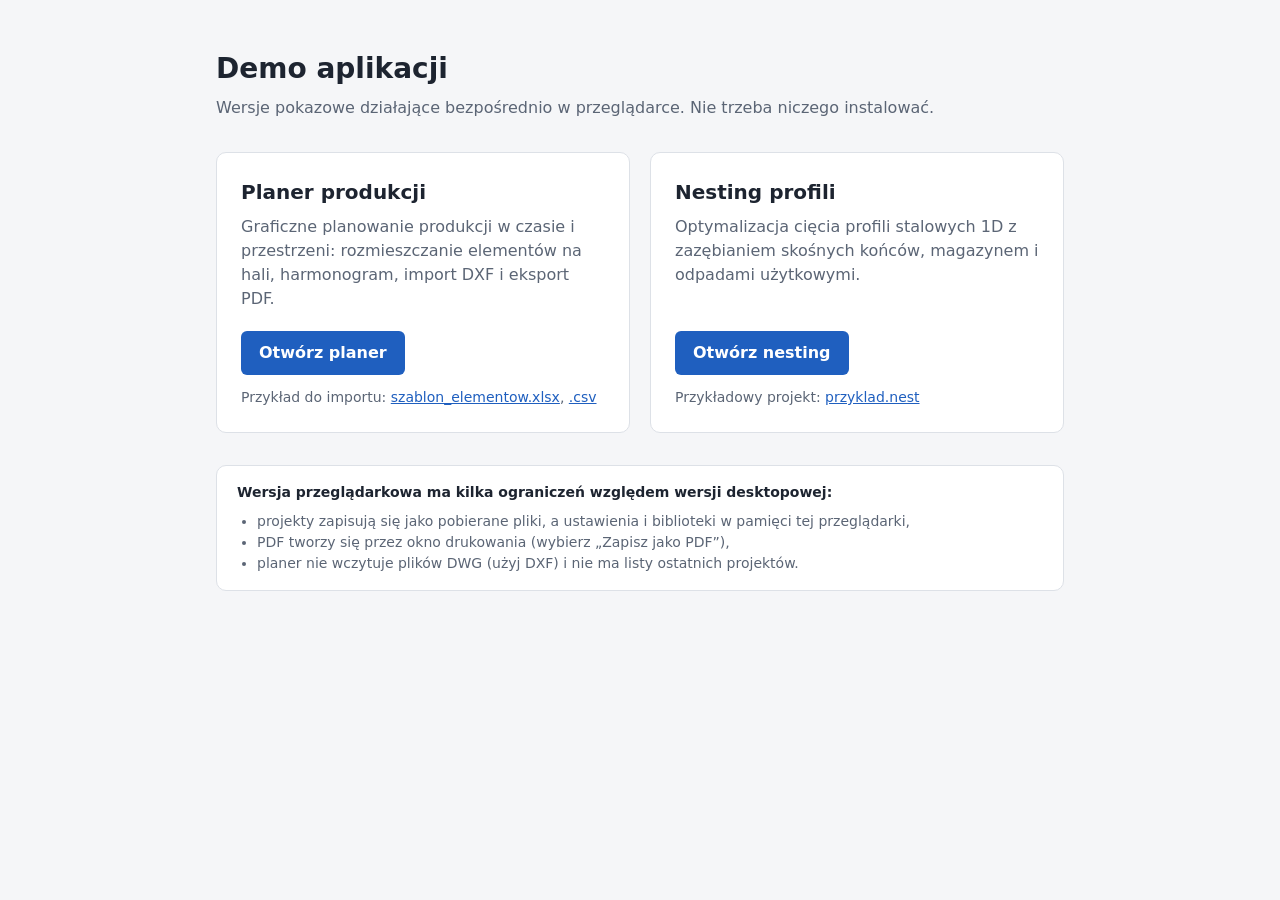
<file: index.html>
<!doctype html>
<html lang="pl">
<head>
<meta charset="utf-8">
<meta name="viewport" content="width=device-width, initial-scale=1">
<meta name="robots" content="noindex, nofollow">
<title>Demo aplikacji</title>
<style>
  :root {
    --bg: #f5f6f8; --card: #ffffff; --text: #1d2430; --muted: #5b6575;
    --line: #dde1e7; --accent: #1f5fbf; --accent-hover: #174a96;
  }
  @media (prefers-color-scheme: dark) {
    :root {
      --bg: #14171c; --card: #1d2128; --text: #e7eaef; --muted: #9aa3b2;
      --line: #2e343e; --accent: #5b9bff; --accent-hover: #82b3ff;
    }
  }
  * { box-sizing: border-box; }
  body {
    margin: 0; background: var(--bg); color: var(--text);
    font: 16px/1.5 "Segoe UI", system-ui, -apple-system, sans-serif;
  }
  main { max-width: 880px; margin: 0 auto; padding: 48px 16px 64px; }
  h1 { font-size: 28px; margin: 0 0 6px; }
  .lead { color: var(--muted); margin: 0 0 32px; }
  .grid { display: grid; grid-template-columns: repeat(auto-fit, minmax(280px, 1fr)); gap: 20px; }
  .card {
    background: var(--card); border: 1px solid var(--line); border-radius: 10px;
    padding: 24px; display: flex; flex-direction: column;
  }
  .card h2 { font-size: 20px; margin: 0 0 8px; }
  .card p { color: var(--muted); margin: 0 0 20px; flex: 1; }
  .btn {
    display: inline-block; align-self: flex-start; background: var(--accent); color: #fff;
    text-decoration: none; padding: 10px 18px; border-radius: 6px; font-weight: 600;
  }
  .btn:hover { background: var(--accent-hover); }
  .samples { margin-top: 12px; font-size: 14px; color: var(--muted); }
  .samples a { color: var(--accent); }
  .note {
    margin-top: 32px; padding: 16px 20px; border: 1px solid var(--line);
    border-radius: 10px; background: var(--card); font-size: 14px; color: var(--muted);
  }
  .note strong { color: var(--text); }
  .note ul { margin: 8px 0 0; padding-left: 20px; }
</style>
</head>
<body>
<main>
  <h1>Demo aplikacji</h1>
  <p class="lead">Wersje pokazowe działające bezpośrednio w przeglądarce. Nie trzeba niczego instalować.</p>

  <div class="grid">
    <section class="card">
      <h2>Planer produkcji</h2>
      <p>Graficzne planowanie produkcji w czasie i przestrzeni: rozmieszczanie elementów na hali, harmonogram, import DXF i eksport PDF.</p>
      <a class="btn" href="planer/">Otwórz planer</a>
      <div class="samples">Przykład do importu:
        <a href="przyklady/szablon_elementow.xlsx" download>szablon_elementow.xlsx</a>,
        <a href="przyklady/szablon_elementow.csv" download>.csv</a>
      </div>
    </section>

    <section class="card">
      <h2>Nesting profili</h2>
      <p>Optymalizacja cięcia profili stalowych 1D z zazębianiem skośnych końców, magazynem i odpadami użytkowymi.</p>
      <a class="btn" href="nestingi/">Otwórz nesting</a>
      <div class="samples">Przykładowy projekt:
        <a href="przyklady/przyklad.nest" download>przyklad.nest</a>
      </div>
    </section>
  </div>

  <div class="note">
    <strong>Wersja przeglądarkowa ma kilka ograniczeń względem wersji desktopowej:</strong>
    <ul>
      <li>projekty zapisują się jako pobierane pliki, a ustawienia i biblioteki w pamięci tej przeglądarki,</li>
      <li>PDF tworzy się przez okno drukowania (wybierz „Zapisz jako PDF”),</li>
      <li>planer nie wczytuje plików DWG (użyj DXF) i nie ma listy ostatnich projektów.</li>
    </ul>
  </div>
</main>
</body>
</html>
</file>
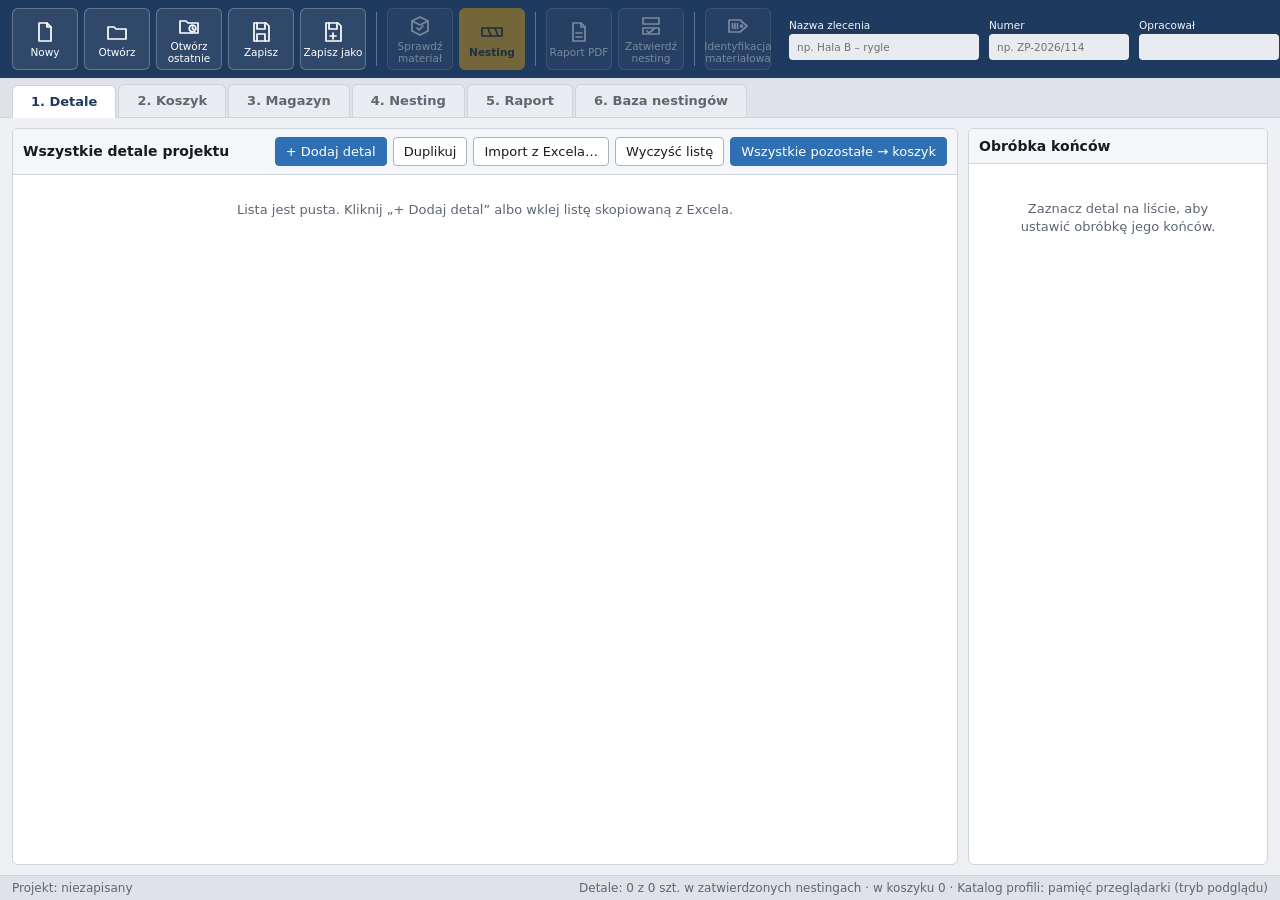
<file: nestingi/index.html>
<!doctype html>
<html lang="pl">
<head>
  <meta charset="utf-8">
  <meta http-equiv="Content-Security-Policy" content="default-src 'self'; style-src 'self' 'unsafe-inline'; img-src 'self' data: blob:; frame-src 'self' about: data: blob:">
  <title>Nesting profili</title>
  <link rel="stylesheet" href="styles.css">
</head>
<body>
  <header class="toolbar">
    <div class="tb-group" id="toolbarButtons"></div>
    <div class="meta">
      <label>Nazwa zlecenia<input id="metaName" placeholder="np. Hala B – rygle"></label>
      <label>Numer<input id="metaNumber" placeholder="np. ZP-2026/114"></label>
      <label>Opracował<input id="metaAuthor"></label>
    </div>
  </header>

  <nav class="tabs" id="tabs">
    <button data-tab="parts" class="active">1. Detale</button>
    <button data-tab="cart">2. Koszyk</button>
    <button data-tab="stock">3. Magazyn</button>
    <button data-tab="nest">4. Nesting</button>
    <button data-tab="report">5. Raport</button>
    <button data-tab="archive">6. Baza nestingów</button>
  </nav>

  <main>
    <section id="tab-parts" class="tab active">
      <div class="split">
        <div class="pane grow">
          <div class="pane-head">
            <h2>Wszystkie detale projektu</h2>
            <div class="actions">
              <button data-act="part-add" class="primary">+ Dodaj detal</button>
              <button data-act="part-dup">Duplikuj</button>
              <button data-act="part-import">Import z Excela…</button>
              <button data-act="part-clear">Wyczyść listę</button>
              <button data-act="cart-all" class="primary">Wszystkie pozostałe → koszyk</button>
            </div>
          </div>
          <div class="warnbox codewarn hidden"></div>
          <div class="table-wrap" id="partsWrap"></div>
        </div>
        <aside class="pane editor" id="partEditor"></aside>
      </div>
    </section>

    <section id="tab-cart" class="tab">
      <div class="pane grow">
        <div class="pane-head">
          <h2>Koszyk – detale do bieżącego nestingu</h2>
          <div class="actions">
            <button data-act="cart-clear">Opróżnij koszyk</button>
            <button data-act="check">Sprawdź materiał w bazie</button>
            <button data-act="nest" class="primary">Uruchom nesting</button>
          </div>
        </div>
        <div class="table-wrap" id="cartWrap"></div>
        <div class="pane-head sub"><h2>Dostępność materiału dla koszyka</h2></div>
        <div id="availability" class="table-wrap short"></div>
      </div>
    </section>

    <section id="tab-stock" class="tab">
      <nav class="subtabs" id="stockTabs">
        <button data-sub="bars" class="active">Sztangi w magazynie <span class="cnt" id="cntBars"></span></button>
        <button data-sub="rem">Odpady użytkowe <span class="cnt" id="cntRem"></span></button>
        <button data-sub="prof">Katalog profili <span class="cnt" id="cntProf"></span></button>
      </nav>
      <div class="warnbox codewarn hidden"></div>
      <div class="pane subpane active" data-sub="bars"><div class="pane-head"><h2>Sztangi w magazynie – partie (Nr mag.)</h2><div class="actions"><label class="check" style="margin:0"><input type="checkbox" id="lotEmpty" style="width:auto"> pokaż wyczerpane</label><button data-act="lot-import" title="Lista przyjęć magazynowych z Excela – partie już zaimportowane są pomijane">Import przyjęć z Excela…</button><button data-act="bar-add" class="primary">Przyjmij materiał…</button></div></div><div class="poolinfo hidden" id="poolInfo"></div><div class="table-wrap" id="barsWrap"></div></div>
      <div class="pane subpane" data-sub="rem"><div class="pane-head"><h2>Odpady użytkowe</h2><div class="actions"><button data-act="rem-add" class="primary">+ Dodaj</button></div></div><div class="table-wrap" id="remWrap"></div></div>
      <div class="pane subpane" data-sub="prof"><div class="pane-head"><h2>Katalog profili</h2><div class="actions"><input id="profFilter" placeholder="filtruj…" class="filter"><button data-act="cat-info" title="Lokalizacja pliku katalogu profili">Plik katalogu…</button><button data-act="prof-add" class="primary">+ Dodaj</button></div></div><div class="table-wrap" id="profWrap"></div></div>
    </section>

    <section id="tab-nest" class="tab">
      <div class="split">
        <aside class="pane options" id="optionsPane"></aside>
        <div class="pane grow" id="resultPane"></div>
      </div>
    </section>

    <section id="tab-report" class="tab">
      <div class="pane-head">
        <h2>Raport &nbsp;<select id="reportPick" class="filter" style="width:auto"></select></h2>
        <div class="actions">
          <button data-act="pdf" class="primary">Zapisz PDF…</button>
          <button data-act="csv">Lista cięć CSV…</button>
        </div>
      </div>
      <iframe id="reportFrame" title="Podgląd raportu"></iframe>
    </section>

    <section id="tab-archive" class="tab">
      <div class="split">
        <div class="pane archlist">
          <div class="pane-head"><h2>Zatwierdzone nestingi</h2></div>
          <div class="table-wrap" id="archiveList"></div>
        </div>
        <div class="pane grow" id="archiveDetail"></div>
      </div>
    </section>
  </main>

  <footer class="status"><span id="statusLeft"></span><span id="statusRight"></span></footer>

  <div id="modal" class="modal hidden"><div class="modal-box"><h3 id="modalTitle"></h3><div id="modalBody"></div><div class="modal-actions" id="modalActions"></div></div></div>
  <div id="importDlg" class="modal hidden"><div class="modal-box import-box">
    <h3>Import detali z Excela</h3>
    <div id="importBody"></div>
    <div class="table-wrap imp-prev hidden" id="impPrev"></div>
    <div class="modal-actions"><span class="hint" id="impFoot" style="margin:0 auto 0 0"></span><button data-imp="cancel">Anuluj</button><button data-imp="go" class="primary" id="impGo" disabled>Importuj</button></div>
  </div></div>
  <div id="busy" class="busy hidden"><div>Liczę nesting…</div></div>
  <datalist id="profileList"></datalist>
  <datalist id="gradeList"></datalist>
  <datalist id="codeList"></datalist>
  <datalist id="lotList"></datalist>

  <script src="browser-shim.js"></script>
  <script src="core/geometry.js"></script>
  <script src="core/nesting.js"></script>
  <script src="core/catalog.js"></script>
  <script src="core/draw.js"></script>
  <script src="core/report.js"></script>
  <script src="core/importmap.js"></script>
  <script src="xlsx.js"></script>
  <script src="tableview.js"></script>
  <script src="app.js"></script>
</body>
</html>
</file>
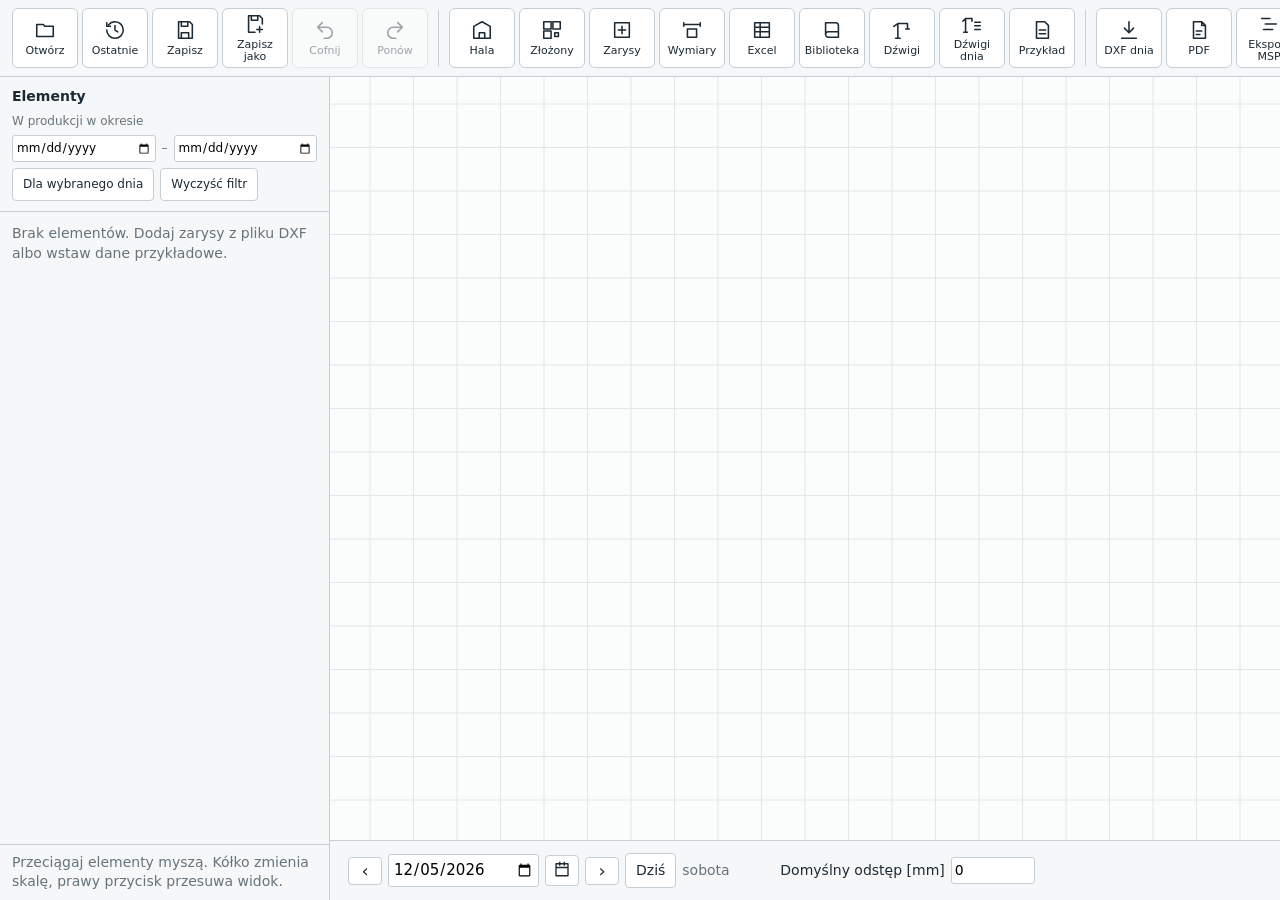
<file: planer/index.html>
<!DOCTYPE html>
<html lang="pl"><head><meta charset="utf-8"><title>Planer produkcji</title><meta name="description" content="Planer produkcji: graficzne planowanie produkcji w czasie i przestrzeni (DXF, harmonogram MS Project, eksport PDF)">
<style>
:root{--bg:#e8ecee;--pan:#f6f7f8;--ink:#1c2a35;--mut:#66737d;--line:#c5ced4;--acc:#0b6e8a;--bad:#c62f2f}
*{box-sizing:border-box}html,body{margin:0;height:100%;font:14px/1.4 "Segoe UI",system-ui,sans-serif;color:var(--ink);background:var(--bg)}
#app{display:grid;grid-template-columns:330px 1fr;grid-template-rows:1fr 64px;height:100%}
aside{grid-row:1/3;background:var(--pan);border-right:1px solid var(--line);display:flex;flex-direction:column;min-height:0}
.tools{padding:12px;display:grid;grid-template-columns:1fr 1fr;gap:6px;border-bottom:1px solid var(--line)}
button{font:inherit;padding:7px 10px;border:1px solid var(--line);background:#fff;border-radius:4px;cursor:pointer;color:var(--ink);text-align:left}
button:hover{border-color:var(--acc)}button:focus-visible,input:focus-visible{outline:2px solid var(--acc);outline-offset:1px}
button.p{background:var(--acc);border-color:var(--acc);color:#fff}
#list{overflow:auto;flex:1;padding:8px 12px}
.el{border:1px solid var(--line);border-left:6px solid;background:#fff;border-radius:4px;padding:8px;margin-bottom:8px}
.el.sel{box-shadow:0 0 0 2px var(--acc)}.el b{display:block;margin-bottom:4px}
.row{display:flex;gap:6px;align-items:center;margin-top:4px}.row label{color:var(--mut);width:58px;flex:none}
.chks{display:flex;flex-wrap:wrap;gap:4px 14px;flex:1}.row label.ck{width:auto;flex:none;display:inline-flex;align-items:center;gap:5px;color:var(--ink);cursor:pointer}.row input[type=text]{font:inherit;padding:3px;border:1px solid var(--line);border-radius:3px;min-width:0;width:0;flex:1}.row span{color:var(--mut)}.hh{margin-top:8px;color:var(--mut);font-size:12px}.hl{display:flex;gap:6px;align-items:center;margin-top:4px}.hl span{flex:1;font-size:12px;color:var(--mut)}.hl input[type=date]{flex:none;width:132px}.hl button{padding:2px 8px}
input[type=date]{font:inherit;padding:3px;border:1px solid var(--line);border-radius:3px;flex:1}
.el button{padding:3px 8px}.msg{padding:8px 12px;color:var(--mut);border-top:1px solid var(--line);min-height:52px}
main{position:relative;min-height:0}canvas{width:100%;height:100%;display:block;cursor:grab}
footer{display:flex;align-items:center;gap:14px;padding:0 18px;background:var(--pan);border-top:1px solid var(--line)}
#ow{position:absolute;top:12px;right:12px;width:290px;max-height:62%;display:flex;flex-direction:column;background:var(--pan);border:1px solid var(--line);border-radius:6px;box-shadow:0 6px 24px rgba(28,42,53,.22)}
#ow[hidden]{display:none}#oa{display:flex;gap:6px;padding:8px;border-bottom:1px solid var(--line)}#oa button{flex:1;font-size:12px;text-align:center;padding:5px 6px}#oa button.on{background:var(--acc);border-color:var(--acc);color:#fff}#oh{display:flex;justify-content:space-between;align-items:center;padding:6px 8px 6px 12px;border-bottom:1px solid var(--line);cursor:move;font-weight:600;user-select:none}
#oh button{padding:1px 8px;text-align:center}#ob{overflow:auto;padding:8px}
.tools button{font-size:13px}#sl{flex:1}#dd{font-size:15px}
</style><style id="ui2">
#app{grid-template-columns:330px 1fr;grid-template-rows:auto 1fr 60px}
#tb{grid-area:1/1/2/3;display:flex;gap:4px;align-items:stretch;padding:8px 12px;background:var(--pan);border-bottom:1px solid var(--line);overflow-x:auto}
aside{grid-area:2/1/4/2}main{grid-area:2/2/3/3}footer{grid-area:3/2/4/3}
.sq{flex:none;width:66px;height:60px;display:flex;flex-direction:column;align-items:center;justify-content:center;gap:4px;padding:4px;text-align:center;font-size:11px;line-height:1.1;border-radius:6px}
.sq svg{width:22px;height:22px;stroke:currentColor;fill:none;stroke-width:1.7;stroke-linecap:round;stroke-linejoin:round;flex:none}
.sq:disabled{opacity:.4;cursor:not-allowed}.sq.on{background:var(--acc);border-color:var(--acc);color:#fff}
.sep{flex:none;width:1px;background:var(--line);margin:2px 6px}
.lh{padding:10px 12px;border-bottom:1px solid var(--line);display:grid;gap:6px}
.lh h2{margin:0;font-size:14px}
.fl{display:flex;gap:6px;align-items:center;flex-wrap:wrap;color:var(--mut);font-size:12px}
.fl input[type=date]{flex:1;min-width:112px}
.emp{color:var(--mut);margin:4px 0}
.er{border:1px solid var(--line);border-left:6px solid;background:#fff;border-radius:4px;margin-bottom:6px}
.er.sel{box-shadow:0 0 0 2px var(--acc)}
.eh{display:flex;align-items:center;gap:8px;padding:7px 8px;cursor:pointer}
.eh .tx{flex:1;min-width:0}.eh b{display:block;white-space:nowrap;overflow:hidden;text-overflow:ellipsis}.eh small{color:var(--mut)}
.live{flex:none;width:8px;height:8px;border-radius:50%;background:#2e9d5b}
.ex{padding:2px 9px;text-align:center}
.rn{font:inherit;font-weight:700;width:100%;padding:1px 4px;border:1px solid var(--acc);border-radius:3px;box-sizing:border-box}
.row .b5{flex:none;padding:3px 6px;white-space:nowrap}
.row.rb{flex-wrap:wrap}.row.rb button{flex:none;white-space:nowrap}
.el .sqs,.er .sqs{width:30px;height:28px;padding:0;display:inline-flex;align-items:center;justify-content:center;border-radius:6px}.sqs svg{width:16px;height:16px;stroke:currentColor;fill:none;stroke-width:1.7;stroke-linecap:round;stroke-linejoin:round;flex:none}.el .sqs.on,.er .sqs.on{background:var(--acc);border-color:var(--acc);color:#fff}
.ed{padding:2px 8px 8px;border-top:1px solid var(--line)}
.dn{display:flex;align-items:center;gap:6px}
.ar{width:34px;text-align:center;font-size:18px;line-height:1;padding:4px 0}
#dd{font-size:15px;padding:4px}#wd{color:var(--mut);min-width:84px}
#kw{position:absolute;top:12px;left:12px;width:350px;max-height:70%;display:flex;flex-direction:column;background:var(--pan);border:1px solid var(--line);border-radius:6px;box-shadow:0 6px 24px rgba(28,42,53,.22)}
#kw[hidden]{display:none}#kh{display:flex;justify-content:space-between;align-items:center;padding:6px 8px 6px 12px;border-bottom:1px solid var(--line);cursor:move;font-weight:600;user-select:none}
#kh button{padding:1px 8px;text-align:center}#kb{overflow:auto;padding:8px}
.kr{display:flex;gap:8px;align-items:center;border:1px solid var(--line);border-left:5px solid var(--bad);background:#fff;border-radius:4px;padding:6px 8px;margin-bottom:6px}
.kr.w{border-left-color:#d98a00}.kr .tx{flex:1;min-width:0}.kr b{display:block}.kr small{color:var(--mut)}.kn{color:var(--mut);margin:0 0 8px;font-size:12px}
.sw{flex:none;width:18px;height:18px;border-radius:4px;border:1px solid rgba(0,0,0,.25);display:inline-block}
.el select,#ot select{flex:1;min-width:0;font:inherit;padding:3px;border:1px solid var(--line);border-radius:3px;background:#fff}
#ot{padding:8px;border-bottom:1px solid var(--line)}
#tb [hidden]{display:none!important}
#dw{position:fixed;top:90px;left:50%;transform:translateX(-50%);z-index:21;width:350px;display:flex;flex-direction:column;background:var(--pan);border:1px solid var(--line);border-radius:6px;box-shadow:0 6px 24px rgba(28,42,53,.22)}
#dw[hidden]{display:none}#dwh{display:flex;justify-content:space-between;align-items:center;padding:8px 8px 8px 12px;border-bottom:1px solid var(--line)}
#dwh button{padding:1px 8px;text-align:center}#dwb{padding:6px 12px 10px}#dwb .row label{width:80px}#dwb .row[hidden]{display:none}#dwf{padding:8px 12px;border-top:1px solid var(--line)}
#qd{position:fixed;top:110px;left:50%;transform:translateX(-50%);z-index:22;width:370px;display:flex;flex-direction:column;background:var(--pan);border:1px solid var(--line);border-radius:6px;box-shadow:0 6px 24px rgba(28,42,53,.22)}
#iw{position:fixed;top:70px;left:50%;transform:translateX(-50%);z-index:23;width:min(780px,94vw);max-height:84vh;display:flex;flex-direction:column;background:var(--pan);border:1px solid var(--line);border-radius:6px;box-shadow:0 6px 24px rgba(28,42,53,.28)}
#iw[hidden]{display:none}#iwh{display:flex;justify-content:space-between;align-items:center;padding:8px 8px 8px 12px;border-bottom:1px solid var(--line)}#iwh button{padding:1px 8px;text-align:center}
#iws{padding:8px 12px;color:var(--mut)}#iwb{overflow:auto;padding:0 12px 8px}#iwf{display:flex;gap:8px;justify-content:flex-end;padding:8px 12px;border-top:1px solid var(--line)}
#iwb table{width:100%;border-collapse:collapse;font-size:13px}#iwb th,#iwb td{padding:4px 8px;border-bottom:1px solid var(--line);text-align:left;white-space:nowrap}
#iwb th{position:sticky;top:0;background:var(--pan)}#iwb tr.off td{color:var(--mut);text-decoration:line-through}#iwb ul{margin:6px 0 0 18px;padding:0;font-size:12px}
#iwo:disabled{opacity:.5;cursor:not-allowed}
#rw{position:fixed;top:78px;left:12px;z-index:20;width:460px;max-height:70vh;display:flex;flex-direction:column;background:var(--pan);border:1px solid var(--line);border-radius:6px;box-shadow:0 6px 24px rgba(28,42,53,.22)}
#xw{position:fixed;top:100px;right:20px;z-index:18;width:380px;max-height:72vh;display:flex;flex-direction:column;background:var(--pan);border:1px solid var(--line);border-radius:6px;box-shadow:0 6px 24px rgba(28,42,53,.22)}
#xw[hidden]{display:none}#xwh{display:flex;justify-content:space-between;align-items:center;padding:8px 8px 8px 12px;border-bottom:1px solid var(--line)}#xwh button{padding:1px 8px;text-align:center}#xwb{overflow:auto;padding:8px 12px}
#rw[hidden]{display:none}#rwh{display:flex;justify-content:space-between;align-items:center;padding:8px 8px 8px 12px;border-bottom:1px solid var(--line)}#rwh button{padding:1px 8px;text-align:center}
#rwb{overflow:auto;padding:4px 12px}#rwf{padding:8px 12px;border-top:1px solid var(--line);display:flex;justify-content:space-between;align-items:center;gap:10px}#rwf span{color:var(--mut);font-size:12px}
.rr{display:flex;gap:10px;align-items:center;padding:7px 0;border-bottom:1px solid var(--line)}.rr:last-child{border-bottom:0}.rr .tx{flex:1;min-width:0}.rr b{display:block}
.rr small{display:block;color:var(--mut);white-space:nowrap;overflow:hidden;text-overflow:ellipsis}.rr .rn2{flex:none;width:20px;text-align:center;color:var(--mut);font-weight:600}
.rr.miss b{text-decoration:line-through;color:var(--mut)}.rr button{padding:3px 9px}
#qd[hidden]{display:none}
#qd.wide{width:min(780px,94vw)}.ptw{max-height:46vh;overflow:auto;margin:8px 12px 0;border:1px solid var(--line);border-radius:4px}.pt{width:100%;border-collapse:collapse}.pt th,.pt td{padding:4px 6px;border-bottom:1px solid var(--line);text-align:left;font-weight:normal}.pt th{position:sticky;top:0;background:var(--pan);color:var(--mut)}.pt input{width:100%;box-sizing:border-box}.pcv{width:120px;height:72px;background:#fff;border:1px solid var(--line);border-radius:3px;display:block}.pst{font-size:11px;color:var(--mut);margin-left:6px;white-space:nowrap}.pst.on{color:#1f7a3a}.pst.wait{color:#9a6200}
.row.pn input{flex:1}
.ksw{position:relative;display:inline-block;width:30px;height:16px;flex:none;cursor:pointer}.ksw input{position:absolute;opacity:0;width:100%;height:100%;margin:0;cursor:pointer}.ksw span{position:absolute;inset:0;background:#b8c2c9;border-radius:16px;transition:.15s;pointer-events:none}.ksw span::before{content:"";position:absolute;width:12px;height:12px;left:2px;top:2px;background:#fff;border-radius:50%;transition:.15s}.ksw input:checked+span{background:var(--acc)}.ksw input:checked+span::before{transform:translateX(14px)}.ksw input:focus-visible+span{outline:2px solid var(--acc);outline-offset:2px}#qdh{display:flex;justify-content:space-between;align-items:center;padding:8px 8px 8px 12px;border-bottom:1px solid var(--line)}
#qdh button{padding:1px 8px;text-align:center}#qdb{padding:6px 12px 2px}#qdb .row label{width:100px}#qd .kn{margin:6px 12px 8px;min-height:1em}#qdf{padding:8px 12px;border-top:1px solid var(--line)}
#lw{position:fixed;top:90px;right:12px;z-index:19;width:360px;max-height:70vh;display:flex;flex-direction:column;background:var(--pan);border:1px solid var(--line);border-radius:6px;box-shadow:0 6px 24px rgba(28,42,53,.22)}
#cw{position:fixed;top:110px;right:34px;z-index:19;width:360px;max-height:70vh;display:flex;flex-direction:column;background:var(--pan);border:1px solid var(--line);border-radius:6px;box-shadow:0 6px 24px rgba(28,42,53,.22)}
#cw[hidden]{display:none}#cwh{display:flex;justify-content:space-between;align-items:center;padding:8px 8px 8px 12px;border-bottom:1px solid var(--line)}#cwh button{padding:1px 8px;text-align:center}#cwb{overflow:auto;padding:8px}
#lw[hidden]{display:none}#lwh{display:flex;justify-content:space-between;align-items:center;padding:8px 8px 8px 12px;border-bottom:1px solid var(--line)}
#lwh button{padding:1px 8px;text-align:center}#lwb{overflow:auto;padding:8px}
.pv{flex:none;width:56px;height:40px}.pv path{stroke:#44525c;stroke-width:1.5;fill:rgba(107,124,138,.25);vector-effect:non-scaling-stroke}
#cal{position:fixed;bottom:68px;left:350px;z-index:18;width:300px;padding:10px;background:var(--pan);border:1px solid var(--line);border-radius:6px;box-shadow:0 6px 24px rgba(28,42,53,.22)}
#cal[hidden]{display:none}#calh{display:flex;justify-content:space-between;align-items:center;margin-bottom:6px}#cmt{text-transform:capitalize}
#cg{display:grid;grid-template-columns:repeat(7,1fr);gap:3px}.cw{text-align:center;color:var(--mut);font-size:12px;padding:2px 0}
.cdb{padding:6px 0;text-align:center;border:1px solid transparent;background:#fff;border-radius:4px;position:relative}
.cdb.r{background:#fbe3e3;border-color:#c62f2f;color:#8a1c1c;font-weight:600}.cdb.o{background:#fdf0d6;border-color:#d98a00;color:#7a4a00;font-weight:600}
.cdb.r::after,.cdb.o::after{content:"";position:absolute;right:3px;top:3px;width:5px;height:5px;border-radius:50%;background:currentColor}
.cdb.s{outline:2px solid var(--acc);outline-offset:1px}.cdb.t{text-decoration:underline}
#clg{display:flex;gap:12px;flex-wrap:wrap;margin:8px 0;font-size:12px;color:var(--mut)}.cd{display:inline-block;width:10px;height:10px;border-radius:2px;margin-right:4px;vertical-align:-1px}.cd.r{background:#c62f2f}.cd.o{background:#d98a00}
#cf{display:flex;gap:6px}#cf button{flex:1;padding:5px 6px;font-size:12px;text-align:center}#cal .kn{margin:8px 0 0}
#dd.bad{border-color:var(--bad);box-shadow:0 0 0 2px rgba(198,47,47,.25)}#dd.wa{border-color:#d98a00;box-shadow:0 0 0 2px rgba(217,138,0,.25)}
.row select{flex:1;min-width:0;font:inherit;padding:3px;border:1px solid var(--line);border-radius:3px;background:#fff}
#tw{position:fixed;top:78px;right:12px;z-index:20;width:330px;max-height:70vh;display:flex;flex-direction:column;background:var(--pan);border:1px solid var(--line);border-radius:6px;box-shadow:0 6px 24px rgba(28,42,53,.22)}
#tw[hidden]{display:none}#twh{display:flex;justify-content:space-between;align-items:center;padding:8px 8px 8px 12px;border-bottom:1px solid var(--line)}
#twh button{padding:1px 8px;text-align:center}#twb{overflow:auto;padding:4px 12px}#twf{padding:8px 12px;border-top:1px solid var(--line)}
.tl{display:flex;align-items:center;gap:10px;padding:5px 0;cursor:pointer}
.tl svg{width:20px;height:20px;stroke:currentColor;fill:none;stroke-width:1.7;stroke-linecap:round;stroke-linejoin:round;flex:none}
#ot input[type=color]{width:34px;height:24px;padding:0;border:1px solid var(--line);border-radius:3px;background:none;cursor:pointer}
</style>
</head><body><div id="app">
<header id="tb"></header>
<aside>
 <div class="lh"><h2 id="lc">Elementy</h2>
  <div class="fl"><span>W produkcji w okresie</span></div>
  <div class="fl"><input type="date" id="ff" aria-label="Okres produkcji od"><span>–</span><input type="date" id="ft" aria-label="Okres produkcji do"></div>
  <div class="fl"><button id="fd" title="Ustaw okres na dzień wybrany w kalendarzu">Dla wybranego dnia</button><button id="fc">Wyczyść filtr</button></div>
 </div>
 <div id="list"></div><div class="msg" id="msg">Przeciągaj elementy myszą. Kółko zmienia skalę, prawy przycisk przesuwa widok.</div>
</aside>
<main><canvas id="cv"></canvas><div id="ow" hidden><div id="oh"><span>Przeszkody</span><button id="ox" title="Zamknij">×</button></div><div id="oa"><button id="bL"></button><button id="bV" title="Pokazuje wierzchołki zaznaczonej przeszkody; przeciągnij wierzchołek, aby zmienić jej kształt (Shift = kąty proste). Działa także przy zablokowanym ruchu.">Edytuj wierzchołki</button></div><div id="ot"></div><div id="ob"></div></div><div id="kw" hidden><div id="kh"><span>Kolizje w całym okresie</span><span><button id="kr" title="Sprawdź ponownie">↻</button><button id="kx" title="Zamknij">×</button></span></div><div id="kb"></div></div></main>
<footer>
 <div class="dn"><button id="dp" class="ar" title="Poprzedni dzień (←)" aria-label="Poprzedni dzień">‹</button><input type="date" id="dd" aria-label="Dzień podglądu"><button id="dc" class="ar" title="Kalendarz z oznaczonymi kolizjami" aria-label="Kalendarz z oznaczonymi kolizjami"><svg viewBox="0 0 24 24" width="18" height="18" style="stroke:currentColor;fill:none;stroke-width:1.8;stroke-linecap:round;stroke-linejoin:round" aria-hidden="true"><path d="M4 5h16v16H4zM4 10h16M9 3v4M15 3v4"/></svg></button><button id="dn" class="ar" title="Następny dzień (→)" aria-label="Następny dzień">›</button><button id="dt" title="Przejdź do dzisiejszej daty">Dziś</button><span id="wd"></span></div>
 <label title="Domyślny minimalny odstęp między elementami oraz od ściany i przeszkód, w mm. Element może mieć własną wartość (karta elementu). Dla pary elementów obowiązuje większa z dwóch wartości." style="display:flex;gap:6px;align-items:center">Domyślny odstęp [mm]<input type="number" id="mg" min="0" step="50" value="0" style="width:84px;font:inherit;padding:3px;border:1px solid var(--line);border-radius:3px"></label></footer>
</div><input type="file" id="fl" hidden>
<div id="tw" hidden role="dialog" aria-label="Widoczne ikony paska"><div id="twh"><b>Widoczne ikony paska</b><button id="twx" title="Zamknij" aria-label="Zamknij">×</button></div><div id="twb"></div><div id="twf"><button id="twa">Pokaż wszystkie</button></div></div>
<div id="dw" hidden role="dialog" aria-label="Nowy element z wymiarów gabarytowych">
 <div id="dwh"><b>Nowy element z wymiarów</b><button id="dwx" title="Zamknij" aria-label="Zamknij">×</button></div>
 <div id="dwb">
  <div class="row"><label>Nazwa</label><input type="text" id="dwn" placeholder="np. Rama A"></div>
  <div class="row"><label>Kształt</label><select id="dws" aria-label="Kształt"><option value="r">Prostokąt</option><option value="c">Okrąg</option></select></div>
  <div class="row"><label id="dwl1">Długość</label><input type="text" inputmode="decimal" id="dw1" placeholder="np. 6000"><span>mm</span></div>
  <div class="row" id="dwr2"><label>Szerokość</label><input type="text" inputmode="decimal" id="dw2" placeholder="np. 3000"><span>mm</span></div>
  <div class="row"><label>Start</label><input type="date" id="dwa"></div>
  <div class="row"><label>Koniec</label><input type="date" id="dwz"></div>
  <p id="dwm" class="kn" style="margin:8px 0 0"></p>
 </div>
 <div id="dwf"><button id="dwo">Dodaj element</button></div>
</div>
<div id="qd" hidden role="dialog" aria-label="Okno dialogowe"><div id="qdh"><b id="qdt"></b><button id="qdx" title="Zamknij" aria-label="Zamknij">×</button></div><div id="qdb"></div><p id="qdm" class="kn"></p><div id="qdf"><button id="qdo"></button></div></div>
<div id="cw" hidden role="dialog" aria-label="Biblioteka dźwigów"><div id="cwh"><b id="cwt">Biblioteka dźwigów</b><span><button id="cwc" title="Wgraj zarys dźwigu z pliku DXF. Punkt 0,0 rysunku będzie punktem wstawienia.">+ Dźwig z DXF</button> <button id="cwx" title="Zamknij" aria-label="Zamknij">×</button></span></div><div id="cwb"></div></div>
<div id="lw" hidden role="dialog" aria-label="Biblioteka elementów"><div id="lwh"><b id="lwt">Biblioteka elementów</b><button id="lwx" title="Zamknij" aria-label="Zamknij">×</button></div><div id="lwb"></div></div>
<div id="cal" hidden role="dialog" aria-label="Kalendarz z oznaczonymi kolizjami">
 <div id="calh"><button id="cpm" class="ar" aria-label="Poprzedni miesiąc">‹</button><b id="cmt"></b><button id="cnm" class="ar" aria-label="Następny miesiąc">›</button></div>
 <div id="cg"></div>
 <div id="clg"><span><i class="cd r"></i>kolizja</span><span><i class="cd o"></i>poza halą lub zbyt blisko ściany</span></div>
 <div id="cf"><button id="cpc">‹ Poprzednia kolizja</button><button id="cnc">Następna kolizja ›</button></div>
 <p id="cinfo" class="kn"></p>
</div>
<div id="iw" hidden role="dialog" aria-label="Podsumowanie importu elementów"><div id="iwh"><b>Import elementów z pliku</b><button id="iwx" title="Anuluj import" aria-label="Anuluj import">×</button></div><div id="iws"></div><div id="iwb"></div><div id="iwf"><button id="iwc">Anuluj</button><button id="iwo"></button></div></div>
<div id="rw" hidden role="dialog" aria-label="Ostatnie projekty"><div id="rwh"><b>Ostatnie projekty</b><button id="rwx" title="Zamknij" aria-label="Zamknij">×</button></div><div id="rwb"></div><div id="rwf"><span>Klawisze 1–9 i 0 otwierają projekt o danym numerze.</span><button id="rwc">Wyczyść listę</button></div></div>
<div id="xw" hidden role="dialog" aria-label="Dźwigi na planie"><div id="xwh"><b id="xwt">Dźwigi dnia</b><button id="xwx" title="Zamknij" aria-label="Zamknij">×</button></div><label class="tl" style="padding:6px 12px 0"><input type="checkbox" id="xwa"><span>Pokaż dźwigi ze wszystkich dni</span></label><div id="xwb"></div></div>
<script>
const $=s=>document.querySelector(s),cv=$('#cv'),cx=cv.getContext('2d');
const unit='mm';
const DWG_ON=!!(window.api&&api.dwgEnabled);
const DWG_EXP_ON=!!(window.api&&api.dwgExportEnabled);   // zapis do DWG: dwg-config.js (EXPORT_ENABLED), ustawienia.json, PLANER_DWG_EXPORT=0   // czy odczyt DWG działa, rozstrzyga main.js: dwg-config.js, ustawienia.json albo zmienna PLANER_DWG=0 (patrz DWG.md)
const OT=[['slup','Słup','#6b7c8a'],['maszyna','Maszyna','#b5651d'],['strefa','Strefa zakazana','#c62f2f'],['inne','Inne','#8c99a3']];
// typy przeszkód: cztery wbudowane (OT) oraz własne użytkownika (otTypes, zapisywane w projekcie)
const allTypes=()=>OT.concat(otTypes.map(t=>[t.id,t.name,t.color]));
const typeDef=id=>allTypes().find(t=>t[0]==(id||'inne'))||OT[3];
const otc=o=>otCol[o.type||'inne']||typeDef(o.type)[2];
const layerOf=id=>{const t=typeDef(id);return OT.some(z=>z[0]==t[0])?t[0].toUpperCase():(t[1].replace(/ł/gi,'l').normalize('NFD').replace(/[\u0300-\u036f]/g,'').toUpperCase().replace(/[^A-Z0-9]+/g,'_').replace(/^_+|_+$/g,'')||'TYP')};
const IC={folder:'M3 6h7l2 2h9v11H3z',save:'M5 3h12l3 3v15H5zM8 3v5h7V3M8 21v-6h8v6',saveas:'M5 3h12l3 3v6M8 3v5h7V3M5 3v18h7M17 15v6M14 18h6',hala:'M3 21V8l9-5 9 5v13zM9 21v-6h6v6',plus:'M4 4h16v16H4zM12 8v8M8 12h8',doc:'M6 3h9l4 4v14H6zM9 12h7M9 16h7',down:'M12 3v12M7 10l5 5 5-5M4 21h16',gantt:'M4 6h9M8 12h12M6 18h10',up:'M12 15V3M7 8l5-5 5 5M4 21h16',poly:'M4 18l3-11 11 3 2 9z',lock:'M6 11h12v10H6zM8 11V7a4 4 0 018 0v4',list:'M9 6h11M9 12h11M9 18h11M4 6h1M4 12h1M4 18h1',ruler:'M3 17L17 3l4 4L7 21zM8 12l2 2M11 9l2 2M14 6l2 2',trash:'M4 7h16M9 7V4h6v3M6 7l1 14h10l1-14',fit:'M4 9V4h5M20 9V4h-5M4 15v5h5M20 15v5h-5',warn:'M12 3l10 18H2zM12 10v5M12 18h.01',sliders:'M4 7h9M17 7h3M4 17h3M11 17h9M15 4v6M9 14v6',dim:'M3 6h18M3 4v4M21 4v4M7 11h10v9H7z',book:'M5 4h11a3 3 0 013 3v13H8a3 3 0 01-3-3zM5 17a3 3 0 013-3h11',sheet:'M4 4h16v16H4zM4 9h16M4 14h16M10 4v16',pdf:'M6 3h9l4 4v14H6zM15 3v4h4M9 13h6M9 17h4',crane:'M5 21h5M7.5 21V5M3 8l4.5-3L18 5M18 5v6M16 11h4',text:'M5 5h14M12 5v14M9 19h6',compose:'M3 3h8v8H3zM13 3h8v8h-8zM3 13h8v8H3zM15 15h4v4h-4z',clist:'M3 21h4M5 21V7M2 9l3-3h7M12 6v3M15 10h6M15 14h6M15 18h6',undo:'M9 14L4 9l5-5M4 9h10a6 6 0 010 12h-3',redo:'M15 14l5-5-5-5M20 9H10a6 6 0 000 12h3',history:'M3 12a9 9 0 109-9 9 9 0 00-7 3.4M3 4v4h4M12 7v5l3 2',pts:'M5 19L19 5M3.5 19a1.5 1.5 0 103 0 1.5 1.5 0 10-3 0M17.5 5a1.5 1.5 0 103 0 1.5 1.5 0 10-3 0'};
const TB=[['bO','Otwórz','Otwórz projekt (.json)','folder'],['bRc','Ostatnie','Ostatnio używane projekty (10 ostatnich): szybkie otwarcie','history'],['bP','Zapisz','Zapisz projekt (Ctrl+S)','save'],['bA','Zapisz jako','Zapisz projekt jako… (Ctrl+Shift+S)','saveas'],['bN','Cofnij','Cofnij zmianę (Ctrl+Z)','undo'],['bJ','Ponów','Ponów cofniętą zmianę (Ctrl+Y)','redo'],0,
 ['bH','Hala','Wczytaj plan hali (DXF'+(DWG_ON?' lub DWG':'')+')','hala'],['bKp','Złożony','Dodaj element złożony z bloków pliku DXF'+(DWG_ON?' lub DWG':'')+': każdy blok pierwszego poziomu jest osobną częścią składową','compose'],['bE','Zarysy','Dodaj zarysy elementów (DXF'+(DWG_ON?' lub DWG':'')+')','plus'],['bD','Wymiary','Dodaj element, podając wymiary gabarytowe','dim'],['bZ','Excel','Importuj elementy z arkusza Excel (.xlsx) lub pliku CSV','sheet'],['bY','Biblioteka','Biblioteka elementów: zapisane zarysy do ponownego użycia','book'],['bU','Dźwigi','Biblioteka dźwigów: zarysy z punktem wstawienia 0,0, oddzielna od biblioteki elementów','crane'],['bDz','Dźwigi dnia','Lista dźwigów na planie: dźwigi wybranego dnia (okno)','clist'],['bS','Przykład','Wstaw dane przykładowe','doc'],0,
 ['bX','DXF dnia','Eksportuj stan wybranego dnia do DXF','down'],...(DWG_EXP_ON?[['bXd','DWG dnia','Eksportuj stan wybranego dnia do DWG (zapis eksperymentalny, R2018): ta sama zawartość co w DXF','down']]:[]),['bG','PDF','Eksportuj plan do PDF: zakres dat, każdy dzień na osobnej stronie A3 poziomo','pdf'],['bM','Eksport MSP','Eksportuj harmonogram (MS Project XML)','gantt'],['bI','Import MSP','Importuj daty z MS Project XML','up'],0,
 ['bB','Przeszkoda','Dodaj przeszkodę (rysuj)','poly'],['bW','Lista (0)','Lista przeszkód','list'],['bR','Odl. min.','Najmniejsza odległość między elementami (kliknij dwa obiekty)','ruler'],['bQ','Punkty','Odległość między punktami na obwodzie zarysów (kliknij dwa punkty)','pts'],['bC','Usuń pomiary','Wyczyść pomiary','trash'],['bK','Kolizje','Sprawdź kolizje w całym okresie produkcji','warn'],['bTx','Teksty','Ukryj wszystkie teksty z DXF (hala, przeszkody, elementy, dźwigi)','text'],['bF','Widok','Dopasuj widok do hali','fit'],0,['bT','Pasek','Wybierz, które ikony paska są widoczne','sliders']];
document.getElementById('tb').innerHTML=TB.map(t=>t?`<button class="sq" id="${t[0]}" title="${t[2]}" aria-label="${t[2]}"><svg viewBox="0 0 24 24" aria-hidden="true"><path d="${IC[t[3]]}"/></svg><span class="lb">${t[1]}</span></button>`:'<i class="sep"></i>').join('');
const lab=(id,txt,tip,on)=>{const b=$('#'+id);b.querySelector('.lb').textContent=txt;b.title=tip;b.setAttribute('aria-label',tip);if(on!==undefined)b.classList.toggle('on',on)};
const COL=['#0b6e8a','#b5651d','#5b7f2b','#8a3b8f','#c2410c','#2f5aa8'];
let hall=[],els=[],obs=[],selO=null,mode=null,dpts=[],cur=null,meas=[],mp=null,lbl=[],cranes=[],selC=null,editV=false,hallTx=[],txHideAll=false,obsLock=true,obsLabels=true,otCol={},otNoColl={},otTypes=[],drawType='inne',V={x:60,y:600,k:.05},day=toD(new Date().toISOString().slice(0,10)),sel=null,rng=[day,day+30],uid=1;
function toD(s){return Math.round(Date.parse(s)/864e5)}function fromD(n){return new Date(n*864e5).toISOString().slice(0,10)}
const say=t=>$('#msg').textContent=t;

// ---- DXF: odczyt (LINE, LWPOLYLINE/POLYLINE z łukami, CIRCLE, ARC, INSERT i bloki) ----
// szerokość tekstu przy wysokości 1 (do rozciągania tekstów „aligned” i „fit” między dwoma punktami)
const _mc=()=>{if(_mc.c===undefined){try{_mc.c=document.createElement('canvas').getContext('2d')}catch(e){_mc.c=null}}return _mc.c};
// wysokość tekstu w DXF to wysokość wielkich liter, a nie rozmiar czcionki: rozmiar czcionki = wysokość × CAPK (Segoe UI i Arial mają wielkie litery ok. 0,7 em)
const CAPK=1.4;
const txAspect=s=>{const c=_mc(),n=Math.max(1,s.length)*.55;if(!c||!c.measureText)return n;c.font='100px "Segoe UI",Arial,sans-serif';const w=c.measureText(s).width;return w>0?w/100*CAPK:n};
function parseDXF(t,opts){const L=t.split(/\r?\n/),out=[],blocks={};let e=null,pl=null,sec='',blk=null;
 const tgt=()=>sec=='ENTITIES'?out:(sec=='BLOCKS'&&blk?blk.items:null);
 // teksty TEXT i MTEXT: treść bez kodów formatowania, wysokość, obrót i wyrównanie względem punktu wstawienia
 const clean=s=>s.replace(/\\U\+([0-9A-Fa-f]{4})/g,(_,x)=>String.fromCharCode(parseInt(x,16))).replace(/%%[cC]/g,'Ø').replace(/%%[dD]/g,'°').replace(/%%[pP]/g,'±').replace(/%%[uUoO]/g,'');
 const mclean=s=>{s=s.replace(/\\\\/g,'\u0001').replace(/\\\{/g,'\u0002').replace(/\\\}/g,'\u0003').replace(/\\S([^;]*);/g,(_,f)=>f.replace(/[\^#]/g,'/')).replace(/\\[fFHCcQTWAa][^;]*;/g,'').replace(/\\P/g,'\n').replace(/\\~/g,' ').replace(/\\[LlOoKk]/g,'').replace(/[{}]/g,'');
  return clean(s).replace(/\u0001/g,'\\').replace(/\u0002/g,'{').replace(/\u0003/g,'}')};
 const mkText=e=>{const s=(e.t=='MTEXT'?mclean(e.pre+e.str):clean(e.str)).replace(/\n{3,}/g,'\n\n').trim();if(!s)return null;
  let hh=e.hgt>0?e.hgt:2.5,x=e.a[0],y=e.a[1],ha=0,va=0,rot=e.rot||0,fx=1;
  if(e.t=='MTEXT'){const k=(e.h71>=1&&e.h71<=9?e.h71:1)-1;ha=k%3;va=[3,2,1][Math.floor(k/3)];
   rot=(e.b[0]||e.b[1])?Math.atan2(e.b[1],e.b[0])*180/Math.PI:(e.rot||0)*180/Math.PI}   // w MTEXT kod 50 jest w radianach, a wektor kierunku ma pierwszeństwo
  else{const a=e.h72,v=e.h73;fx=e.sx>0?e.sx:1;
   if(a==3||a==5){const dx=e.b[0]-x,dy=e.b[1]-y,L=Math.hypot(dx,dy);   // „aligned” i „fit”: tekst rozpięty między dwoma punktami
    if(L>0){rot=Math.atan2(dy,dx)*180/Math.PI;const asp=txAspect(s.split('\n')[0]);if(a==3){hh=L/asp;fx=1}else fx=L/(asp*hh)}}
   else if(a==4){ha=1;va=2;x=e.b[0];y=e.b[1]}
   else{ha=(a==1||a==2)?a:0;va=(v>=0&&v<=3)?v:0;if(a||v){x=e.b[0];y=e.b[1]}}}
  const o={tx:1,s,x,y,h:hh,rot:((rot%360)+360)%360,ha,va};if(Math.abs(fx-1)>1e-6)o.fx=fx;return o};
 const arcPts=(x0,y0,r,a0,sw)=>{const n=Math.max(2,Math.ceil(Math.abs(sw)/(Math.PI/18))),p=[];for(let k=0;k<=n;k++){const an=a0+sw*k/n;p.push([x0+r*Math.cos(an),y0+r*Math.sin(an)])}return p};
 // punkty pośrednie łuku między a i b opisanego współczynnikiem wybrzuszenia (bulge)
 const bulgeSeg=(a,b,bu)=>{const dx=b[0]-a[0],dy=b[1]-a[1],c=Math.hypot(dx,dy);if(!c)return[];
  const th=4*Math.atan(bu),hh=(c/2)/Math.tan(th/2),cx0=(a[0]+b[0])/2-dy/c*hh,cy0=(a[1]+b[1])/2+dx/c*hh,r=Math.hypot(a[0]-cx0,a[1]-cy0),a0=Math.atan2(a[1]-cy0,a[0]-cx0),
  n=Math.max(2,Math.ceil(Math.abs(th)/(Math.PI/18))),q=[];for(let k=1;k<n;k++){const an=a0+th*k/n;q.push([cx0+r*Math.cos(an),cy0+r*Math.sin(an)])}return q};
 const poly=(p,bg,closed)=>{const r=[],n=p.length,m=closed?n:n-1;for(let i=0;i<n;i++){r.push(p[i]);if(i<m&&bg[i])for(const q of bulgeSeg(p[i],p[(i+1)%n],bg[i]))r.push(q)}return r};
 const fin=()=>{if(!e)return;const T=tgt();
  if(e.t=='VERTEX'){if(pl){pl.p.push(e.a);pl.bg.push(e.bu||0)}return}
  if(e.ps&&e.t!='VERTEX'&&e.t!='SEQEND'&&e.t!='POLYLINE')return;   // obiekty z przestrzeni papieru (układy wydruku) nie należą do rysunku
  if(e.t=='SEQEND'){if(pl&&T&&!pl.ps)T.push({p:poly(pl.p,pl.bg,pl.c&1),c:pl.c&1});pl=null;return}
  if(e.t=='POLYLINE'){pl=e;return}
  if(!T)return;
  if(e.t=='LINE')T.push({p:[e.a,e.b],c:0});
  else if(e.t=='LWPOLYLINE')T.push({p:poly(e.p,e.bg,e.c&1),c:e.c&1});
  else if(e.t=='CIRCLE')T.push({p:arcPts(e.a[0],e.a[1],e.r,0,2*Math.PI).slice(0,-1),c:1});
  else if(e.t=='ARC'){let sw=(e.a1-e.a0)%360;if(sw<=0)sw+=360;T.push({p:arcPts(e.a[0],e.a[1],e.r,e.a0*Math.PI/180,sw*Math.PI/180),c:0})}
  else if(e.t=='TEXT'||e.t=='MTEXT'){const tx=mkText(e);if(tx)T.push(tx)}
  else if(e.t=='INSERT')T.push({ins:1,name:e.nm,pt:e.a,sx:e.sx,sy:e.sy,rot:e.rot})};
 for(let i=0;i+1<L.length;i+=2){const c=+L[i],v=L[i+1].trim();
  if(c==0){fin();e=null;
   if(v=='SECTION'){e={t:'SECTION'};continue}
   if(v=='ENDSEC'){sec='';blk=null;continue}
   if(v=='BLOCK'){blk={name:'',base:[0,0],items:[]};e={t:'BLOCK'};continue}
   if(v=='ENDBLK'){if(blk&&blk.name)blocks[blk.name]=blk;blk=null;continue}
   e={t:v,p:[],bg:[],a:[0,0],b:[0,0],c:0,r:0,bu:0,a0:0,a1:0,sx:1,sy:1,rot:0,nm:'',hgt:0,str:'',pre:'',h71:0,h72:0,h73:0,ps:0};continue}
  if(!e)continue;
  if(c==101){e.emb=1;continue}   // „Embedded Object” (np. dane kolumn MTEXT): powtarza kody 10, 11, 40… z innymi wartościami, więc dalsze kody obiektu pomijamy
  if(e.emb)continue;
  if(e.t=='SECTION'){if(c==2)sec=v;continue}
  if(e.t=='BLOCK'){if(c==2&&!blk.name)blk.name=v;else if(c==10)blk.base[0]=+v;else if(c==20)blk.base[1]=+v;continue}
  if(c==10)e.a[0]=+v;else if(c==20){e.a[1]=+v;if(e.t=='LWPOLYLINE'){e.p.push([e.a[0],+v]);e.bg.push(0)}}
  else if(c==11)e.b[0]=+v;else if(c==21)e.b[1]=+v;
  else if(c==40&&(e.t=='CIRCLE'||e.t=='ARC'))e.r=+v;
  else if(c==40&&(e.t=='TEXT'||e.t=='MTEXT'))e.hgt=+v;
  else if(c==1&&(e.t=='TEXT'||e.t=='MTEXT'))e.str=L[i+1];else if(c==3&&e.t=='MTEXT')e.pre+=L[i+1];   // treść bez przycinania (spacje na końcach fragmentów są istotne)
  else if(c==67)e.ps=+v==1?1:0;
  else if(c==71)e.h71=+v;else if(c==72)e.h72=+v;else if(c==73)e.h73=+v;
  else if(c==50){if(e.t=='ARC')e.a0=+v;else e.rot=+v}
  else if(c==51)e.a1=+v;
  else if(c==41)e.sx=+v;
  else if(c==42){if(e.t=='INSERT')e.sy=+v;else if(e.t=='LWPOLYLINE'){if(e.bg.length)e.bg[e.bg.length-1]=+v}else e.bu=+v}
  else if(c==2&&e.t=='INSERT')e.nm=v;
  else if(c==70)e.c=+v}
 fin();
 // rozwinięcie wstawień bloków (także zagnieżdżonych): skala, obrót, punkt wstawienia i punkt bazowy bloku
 const xf=(S,m)=>S.map(s=>{const r=m.rot*Math.PI/180,co=Math.cos(r),si=Math.sin(r),Pt=(x,y)=>{x=(x-m.bx)*m.sx;y=(y-m.by)*m.sy;return[x*co-y*si+m.tx,x*si+y*co+m.ty]};
  if(s.tx){const[x,y]=Pt(s.x,s.y);const fx=(s.fx||1)*Math.abs(m.sx/m.sy),o=Object.assign({},s,{x,y,h:s.h*Math.abs(m.sy),rot:(((s.rot+m.rot)%360)+360)%360});if(Math.abs(fx-1)>1e-6)o.fx=fx;else delete o.fx;return o}
  return{c:s.c,p:s.p.map(([x,y])=>Pt(x,y))}});
 const expand=(items,d)=>{const r=[];for(const s of items){if(!s.ins){r.push(s);continue}const b=blocks[s.name];if(!b||d>6)continue;
  for(const q of xf(expand(b.items,d+1),{bx:b.base[0],by:b.base[1],sx:s.sx,sy:s.sy,rot:s.rot,tx:s.pt[0],ty:s.pt[1]}))r.push(q)}return r};
 if(opts&&opts.parts){   // elementy złożone: każdy INSERT w przestrzeni modelu = osobna część; zagnieżdżone bloki wchodzą w skład części, obiekty poza blokami są pomijane
  const parts=[];let loose=0;
  for(const s of out){if(!s.ins){if(!s.tx)loose++;continue}if(!blocks[s.name])continue;
   const res=expand([s],0),sh=res.filter(q=>!q.tx),tx=res.filter(q=>q.tx).map(q=>{const o=Object.assign({},q);delete o.tx;return o});
   if(sh.length)parts.push({name:s.name,sh,tx})}
  return{parts,loose}}
 const res=expand(out,0),shapes=res.filter(s=>!s.tx);shapes.texts=res.filter(s=>s.tx).map(t=>{const o=Object.assign({},t);delete o.tx;return o});return shapes}

// ---- geometria ----
function bbox(sh){let a=1e18,b=1e18,c=-1e18,d=-1e18;sh.forEach(s=>s.p.forEach(([x,y])=>{a=Math.min(a,x);b=Math.min(b,y);c=Math.max(c,x);d=Math.max(d,y)}));return[a,b,c,d]}
// segment pozycji obowiązujący w bieżącym dniu: pozycja początkowa elementu albo ostatni wpis historii z datą <= dnia
function seg(e){let s=e;for(const k of e.hist||[]){if(toD(k.d)<=day)s=k;else break}return s}
function worldSh(e,sh){const g=seg(e),r=g.rot*Math.PI/180,co=Math.cos(r),si=Math.sin(r);
 return sh.map(s=>({c:s.c,p:s.p.map(([x,y])=>[x*co-y*si+g.x,x*si+y*co+g.y])}))}
function world(e){return worldSh(e,e.sh)}
// element złożony: e.sh to obrys zewnętrzny całości (używany w kolizjach, odstępie, zaznaczaniu), e.parts to części ze stałym położeniem względem siebie
const isComp=e=>Array.isArray(e.parts)&&e.parts.length>0;
const partState=p=>day<toD(p.start)?'wait':day>toD(p.end)?'done':'on';
const partOn=p=>partState(p)=='on';
const exportShapes=e=>isComp(e)?e.parts.filter(partOn).flatMap(p=>worldSh(e,p.sh)):world(e);   // do DXF i PDF: tylko aktualnie aktywne części
function recalcComp(e){if(!isComp(e))return;e.start=e.parts.reduce((m,p)=>p.start<m?p.start:m,e.parts[0].start);e.end=e.parts.reduce((m,p)=>p.end>m?p.end:m,e.parts[0].end)}
const txCount=e=>isComp(e)?e.parts.reduce((n,p)=>n+(p.tx?p.tx.length:0),0):(e.tx?e.tx.length:0);
const active=e=>toD(e.start)<=day&&day<=toD(e.end);
// zarys przerywany elementów nieaktywnych w wybranym dniu: tylko gdy ich okres produkcji zaczyna się lub kończy w ciągu GHOST_DAYS dni przed lub po wyświetlanym dniu
const GHOST_DAYS=14;
const ghostNear=e=>{const s=toD(e.start),f=toD(e.end);return(s>=day-GHOST_DAYS&&s<=day+GHOST_DAYS)||(f>=day-GHOST_DAYS&&f<=day+GHOST_DAYS)};
function addEl(name,shapes,x,y,s,f,texts){const b=bbox(shapes),cx_=(b[0]+b[2])/2,cy_=(b[1]+b[3])/2;
 els.push({id:uid++,name,sh:shapes.map(q=>({c:q.c,p:q.p.map(([u,v])=>[u-cx_,v-cy_])})),x,y,rot:0,start:fromD(s),end:fromD(f),col:COL[els.length%COL.length]});
 if(texts&&texts.length)els[els.length-1].tx=texts.map(t=>Object.assign({},t,{x:t.x-cx_,y:t.y-cy_}))}
let margin=0;
function segInt(a,b,c,d){const o=(p,q,r)=>(q[0]-p[0])*(r[1]-p[1])-(q[1]-p[1])*(r[0]-p[0]);
 const d1=o(a,b,c),d2=o(a,b,d),d3=o(c,d,a),d4=o(c,d,b);
 return((d1>0&&d2<0)||(d1<0&&d2>0))&&((d3>0&&d4<0)||(d3<0&&d4>0))}
function pSeg(p,a,b){const dx=b[0]-a[0],dy=b[1]-a[1],l=dx*dx+dy*dy;let t=l?((p[0]-a[0])*dx+(p[1]-a[1])*dy)/l:0;t=Math.max(0,Math.min(1,t));return Math.hypot(p[0]-a[0]-t*dx,p[1]-a[1]-t*dy)}
function inPoly(p,q){let c=false;for(let i=0,j=q.length-1;i<q.length;j=i++){const a=q[i],b=q[j];if((a[1]>p[1])!=(b[1]>p[1])&&p[0]<(b[0]-a[0])*(p[1]-a[1])/(b[1]-a[1])+a[0])c=!c}return c}
const edges=S=>S.flatMap(s=>{const r=[];for(let i=0;i<s.p.length-1;i++)r.push([s.p[i],s.p[i+1]]);if(s.c&&s.p.length>2)r.push([s.p[s.p.length-1],s.p[0]]);return r});
const near=(q,E,t)=>E.some(([a,b])=>pSeg(q,a,b)<t);
// krawędzie przecinają się lub są bliżej niż m
function touch(Ea,Eb,m){for(const[a,b]of Ea)for(const[c,d]of Eb){if(segInt(a,b,c,d))return true;
 if(m>0&&Math.min(pSeg(a,c,d),pSeg(b,c,d),pSeg(c,a,b),pSeg(d,a,b))<m)return true}return false}
// wierzchołek S leży we wnętrzu T (parzystość obejmuje otwory)
function inside(S,T,eT){const cl=T.filter(t=>t.c&&t.p.length>2);
 return S.some(s=>s.p.some(q=>!near(q,eT,1e-3)&&cl.reduce((n,t)=>n+inPoly(q,t.p),0)%2==1))}
const hit=(A,B,m)=>{const ea=edges(A),eb=edges(B);return touch(ea,eb,m)||inside(B,A,ea)||inside(A,B,eb)};
const area=p=>Math.abs(p.reduce((a,q,i)=>{const r=p[(i+1)%p.length];return a+q[0]*r[1]-r[0]*q[1]},0))/2;
function outerOf(S){let best=null,ba=-1;S.forEach(s=>{if(s.c&&s.p.length>2){const a=area(s.p);if(a>ba){ba=a;best=s}}});return best}
const outer=()=>outerOf(hall);
// łączy luźne odcinki i otwarte polilinie w łańcuchy; zamknięte łańcuchy stają się pętlami
function joinOpen(S,tol){const res=S.filter(s=>s.c),op=S.filter(s=>!s.c&&s.p.length>1).map(s=>s.p.slice()),eq=(a,b)=>Math.hypot(a[0]-b[0],a[1]-b[1])<=tol;
 while(op.length){let ch=op.pop(),grew=true;
  while(grew){grew=false;if(ch.length>2&&eq(ch[0],ch[ch.length-1]))break;
   for(let i=0;i<op.length;i++){const q=op[i],f=ch[0],l=ch[ch.length-1];let m=null;
    if(eq(l,q[0]))m=ch.concat(q.slice(1));else if(eq(l,q[q.length-1]))m=ch.concat(q.slice(0,-1).reverse());
    else if(eq(f,q[q.length-1]))m=q.slice(0,-1).concat(ch);else if(eq(f,q[0]))m=q.slice(1).reverse().concat(ch);
    if(m){ch=m;op.splice(i,1);grew=true;break}}}
  if(ch.length>3&&eq(ch[0],ch[ch.length-1]))res.push({c:1,p:ch.slice(0,-1)});else res.push({c:0,p:ch})}
 return res}

// ---- elementy złożone: obrys zewnętrzny całości = suma wielokątów wszystkich części (bez otworów), a gdy się nie uda, otoczka wypukła ----
const ringArea=r=>{let a=0;for(let i=0;i<r.length;i++){const p=r[i],q=r[(i+1)%r.length];a+=p[0]*q[1]-q[0]*p[1]}return a/2};
function convexHull(pts){
 const P=pts.map(p=>[p[0],p[1]]).sort((a,b)=>a[0]-b[0]||a[1]-b[1]).filter((p,i,a)=>!i||p[0]!=a[i-1][0]||p[1]!=a[i-1][1]);if(P.length<3)return P;
 const cr=(o,a,b)=>(a[0]-o[0])*(b[1]-o[1])-(a[1]-o[1])*(b[0]-o[0]),lo=[],up=[];
 for(const p of P){while(lo.length>=2&&cr(lo[lo.length-2],lo[lo.length-1],p)<=0)lo.pop();lo.push(p)}
 for(let i=P.length-1;i>=0;i--){const p=P[i];while(up.length>=2&&cr(up[up.length-2],up[up.length-1],p)<=0)up.pop();up.push(p)}
 lo.pop();up.pop();return lo.concat(up)}
// usuwa wierzchołki leżące na prostej (po rozcinaniu krawędzi przy sumowaniu)
function simplifyRing(r,eps){let q=r.slice(),ch=true;while(ch&&q.length>3){ch=false;for(let i=0;i<q.length;i++){const a=q[(i+q.length-1)%q.length],b=q[i],c=q[(i+1)%q.length],l=Math.hypot(c[0]-a[0],c[1]-a[1])||1;
  if(Math.abs((b[0]-a[0])*(c[1]-a[1])-(b[1]-a[1])*(c[0]-a[0]))/l<eps){q.splice(i,1);ch=true;break}}}return q}
// suma wielokątów: krawędzie dzielone w miejscach przecięć, zostają tylko te leżące poza pozostałymi wielokątami, z nich składane są pętle
function unionRings(rings0,eps){
 const sub=(a,b)=>[a[0]-b[0],a[1]-b[1]],crs=(a,b)=>a[0]*b[1]-a[1]*b[0],dot=(a,b)=>a[0]*b[0]+a[1]*b[1];
 const rings=[];for(const r of rings0){const q=r.filter((p,i)=>{const n=r[(i+1)%r.length];return Math.hypot(p[0]-n[0],p[1]-n[1])>eps});if(q.length<3)continue;const a=ringArea(q);if(Math.abs(a)<eps*eps*4)continue;rings.push(a<0?q.slice().reverse():q)}
 const n=rings.length;if(!n)return[];
 const bb=rings.map(r=>{let a=1e18,b=1e18,c=-1e18,d=-1e18;for(const p of r){a=Math.min(a,p[0]);b=Math.min(b,p[1]);c=Math.max(c,p[0]);d=Math.max(d,p[1])}return[a-eps,b-eps,c+eps,d+eps]});
 const ov=(i,j)=>bb[i][0]<=bb[j][2]&&bb[j][0]<=bb[i][2]&&bb[i][1]<=bb[j][3]&&bb[j][1]<=bb[i][3];
 const E=rings.map(r=>r.map((p,i)=>[p,r[(i+1)%r.length]])),kept=[];
 for(let i=0;i<n;i++)for(const[a,b]of E[i]){
  const r=sub(b,a),L2=dot(r,r),L=Math.sqrt(L2);if(L<eps)continue;const ts=[0,1];
  for(let j=0;j<n;j++){if(j===i||!ov(i,j))continue;
   for(const[c,d]of E[j]){const s=sub(d,c),den=crs(r,s),ac=sub(c,a);
    if(Math.abs(den)>1e-12*L*Math.hypot(s[0],s[1])){const t=crs(ac,s)/den,u=crs(ac,r)/den;if(t>-1e-9&&t<1+1e-9&&u>-1e-9&&u<1+1e-9)ts.push(Math.min(1,Math.max(0,t)))}
    else if(Math.abs(crs(ac,r))/L<eps){for(const q of[c,d]){const t=dot(sub(q,a),r)/L2;if(t>0&&t<1)ts.push(t)}}}}   // odcinki współliniowe: końce drugiego odcinka dzielą pierwszy
  ts.sort((x,y)=>x-y);
  for(let k=0;k<ts.length-1;k++){if((ts[k+1]-ts[k])*L<eps)continue;
   const p=[a[0]+r[0]*ts[k],a[1]+r[1]*ts[k]],q=[a[0]+r[0]*ts[k+1],a[1]+r[1]*ts[k+1]],m=[(p[0]+q[0])/2,(p[1]+q[1])/2],dir=sub(q,p);let drop=false;
   for(let j=0;j<n&&!drop;j++){if(j===i||!ov(i,j))continue;let onB=null;
    for(const[c,d]of E[j])if(pSeg(m,c,d)<eps*2){onB=dot(dir,sub(d,c));break}
    if(onB!==null){if(onB<0||(onB>0&&j<i))drop=true}   // wspólna krawędź: przeciwny kierunek = granica wewnętrzna, ten sam kierunek = zostaje jedna kopia
    else if(inPoly(m,rings[j]))drop=true}
   if(!drop)kept.push([p,q])}}
 const cell=eps*4,nodes=new Map(),pts=[];
 const nid=p=>{const cx_=Math.round(p[0]/cell),cy_=Math.round(p[1]/cell);
  for(let dx=-1;dx<=1;dx++)for(let dy=-1;dy<=1;dy++){const l=nodes.get((cx_+dx)+','+(cy_+dy));if(l)for(const id of l)if(Math.hypot(pts[id][0]-p[0],pts[id][1]-p[1])<eps*2)return id}
  const id=pts.length;pts.push(p);const k=cx_+','+cy_;if(!nodes.has(k))nodes.set(k,[]);nodes.get(k).push(id);return id};
 const segs=kept.map(([p,q])=>[nid(p),nid(q)]).filter(([a,b])=>a!==b),out=new Map();
 segs.forEach((s,i)=>{if(!out.has(s[0]))out.set(s[0],[]);out.get(s[0]).push(i)});
 const used=new Array(segs.length).fill(false),res=[];
 for(let i=0;i<segs.length;i++){if(used[i])continue;
  const ring=[segs[i][0]];let cur=i,ok=false;used[i]=true;
  for(let g=0;g<segs.length+2;g++){
   const e=segs[cur][1];if(e===ring[0]){ok=true;break}ring.push(e);
   const cand=(out.get(e)||[]).filter(k=>!used[k]);if(!cand.length)break;
   let best=cand[0];
   if(cand.length>1){const din=sub(pts[e],pts[segs[cur][0]]);let bt=-9;for(const k of cand){const dout=sub(pts[segs[k][1]],pts[e]),t=Math.atan2(crs(din,dout),dot(din,dout));if(t>bt){bt=t;best=k}}}   // w węźle dotknięcia: najbardziej w lewo, żeby pętle się nie krzyżowały
   used[best]=true;cur=best}
  if(ok&&ring.length>=3){const rp=ring.map(id=>pts[id]);if(ringArea(rp)>eps*eps*4)res.push(rp)}}   // pętle o dodatnim polu to granice zewnętrzne, ujemne to otwory (pomijane)
 return res}
function compositeOutline(parts){
 const all=parts.flatMap(p=>p.sh),b=bbox(all),eps=Math.max(Math.hypot(b[2]-b[0],b[3]-b[1])*1e-7,1e-3);
 const hullOf=p=>{const h=convexHull(p.sh.flatMap(s=>s.p));return h.length>=3?[h]:[]};
 let rings=parts.flatMap(p=>{const cl=p.sh.filter(s=>s.c&&s.p.length>=3).map(s=>s.p);return cl.length?cl:hullOf(p)}),how='suma części';
 if(rings.reduce((n,r)=>n+r.length,0)>3000){rings=parts.flatMap(hullOf);how='suma otoczek części (bardzo złożony rysunek)'}
 let out=[];try{out=unionRings(rings,eps)}catch(e){out=[]}
 if(!out.length){const h=convexHull(all.flatMap(s=>s.p));if(h.length>=3){out=[h];how='otoczka wypukła'}}
 return{shapes:out.map(r=>({c:1,p:simplifyRing(r,eps)})),how}}

function prep(S){const b=bbox(S),r=joinOpen(S,Math.max(Math.max(b[2]-b[0],b[3]-b[1])*1e-4,1e-6));r.texts=S.texts||[];return r}
// zamknięte pętle leżące wewnątrz obrysu hali (bez pętli zagnieżdżonych w innych) => przeszkody
function splitHall(S){const o=outerOf(S);if(!o)return{hall:S,obs:[],found:false};
 const eo=edges([o]),ok=s=>s!==o&&s.c&&s.p.length>2&&s.p.every(q=>near(q,eo,1e-3)||inPoly(q,o.p));
 const c0=S.filter(ok);let c=c0;c=c.filter(s=>!c.some(t=>t!==s&&area(t.p)>area(s.p)&&s.p.every(q=>inPoly(q,t.p)||near(q,edges([t]),1e-3))));
 return{hall:S.filter(s=>!c0.includes(s)),obs:c.map((s,i)=>({id:uid++,name:'Przeszkoda '+(i+1),p:s.p})),found:true}}
const cpSeg=(p,a,b)=>{const dx=b[0]-a[0],dy=b[1]-a[1],l=dx*dx+dy*dy;let t=l?((p[0]-a[0])*dx+(p[1]-a[1])*dy)/l:0;t=Math.max(0,Math.min(1,t));return[a[0]+t*dx,a[1]+t*dy]};
// najmniejsza odległość między konturami A i B oraz najbliższe punkty
function nearest(A,B){const ea=edges(A),eb=edges(B);let best={d:1e18};
 const tr=(pts,E,sw)=>{for(const q of pts)for(const[a,b]of E){const c=cpSeg(q,a,b),d=Math.hypot(q[0]-c[0],q[1]-c[1]);if(d<best.d)best={d,a:sw?c:q,b:sw?q:c}}};
 tr(A.flatMap(s=>s.p),eb,false);tr(B.flatMap(s=>s.p),ea,true);
 const pa=A.flatMap(s=>s.p),pb=B.flatMap(s=>s.p);if(best.d>1e17&&pa.length&&pb.length)best={d:Math.hypot(pa[0][0]-pb[0][0],pa[0][1]-pb[0][1]),a:pa[0],b:pb[0]};
 if(best.d>1e17)return null;if(hit(A,B,0))best={d:0,a:best.a,b:best.b,ov:true};return best}
const num=s=>{const t=String(s).replace(/[\s\u00a0]/g,'').replace(',','.');return /^[-+]?(\d+\.?\d*|\.\d+)(e[-+]?\d+)?$/i.test(t)?parseFloat(t):NaN};const norm=a=>((a%360)+360)%360;const ang=a=>String(Math.round(norm(a)*1000)/1000).replace('.',',');
const fmt=n=>String(Math.round(n*10)/10).replace('.',',');
const hp=k=>{const q=k.slice(2).split(',').map(Number);return{name:'punkt hali ('+fmt(q[0])+'; '+fmt(q[1])+')',pt:q}};
const pe=k=>{const q=ppt(k);return q&&{name:'punkt na „'+q.name+'”',pt:[q.x,q.y],on:q.on}};
const ent=k=>k[0]=='e'?els.find(e=>e.id==+k.slice(2)):k[0]=='o'?obs.find(o=>o.id==+k.slice(2)):k[0]=='h'?hp(k):k[0]=='p'?pe(k):k[0]=='c'?cranes.find(c=>c.id==+k.slice(2)):null;
const nm=k=>(ent(k)||{}).name||'?';
function shp(k){const x=ent(k);if(!x)return null;if(k[0]=='h')return[{c:0,p:[x.pt]}];if(k[0]=='p')return x.on?[{c:0,p:[x.pt]}]:null;if(k[0]=='o')return[{c:1,p:x.p}];if(k[0]=='c')return x.day==fromD(day)?craneWorld(x):null;return active(x)?world(x):null}
// najbliższy wierzchołek (a w drugiej kolejności punkt na krawędzi) zarysu hali w promieniu tolPx
function hallPt(wx,wy,tolPx){const tol=tolPx/V.k;let best=null,bd=1e18;
 for(const s of hall)for(const q of s.p){const d=Math.hypot(q[0]-wx,q[1]-wy);if(d<bd){bd=d;best=q}}
 if(best&&bd<=tol)return[best[0],best[1]];
 best=null;bd=1e18;for(const[a,b]of edges(hall)){const c=cpSeg([wx,wy],a,b),d=Math.hypot(c[0]-wx,c[1]-wy);if(d<bd){bd=d;best=c}}
 return best&&bd<=tol?best:null}
const hk=q=>q?'h:'+q[0]+','+q[1]:null;
function pickAt(wx,wy,force){
 if(force)return hk(hallPt(wx,wy,15));
 const h=[...els].reverse().find(e=>{if(!active(e))return false;const b=bbox(world(e));return wx>=b[0]&&wx<=b[2]&&wy>=b[1]&&wy<=b[3]});
 if(h)return'e:'+h.id;const cr=[...cranes].reverse().find(c=>c.day==fromD(day)&&hitCrane(c,wx,wy));if(cr)return'c:'+cr.id;const o=[...obs].reverse().find(q=>inPoly([wx,wy],q.p));if(o)return'o:'+o.id;return hk(hallPt(wx,wy,12))}
function pickMeas(wx,wy,shift){const k=pickAt(wx,wy,shift);
 if(!k){mp=null;draw();return say('Kliknij element, przeszkodę, dźwig albo punkt na zarysie hali (Shift+klik wybiera zawsze punkt hali). Esc kończy mierzenie.')}
 if(!mp){mp=k;draw();return say('Wybrano: '+nm(k)+'. Kliknij drugi obiekt lub punkt na zarysie hali.')}
 if(k==mp)return;
 const ka=mp;meas.push([ka,k]);mp=null;all();
 const A=shp(ka),B=shp(k),r=nearest(A,B),c=s=>{const b=bbox(s);return[(b[0]+b[2])/2,(b[1]+b[3])/2]},ca=c(A),cb=c(B),pt=ka[0]=='h'||k[0]=='h';
 say('Odległość „'+nm(ka)+'” ↔ „'+nm(k)+'”: '+(r&&!r.ov?fmt(r.d)+' '+unit+(pt?'':' (między najbliższymi punktami konturów)'):pt?'punkt leży wewnątrz obiektu':'obiekty nakładają się')+(pt?'':'; między środkami: '+fmt(Math.hypot(ca[0]-cb[0],ca[1]-cb[1]))+' '+unit)+'.'+hintLbl)}
// punkt wewnątrz kształtu, najdalszy od jego krawędzi (dla wklęsłych kształtów środek prostokąta otaczającego może leżeć poza obrysem)
const lpCache=new WeakMap();
function labelPt(sh,key){key=key||sh;let r=lpCache.get(key);if(r)return r;
 const cl=sh.filter(s=>s.c&&s.p.length>2),E=edges(sh);r=[0,0];
 if(cl.length&&E.length){const b=bbox(cl),w=b[2]-b[0],hh=b[3]-b[1],N=20,
  inS=(x,y)=>cl.reduce((n,s)=>n+inPoly([x,y],s.p),0)%2==1,
  dist=(x,y)=>{let m=1e18;for(const[a,c]of E)m=Math.min(m,pSeg([x,y],a,c));return m};
  const mx=(b[0]+b[2])/2,my=(b[1]+b[3])/2,eps=Math.max(w,hh)*1e-3,dm=(x,y)=>Math.hypot(x-mx,y-my);
  let best=-1,bx=0,by=0,bm=1e18; // przy remisie wygrywa punkt bliższy środkowi
  for(let i=0;i<=N;i++)for(let j=0;j<=N;j++){const x=b[0]+w*i/N,y=b[1]+hh*j/N;if(!inS(x,y))continue;const d=dist(x,y);if(d>best+eps||(Math.abs(d-best)<=eps&&dm(x,y)<bm)){best=d;bx=x;by=y;bm=dm(x,y)}}
  let st=Math.max(w,hh)/N;
  for(let it=0;it<4&&best>=0;it++){const x0=bx,y0=by;for(let i=-2;i<=2;i++)for(let j=-2;j<=2;j++){const x=x0+st*i/2,y=y0+st*j/2;if(!inS(x,y))continue;const d=dist(x,y);if(d>best+eps||(Math.abs(d-best)<=eps&&dm(x,y)<bm)){best=d;bx=x;by=y;bm=dm(x,y)}}st/=2}
  if(best>=0)r=[bx,by]}
 lpCache.set(key,r);return r}
// Punkt na obwodzie zarysu zapamiętany względem obiektu: 'p:e<id>:<lx>,<ly>' (współrzędne lokalne elementu, więc punkt podąża za jego pozycją, obrotem i historią)
// albo 'p:o<id>:<dx>,<dy>' (przesunięcie względem pierwszego wierzchołka przeszkody)
function ppt(k){const a=k.slice(2).split(':'),kd=a[0][0],id=+a[0].slice(1),[lx,ly]=a[1].split(',').map(Number);
 if(kd=='e'){const e=els.find(z=>z.id==id);if(!e)return null;const g=seg(e),r=g.rot*Math.PI/180;
  return{x:lx*Math.cos(r)-ly*Math.sin(r)+g.x,y:lx*Math.sin(r)+ly*Math.cos(r)+g.y,on:active(e),name:e.name}}
 if(kd=='c'){const c=cranes.find(z=>z.id==id);if(!c)return null;const r=c.rot*Math.PI/180;return{x:lx*Math.cos(r)-ly*Math.sin(r)+c.x,y:lx*Math.sin(r)+ly*Math.cos(r)+c.y,on:c.day==fromD(day),name:c.name}}
 const o=obs.find(z=>z.id==id);return o?{x:o.p[0][0]+lx,y:o.p[0][1]+ly,on:true,name:o.name}:null}
// najbliższy punkt obwodu (wierzchołek ma pierwszeństwo przed punktem na krawędzi) wśród aktywnych elementów, przeszkód i zarysu hali
function perimPt(wx,wy,tolPx){const tol=tolPx/V.k;
 const src=[...els.filter(active).map(e=>({k:'e',id:e.id,sh:world(e)})),...obs.map(o=>({k:'o',id:o.id,sh:[{c:1,p:o.p}]})),...cranes.filter(c=>c.day==fromD(day)).map(c=>({k:'c',id:c.id,sh:craneWorld(c),c})),{k:'h',sh:hall}];
 const key=(s,pt)=>{if(s.k=='h')return'h:'+pt[0]+','+pt[1];
  if(s.k=='o'){const o=obs.find(z=>z.id==s.id);return'p:o'+s.id+':'+(pt[0]-o.p[0][0])+','+(pt[1]-o.p[0][1])}
  if(s.k=='c'){const c=s.c,r=c.rot*Math.PI/180,dx=pt[0]-c.x,dy=pt[1]-c.y;return'p:c'+s.id+':'+(dx*Math.cos(r)+dy*Math.sin(r))+','+(-dx*Math.sin(r)+dy*Math.cos(r))}
  const e=els.find(z=>z.id==s.id),g=seg(e),r=g.rot*Math.PI/180,dx=pt[0]-g.x,dy=pt[1]-g.y;
  return'p:e'+s.id+':'+(dx*Math.cos(r)+dy*Math.sin(r))+','+(-dx*Math.sin(r)+dy*Math.cos(r))};
 let best=null,bd=1e18;
 for(const s of src){const vs=s.sh.flatMap(sh=>sh.p);if(s.c)vs.push([s.c.x,s.c.y]);   // punkt wstawienia dźwigu też jest punktem przyciągania
  for(const q of vs){const d=Math.hypot(q[0]-wx,q[1]-wy);if(d<bd){bd=d;best={s,pt:[q[0],q[1]]}}}}
 if(!best||bd>tol){best=null;bd=1e18;
  for(const s of src){for(const[a,b]of edges(s.sh)){const c=cpSeg([wx,wy],a,b),d=Math.hypot(c[0]-wx,c[1]-wy);if(d<bd){bd=d;best={s,pt:c}}}
   if(s.c){const dd=Math.hypot(wx-s.c.x,wy-s.c.y);if(dd>0){const k=s.c.r/dd,c=[s.c.x+(wx-s.c.x)*k,s.c.y+(wy-s.c.y)*k],d=Math.hypot(c[0]-wx,c[1]-wy);if(d<bd){bd=d;best={s,pt:c}}}}}   // okrąg zasięgu dźwigu
  if(!best||bd>tol)return null}
 return{key:key(best.s,best.pt),pt:best.pt}}
function pickPt(wx,wy){const q=perimPt(wx,wy,12);
 if(!q){mp=null;draw();return say('Kliknij punkt na obwodzie elementu, przeszkody, dźwigu (zarys, punkt wstawienia lub okrąg zasięgu) albo hali (kwadracik podpowiada punkt przyciągania). Esc kończy mierzenie.')}
 if(!mp){mp=q.key;draw();return say('Pierwszy punkt: '+nm(q.key)+'. Kliknij drugi punkt.')}
 if(q.key==mp)return;
 const ka=mp;meas.push([ka,q.key]);mp=null;all();
 const a=ent(ka).pt,b=ent(q.key).pt,dx=b[0]-a[0],dy=b[1]-a[1];
 say('Odległość między punktami ('+nm(ka)+' ↔ '+nm(q.key)+'): '+fmt(Math.hypot(dx,dy))+' '+unit+' (ΔX='+fmt(dx)+', ΔY='+fmt(dy)+' '+unit+').'+hintLbl)}
// kliknięcie etykiety pomiaru rozwija/zwija rozbicie odległości na składowe X i Y
const mOpen=new Set();
const hitLabel=(sx,sy)=>{const b=[...lbl].reverse().find(q=>sx>=q.x&&sx<=q.x+q.w&&sy>=q.y&&sy<=q.y+q.h);return b?b.k:null};
function toggleMeas(key){const[ka,kb]=key.split('|'),A=shp(ka),B=shp(kb);if(!A||!B)return;
 const r=nearest(A,B);
 if(mOpen.has(key)){mOpen.delete(key);draw();return say('Zwinięto rozbicie pomiaru.')}
 if(!r||r.ov||!(r.d>0)){draw();return say('Obiekty się stykają lub nakładają, więc nie ma odległości do rozbicia na X i Y.')}
 mOpen.add(key);draw();const dx=r.b[0]-r.a[0],dy=r.b[1]-r.a[1];
 say('Rozbicie pomiaru ('+nm(ka)+' → '+nm(kb)+'): ΔX = '+fmt(dx)+' '+unit+', ΔY = '+fmt(dy)+' '+unit+'; odległość = '+fmt(r.d)+' '+unit+'. X rośnie w prawo, Y w górę. Kliknij etykietę ponownie, aby zwinąć.')}
const hintLbl=' Kliknij etykietę pomiaru, aby zobaczyć rozbicie na składowe X i Y.';
// Strefa odstępu: granica zbioru punktów oddalonych od konturu elementu o odstęp g (zaokrąglone narożniki), policzona w układzie lokalnym elementu.
// Kandydaci: równoległe przesunięcia krawędzi i okręgi wokół wierzchołków; zostają tylko punkty poza materiałem i nie bliżej niż g od żadnej krawędzi.
const zoneCache=new WeakMap(),gapShow=new Set();
function zoneLocal(e,g){let m=zoneCache.get(e.sh);if(!m){m=new Map();zoneCache.set(e.sh,m)}if(m.has(g))return m.get(g);
 const E=edges(e.sh),cl=e.sh.filter(s=>s.c&&s.p.length>2),out=[],verts=new Map();
 const inMat=(x,y)=>cl.reduce((n,s)=>n+inPoly([x,y],s.p),0)%2==1;
 const ok=(x,y)=>{if(inMat(x,y))return false;for(const[a,b]of E)if(pSeg([x,y],a,b)<g*.9995)return false;return true};
 // granica między punktem spełniającym warunek a niespełniającym (bisekcja), żeby linia kończyła się dokładnie na przecięciu
 const bis=(a,b,aok)=>{let lo=0,hi=1;for(let k=0;k<14;k++){const t=(lo+hi)/2;if(ok(a[0]+(b[0]-a[0])*t,a[1]+(b[1]-a[1])*t)==aok)lo=t;else hi=t}return[a[0]+(b[0]-a[0])*lo,a[1]+(b[1]-a[1])*lo]};
 const run=pts=>{let cur=[],pk=ok(pts[0][0],pts[0][1]);if(pk)cur.push(pts[0]);
  for(let i=1;i<pts.length;i++){const a=pts[i-1],b=pts[i],bk=ok(b[0],b[1]);
   if(pk&&bk)cur.push(b);else if(pk){cur.push(bis(a,b,true));if(cur.length>1)out.push(cur);cur=[]}else if(bk)cur=[bis(a,b,false),b];pk=bk}
  if(cur.length>1)out.push(cur)};
 for(const[a,b]of E){const dx=b[0]-a[0],dy=b[1]-a[1],len=Math.hypot(dx,dy);if(!len)continue;const nx=-dy/len,ny=dx/len,an=Math.atan2(ny,nx);
  for(const v of[a,b]){const k=v[0]+','+v[1];if(!verts.has(k))verts.set(k,{p:v,an:[]});verts.get(k).an.push(an,an+Math.PI)}
  const n=Math.min(160,Math.max(2,Math.ceil(len/Math.max(g/6,len/160))));
  for(const s of[1,-1]){const pts=[];for(let i=0;i<=n;i++){const t=i/n;pts.push([a[0]+dx*t+s*g*nx,a[1]+dy*t+s*g*ny])}run(pts)}}
 // okręgi wokół wierzchołków próbkowane regularnie i dokładnie w kierunkach normalnych krawędzi, dzięki czemu łuk styka się z przesuniętą krawędzią
 for(const v of verts.values()){const T2=2*Math.PI,ang=[];for(let k=0;k<72;k++)ang.push(k*T2/72);v.an.forEach(x=>ang.push(((x%T2)+T2)%T2));ang.sort((p,q)=>p-q);ang.push(ang[0]+T2);
  run(ang.map(t=>[v.p[0]+g*Math.cos(t),v.p[1]+g*Math.sin(t)]))}
 m.set(g,out);return out}
function drawZone(e){const g=gapOf(e);if(!(g>0))return;const Lp=zoneLocal(e,g);if(!Lp.length)return;
 const q=seg(e),r=q.rot*Math.PI/180,co=Math.cos(r),si=Math.sin(r);let minY=1e18,sx=0,sn=0;
 cx.save();cx.strokeStyle=e.col;cx.lineWidth=1.6;cx.setLineDash([9,6]);cx.beginPath();
 for(const pth of Lp)pth.forEach(([x,y],i)=>{const[X,Y]=P(x*co-y*si+q.x,x*si+y*co+q.y);if(i)cx.lineTo(X,Y);else cx.moveTo(X,Y);minY=Math.min(minY,Y);sx+=X;sn++});
 cx.stroke();cx.setLineDash([]);
 const t='odstęp '+fmt(g)+' mm';cx.font='11px Segoe UI';cx.textAlign='center';const w=cx.measureText(t).width+10,tx=sx/sn,ty=minY-8;
 cx.fillStyle='#fff';cx.fillRect(tx-w/2,ty-12,w,16);cx.fillStyle=e.col;cx.fillText(t,tx,ty);cx.restore()}
const nextName=()=>'Przeszkoda '+(obs.reduce((m,o)=>Math.max(m,+(o.name.match(/\d+$/)||[0])[0]),0)+1);
function outHall(W,o,m){const eo=edges([o]);return touch(edges(W),eo,m)||W.some(s=>s.p.some(q=>!near(q,eo,1e-3)&&!inPoly(q,o.p)))}
// odstęp elementu: własny (karta elementu) albo domyślny z paska na dole; dla pary elementów obowiązuje większy z dwóch
const gapOf=e=>(typeof e.gap=='number'&&e.gap>=0)?e.gap:margin;
const gapTxt=e=>typeof e.gap=='number'?String(e.gap).replace('.',','):'';
function setGap(e,s){s=String(s).trim();if(!s){delete e.gap;return''}const v=num(s);if(isNaN(v)||v<0)return'err';e.gap=v;return''}
function clash(){const A=els.filter(active).map(e=>{const w=world(e);return{e,w,b:bbox(w),m:gapOf(e)}}),pairs=[],out=[],o=outer(),
 OB=obs.filter(ob=>!otNoColl[ob.type||'inne']).map(ob=>{const s=[{c:1,p:ob.p}];return{o:ob,s,b:bbox(s)}}),   // typy przeszkód z wyłączonym wykrywaniem kolizji są pomijane
 bbNear=(a,b,m)=>a[0]-m<b[2]&&b[0]-m<a[2]&&a[1]-m<b[3]&&b[1]-m<a[3];
 for(let i=0;i<A.length;i++){
  for(let j=i+1;j<A.length;j++){const m=Math.max(A[i].m,A[j].m);if(bbNear(A[i].b,A[j].b,m)&&hit(A[i].w,A[j].w,m))pairs.push([A[i].e,A[j].e])}
  OB.forEach(x=>{if(bbNear(A[i].b,x.b,A[i].m)&&hit(A[i].w,x.s,A[i].m))pairs.push([A[i].e,x.o])});
  if(o&&outHall(A[i].w,o,A[i].m))out.push(A[i].e)}
 return{pairs,out}}

// ---- rysowanie ----
function fit(){const b=hall.length?bbox(hall):[0,0,20000,12000],w=cv.clientWidth,h=cv.clientHeight;
 V.k=Math.min((w-80)/(b[2]-b[0]),(h-80)/(b[3]-b[1]));V.x=40-b[0]*V.k;V.y=h-40+b[1]*V.k}
const P=(x,y)=>[x*V.k+V.x,-y*V.k+V.y];
function path(sh){sh.forEach(s=>{s.p.forEach((q,i)=>{const[x,y]=P(...q);i?cx.lineTo(x,y):(cx.moveTo(x,y))});if(s.c)cx.closePath()})}
// widok szczegółowy elementu złożonego: części trwające w wybranym dniu rysowane pełną linią, jeszcze niezaczęte linią kropkowaną, zakończone pomijane
const PART_WAIT_ALPHA=.4;   // przezroczystość linii i nazw części, które jeszcze się nie zaczęły (1 = pełna widoczność)
function drawParts(e){const g=seg(e),rr=g.rot*Math.PI/180,co=Math.cos(rr),si=Math.sin(rr);
 cx.save();
 e.parts.forEach(p=>{const st=partState(p);if(st=='done')return;const Wd=worldSh(e,p.sh);cx.beginPath();path(Wd);
  if(st=='on'){cx.globalAlpha=.16;cx.fillStyle=e.col;cx.fill();cx.globalAlpha=.85;cx.strokeStyle='#1c2a35';cx.lineWidth=1;cx.setLineDash([]);cx.stroke()}
  else{cx.globalAlpha=PART_WAIT_ALPHA;cx.strokeStyle=e.col;cx.lineWidth=1;cx.setLineDash([2,3]);cx.stroke();cx.setLineDash([])}
  const b=bbox(Wd);if((b[2]-b[0])*V.k>70&&(b[3]-b[1])*V.k>16){const la=labelPt(p.sh,p),[x,y]=P(la[0]*co-la[1]*si+g.x,la[0]*si+la[1]*co+g.y);
   cx.globalAlpha=st=='on'?1:PART_WAIT_ALPHA+.15;cx.fillStyle=st=='on'?'#44525c':e.col;cx.font='10px Segoe UI';cx.textAlign='center';cx.fillText(p.name,x,y+3)}});
 cx.restore()}
function draw(){const dpr=devicePixelRatio||1,w=cv.clientWidth,h=cv.clientHeight;
 if(cv.width!=w*dpr){cv.width=w*dpr;cv.height=h*dpr}cx.setTransform(dpr,0,0,dpr,0,0);
 cx.fillStyle='#fbfcfc';cx.fillRect(0,0,w,h);
 cx.strokeStyle='#e1e7ea';cx.lineWidth=1;const g=1000*V.k;if(g>6){cx.beginPath();for(let x=V.x%g;x<w;x+=g){cx.moveTo(x,0);cx.lineTo(x,h)}for(let y=V.y%g;y<h;y+=g){cx.moveTo(0,y);cx.lineTo(w,y)}cx.stroke()}
 cx.strokeStyle='#51606b';cx.lineWidth=2;cx.beginPath();path(hall);cx.stroke();
 obs.forEach(o=>{cx.beginPath();path([{c:1,p:o.p}]);cx.globalAlpha=.55;cx.fillStyle=otc(o);cx.fill();cx.globalAlpha=1;
  cx.strokeStyle=o.id==selO?'#0b6e8a':otc(o);cx.lineWidth=o.id==selO?3:1.5;cx.stroke();
  if(editV&&o.id==selO)drawHandles(o);
  if(!obsLabels)return;const lp=labelPt([{c:1,p:o.p}],o.p),[x,y]=P(lp[0],lp[1]);cx.fillStyle='#44525c';cx.font='11px Segoe UI';cx.textAlign='center';cx.fillText(o.name,x,y+4)});
 const R=clash(),bad=new Set(R.pairs.flat().map(e=>e.id)),outs=new Set(R.out.map(e=>e.id));
 {const dd=$('#dd');dd.classList.toggle('bad',R.pairs.length>0);dd.classList.toggle('wa',!R.pairs.length&&R.out.length>0)}
 els.forEach(e=>{const a=active(e);if(!a&&!ghostNear(e))return;cx.beginPath();path(world(e));
  if(!a){cx.globalAlpha=.25;cx.setLineDash([5,4]);cx.strokeStyle=e.col;cx.lineWidth=1;cx.stroke();cx.setLineDash([]);cx.globalAlpha=1;return}
  const c=bad.has(e.id)?'#c62f2f':outs.has(e.id)?'#d98a00':e.col;cx.globalAlpha=.28;cx.fillStyle=c;cx.fill();cx.globalAlpha=1;
  cx.strokeStyle=c;cx.lineWidth=e.id==sel?3:1.8;cx.stroke();if(isComp(e))drawParts(e);
  const g=seg(e),la=labelPt(e.sh),rr=g.rot*Math.PI/180,[x,y]=P(la[0]*Math.cos(rr)-la[1]*Math.sin(rr)+g.x,la[0]*Math.sin(rr)+la[1]*Math.cos(rr)+g.y);cx.fillStyle='#1c2a35';cx.font='12px Segoe UI';cx.textAlign='center';cx.fillText(e.name,x,y+4)});
 els.forEach(e=>{if(gapShow.has(e.id)&&active(e))drawZone(e)});
 cranes.filter(c=>c.day==fromD(day)).forEach(drawCrane);
 drawTexts();
 const se=els.find(e=>e.id==sel);
 if(se&&se.hist&&se.hist.length){const pts=[[se.x,se.y,se.start],...se.hist.map(k=>[k.x,k.y,k.d])];
  cx.save();cx.strokeStyle='#b5651d';cx.fillStyle='#b5651d';cx.lineWidth=1.5;cx.setLineDash([6,4]);cx.beginPath();
  pts.forEach(([x,y],i)=>{const[a,b]=P(x,y);i?cx.lineTo(a,b):cx.moveTo(a,b)});cx.stroke();cx.setLineDash([]);
  cx.font='11px Segoe UI';cx.textAlign='left';pts.forEach(([x,y,d])=>{const[a,b]=P(x,y);cx.beginPath();cx.arc(a,b,4,0,7);cx.fill();cx.fillText(d,a+7,b-7)});cx.restore()}
 lbl=[];meas=meas.filter(m=>ent(m[0])&&ent(m[1]));if(mp&&!ent(mp))mp=null;
 cx.strokeStyle='#7a3db8';
 if(mp){if(mp[0]=='h'||mp[0]=='p'){const[x,y]=P(...ent(mp).pt);cx.lineWidth=3;cx.beginPath();cx.arc(x,y,7,0,7);cx.stroke()}else{const s=shp(mp);if(s){cx.beginPath();path(s);cx.lineWidth=4;cx.stroke()}}}
 if((mode=='measure'||mode=='pmeasure')&&cur){const[x,y]=P(...cur);cx.lineWidth=2;cx.strokeRect(x-5,y-5,10,10)}
 meas.forEach(([ka,kb])=>{const A=shp(ka),B=shp(kb);if(!A||!B)return;const r=nearest(A,B);if(!r)return;
  const[x1,y1]=P(...r.a),[x2,y2]=P(...r.b);cx.strokeStyle='#7a3db8';cx.lineWidth=2;
  if(r.d>0){cx.beginPath();cx.moveTo(x1,y1);cx.lineTo(x2,y2);cx.stroke();cx.fillStyle='#7a3db8';[[x1,y1],[x2,y2]].forEach(([x,y])=>{cx.beginPath();cx.arc(x,y,3.5,0,7);cx.fill()})}
  const t=r.ov?(ka[0]=='h'||kb[0]=='h'?'punkt wewnątrz':'nakładają się'):fmt(r.d)+' '+unit,mx=(x1+x2)/2,my=(y1+y2)/2;cx.font='12px Segoe UI';cx.textAlign='center';const w=cx.measureText(t).width+12;
  cx.fillStyle='#fff';cx.fillRect(mx-w/2,my-19,w,19);cx.lineWidth=1;cx.strokeRect(mx-w/2,my-19,w,19);cx.fillStyle='#7a3db8';cx.fillText(t,mx,my-5);
  const key=ka+'|'+kb;lbl.push({x:mx-w/2,y:my-19,w,h:19,k:key});
  if(mOpen.has(key)&&!r.ov&&r.d>0){const dx=r.b[0]-r.a[0],dy=r.b[1]-r.a[1],[qx,qy]=P(r.b[0],r.a[1]);
   cx.save();cx.setLineDash([5,4]);cx.lineWidth=1.5;cx.beginPath();cx.moveTo(x1,y1);cx.lineTo(qx,qy);cx.lineTo(x2,y2);cx.stroke();cx.setLineDash([]);cx.lineWidth=1;
   const tag=(s,px,py)=>{const w2=cx.measureText(s).width+12;cx.fillStyle='#fff';cx.fillRect(px-w2/2,py-9,w2,18);cx.strokeRect(px-w2/2,py-9,w2,18);cx.fillStyle='#7a3db8';cx.fillText(s,px,py+4);lbl.push({x:px-w2/2,y:py-9,w:w2,h:18,k:key})};
   if(Math.abs(dx)>1e-9)tag('ΔX = '+fmt(Math.abs(dx))+' '+unit,(x1+qx)/2,y1);
   if(Math.abs(dy)>1e-9)tag('ΔY = '+fmt(Math.abs(dy))+' '+unit,qx,(qy+y2)/2);cx.restore()}});
 if(mode=='obs'&&dpts.length){const pts=cur?dpts.concat([cur]):dpts;cx.beginPath();path([{c:0,p:pts}]);cx.strokeStyle='#0b6e8a';cx.lineWidth=2;cx.setLineDash([6,4]);cx.stroke();cx.setLineDash([]);
  cx.fillStyle='#0b6e8a';dpts.forEach(q=>{const[x,y]=P(...q);cx.fillRect(x-3,y-3,6,6)})}
 const ms=[];if(R.pairs.length)ms.push('Kolizje: '+R.pairs.map(([a,b])=>a.name+' × '+b.name).join('; ')+'.');
 if(R.out.length)ms.push('Poza obrysem hali lub zbyt blisko ściany: '+R.out.map(e=>e.name).join(', ')+'.');
 if(ms.length){say(ms.join(' '));issue=true}else if(issue){say('Brak kolizji w dniu '+fromD(day)+'.');issue=false}}
function slider(){$('#dd').value=fromD(day);$('#wd').textContent=new Date(day*864e5).toLocaleDateString('pl-PL',{weekday:'long',timeZone:'UTC'})}
const openIds=new Set();let fFrom='',fTo='',scrollSel=false,lastHdr={id:0,t:0};
const esc=s=>String(s).replace(/&/g,'&amp;').replace(/</g,'&lt;');
const pl=s=>s.split('-').reverse().join('.');
const inFilter=e=>(!fFrom||e.end>=fFrom)&&(!fTo||e.start<=fTo);
function startRename(e,d){const b=d.querySelector('.eh b');if(!b)return;
 const inp=document.createElement('input');inp.type='text';inp.value=e.name;inp.className='rn';inp.setAttribute('aria-label','Etykieta elementu');b.replaceWith(inp);
 if(inp.focus)inp.focus();if(inp.select)inp.select();let done=false;
 const commit=blur=>{if(done)return;const v=inp.value.trim();
  if(!v||v==e.name){done=true;list();return}
  if(els.some(z=>z!==e&&z.name.toLowerCase()==v.toLowerCase())){say('Element „'+v+'” już istnieje. Wpisz inną etykietę.');if(blur){done=true;list()}else if(inp.focus)inp.focus();return}
  done=true;const old=e.name;e.name=v;chk();all();say('Zmieniono etykietę „'+old+'” na „'+v+'”.')};
 inp.onkeydown=ev=>{if(ev.key=='Enter'){ev.preventDefault();commit(false)}else if(ev.key=='Escape'){ev.stopPropagation();done=true;list()}};
 inp.onblur=()=>commit(true)}
function list(){const L=$('#list'),st=L.scrollTop;L.innerHTML='';listObs();
 const vis=els.filter(inFilter);
 $('#lc').textContent='Elementy'+(els.length?(vis.length==els.length?' ('+els.length+')':' ('+vis.length+' z '+els.length+')'):'');
 if(!els.length)L.innerHTML='<p class="emp">Brak elementów. Dodaj zarysy z pliku DXF albo wstaw dane przykładowe.</p>';
 else if(!vis.length)L.innerHTML='<p class="emp">Żaden element nie jest w produkcji w wybranym okresie.</p>';
 vis.forEach(e=>{const op=openIds.has(e.id),g=seg(e),d=document.createElement('div');
  d.className='er'+(e.id==sel?' sel':'');d.dataset.id=e.id;d.style.borderLeftColor=e.col;
  d.innerHTML=`<div class="eh" data-a="sel" title="Kliknij dwukrotnie, aby zmienić etykietę">${active(e)?'<i class="live" title="W produkcji w dniu wybranym w kalendarzu"></i>':''}<div class="tx"><b>${esc(e.name)}</b><small>${pl(e.start)} – ${pl(e.end)}</small></div><button class="ex" data-a="ex" title="${op?'Zwiń':'Rozwiń'} szczegóły" aria-expanded="${op}">${op?'▴':'▾'}</button></div>`+(op?`<div class="ed">
<div class="row"><label>Start</label><input type="date" value="${e.start}" data-k="start"${isComp(e)?' disabled title="Daty całości wynikają z dat części"':''}></div>
<div class="row"><label>Koniec</label><input type="date" value="${e.end}" data-k="end"${isComp(e)?' disabled title="Daty całości wynikają z dat części"':''}></div>
<div class="row"><label>Obrót</label><input type="text" inputmode="decimal" data-rot value="${ang(g.rot)}"><span>°</span></div>
<div class="row"><label>Obróć o</label><button class="b5" data-a="rt" title="Obróć o 5° w prawo (zgodnie z ruchem wskazówek zegara)">5° ↻</button><input type="text" inputmode="decimal" data-rel placeholder="kąt" title="Wpisz kąt w stopniach, np. 15 lub -30, i naciśnij Enter lub OK"><button class="b5" data-a="rl" title="Obróć o 5° w lewo (przeciwnie do ruchu wskazówek zegara)">↺ 5°</button><button class="b5" data-a="rr" title="Obróć o wpisany kąt">OK</button></div>
<div class="row"><label>Przesuń</label><input type="text" inputmode="decimal" data-dx placeholder="ΔX"><input type="text" inputmode="decimal" data-dy placeholder="ΔY"><button data-a="mv">OK</button></div>
<div class="row"><label title="Minimalna odległość tego elementu od innych elementów, przeszkód i ściany. Puste pole = odstęp domyślny z paska na dole.">Odstęp</label><input type="text" inputmode="decimal" data-gap placeholder="domyślny: ${fmt(margin)}" value="${gapTxt(e)}"><span>mm</span></div>
${isComp(e)?`<div class="hh">Części (${e.parts.length}): nazwa i daty</div>`+e.parts.map((p,i)=>`<div class="row pn"><input type="text" data-pn="${i}" value="${escA(p.name)}" aria-label="Nazwa części"><span class="pst ${partState(p)}">${{on:'trwa',wait:'przed startem',done:'zakończona'}[partState(p)]}</span></div><div class="row"><input type="date" data-ps="${i}" value="${p.start}" aria-label="Start części"><input type="date" data-pe="${i}" value="${p.end}" aria-label="Koniec części"></div>`).join(''):''}<div class="row rb">${txCount(e)>0?`<button class="sqs${e.txHide?' on':''}" data-a="txt" title="${e.txHide?'Pokaż':'Ukryj'} teksty z pliku DXF tego elementu (${txCount(e)})" aria-label="${e.txHide?'Pokaż':'Ukryj'} teksty (${txCount(e)})"><svg viewBox="0 0 24 24" aria-hidden="true"><path d="${IC.text}"/></svg></button>`:''}<button data-a="gz" class="${gapShow.has(e.id)?'on':''}" title="${gapShow.has(e.id)?'Ukryj odstęp na podglądzie':'Pokaż odstęp na podglądzie'}: przerywana linia wokół elementu pokazuje strefę, w której nie powinny znaleźć się inne elementy, przeszkody ani ściana hali.">Odstęp</button><button data-a="lib"${isComp(e)?' disabled title="Elementy złożone nie są jeszcze obsługiwane w bibliotece"':' title="Zapisz zarys tego elementu w bibliotece"'}>Do biblioteki</button><button data-a="d">Usuń</button></div>
<div class="hh">Historia pozycji (X; Y; obrót)</div>
<div class="hl"><span>Początkowa: ${fmt(e.x)}; ${fmt(e.y)}; ${ang(e.rot)}°</span><button data-a="hg" data-i="-1">Idź</button></div>
${(e.hist||[]).map((k,i)=>`<div class="hl"><input type="date" value="${k.d}" data-hd="${i}"><span>${fmt(k.x)}; ${fmt(k.y)}; ${ang(k.rot)}°</span><button data-a="hg" data-i="${i}">Idź</button><button data-a="hx" data-i="${i}" title="Usuń wpis">×</button></div>`).join('')}
<div class="row"><button data-a="hn">Zmień pozycję od bieżącego dnia</button></div></div>`:'');
  const q=s=>d.querySelector(s);
  d.onclick=ev=>{const t=ev.target.closest('[data-a]'),a=t&&t.dataset.a;
   if(ev.target.tagName=='INPUT'||!a){if(sel!=e.id){sel=e.id;selO=null;document.querySelectorAll('#list .er').forEach(x=>x.classList.remove('sel'));d.classList.add('sel');draw()}return}
   let m='';
   if(a=='ex'){if(op)openIds.delete(e.id);else{openIds.clear();openIds.add(e.id)}sel=e.id;selO=null}
   else if(a=='gz'){if(gapShow.has(e.id)){gapShow.delete(e.id);m='Ukryto odstęp elementu „'+e.name+'”.'}
    else if(!(gapOf(e)>0))return say('Odstęp elementu „'+e.name+'” wynosi 0 mm, więc nie ma strefy do pokazania. Wpisz odstęp w polu albo ustaw odstęp domyślny na dole.');
    else{gapShow.add(e.id);m='Linia przerywana pokazuje odstęp '+fmt(gapOf(e))+' mm wokół „'+e.name+'”'+(typeof e.gap=='number'?'.':' (odstęp domyślny).')}}
   else if(a=='txt'){e.txHide=!e.txHide;m=(e.txHide?'Ukryto':'Pokazano')+' teksty elementu „'+e.name+'”.'+(txHideAll?' Uwaga: wszystkie teksty są ukryte zbiorczo (przycisk „Teksty” na pasku).':'')}
   else if(a=='lib'){if(isComp(e))return say('Elementy złożone nie są jeszcze obsługiwane w bibliotece.');saveToLib(e);return}
   else if(a=='rl'||a=='rt'){const g=seg(e);g.rot=norm(g.rot+(a=='rl'?5:-5));m='Obrócono „'+e.name+'” o 5° '+(a=='rl'?'w lewo':'w prawo')+' (obrót: '+ang(g.rot)+'°).'}
   else if(a=='d')els=els.filter(z=>z!=e);
   else if(a=='rr'){const v=num(q('[data-rel]').value);if(isNaN(v))return say('Wpisz kąt w stopniach, np. 15 lub -30 (dodatni = przeciwnie do ruchu wskazówek zegara).');
    const g=seg(e);g.rot=norm(g.rot+v);m='Obrócono „'+e.name+'” o '+fmt(v)+'° (obrót: '+ang(g.rot)+'°).'}
   else if(a=='mv'){const sx=q('[data-dx]').value.trim(),sy=q('[data-dy]').value.trim();
    if(!sx&&!sy)return say('Wpisz przesunięcie ΔX i/lub ΔY w '+unit+' (X w prawo, Y w górę).');
    const dx=sx?num(sx):0,dy=sy?num(sy):0;if(isNaN(dx)||isNaN(dy))return say('Przesunięcie musi być liczbą, np. 250 lub -40,5.');
    const g=seg(e);g.x+=dx;g.y+=dy;m='Przesunięto „'+e.name+'” o ΔX='+fmt(dx)+', ΔY='+fmt(dy)+' '+unit+'.'}
   else if(a=='hn'){const g=seg(e),ds=fromD(day);
    if((e.hist||[]).some(k=>k.d==ds))return say('Na dzień '+ds+' istnieje już wpis historii. Przeciągnij element albo użyj pól Obrót i Przesuń, aby zmienić jego pozycję.');
    (e.hist=e.hist||[]).push({d:ds,x:g.x,y:g.y,rot:g.rot});e.hist.sort((p,r)=>toD(p.d)-toD(r.d));
    m='Dodano wpis historii „'+e.name+'” od '+ds+'. Przeciągnij element, aby zmienić jego pozycję od tego dnia.'}
   else if(a=='hg'){const i=+t.dataset.i;day=toD(i<0?e.start:e.hist[i].d)}
   else if(a=='hx'){e.hist.splice(+t.dataset.i,1);if(!e.hist.length)delete e.hist;m='Usunięto wpis historii.'}
   else if(a=='sel'){const now=Date.now();if(lastHdr.id==e.id&&now-lastHdr.t<450){lastHdr={id:0,t:0};startRename(e,d);return}lastHdr={id:e.id,t:now};sel=e.id;selO=null;selC=null;openIds.clear();openIds.add(e.id)}
   all();if(m)say(m)};
  if(op){
   d.querySelectorAll('input[data-k]').forEach(i=>i.onchange=()=>{e[i.dataset.k]=i.value;d.querySelector('.eh small').textContent=pl(e.start)+' – '+pl(e.end);draw();chk()});
   d.querySelectorAll('input[data-pn]').forEach(i=>i.onchange=()=>{const k=+i.dataset.pn,v=i.value.trim(),p=e.parts[k];
    if(!v||e.parts.some((z,j)=>j!==k&&z.name.toLowerCase()==v.toLowerCase())){i.value=p.name;return say('Nazwa części jest pusta albo powtarza się w tym elemencie.')}
    p.name=v;all()});
   d.querySelectorAll('input[data-ps],input[data-pe]').forEach(i=>i.onchange=()=>{const isS=i.dataset.ps!==undefined,p=e.parts[+(isS?i.dataset.ps:i.dataset.pe)],v=i.value,ns=isS?v:p.start,ne=isS?p.end:v;
    if(!v||ne<ns){i.value=isS?p.start:p.end;return say('Data zakończenia części nie może być wcześniejsza niż data rozpoczęcia, a pole nie może być puste.')}
    p.start=ns;p.end=ne;recalcComp(e);all()});
   d.querySelectorAll('input[data-hd]').forEach(i=>i.onchange=()=>{const k=e.hist[+i.dataset.hd];
    if(!i.value||e.hist.some(z=>z!==k&&z.d==i.value)){i.value=k.d;return say('Wpis historii na tę datę już istnieje albo data jest pusta.')}
    k.d=i.value;e.hist.sort((p,r)=>toD(p.d)-toD(r.d));all()});
   const ri=q('[data-rot]');ri.onchange=()=>{const v=num(ri.value),g=seg(e);if(!isNaN(v))g.rot=norm(v);ri.value=ang(g.rot);draw();chk()};
   const gi=q('[data-gap]');gi.onchange=()=>{if(setGap(e,gi.value)=='err'){gi.value=gapTxt(e);say('Odstęp musi być liczbą nieujemną w mm, np. 250. Puste pole oznacza odstęp domyślny.');return}gi.value=gapTxt(e);draw();chk()};
   [['[data-rel]','rr'],['[data-dx]','mv'],['[data-dy]','mv']].forEach(([s,a])=>q(s).onkeydown=ev=>{if(ev.key=='Enter')q('[data-a='+a+']').click()})}
  L.append(d)});
 renderXW();L.scrollTop=st;if(scrollSel){scrollSel=false;const s=L.querySelector('.er.sel');if(s&&s.scrollIntoView)s.scrollIntoView({block:'nearest'})}}
function all(){slider();list();draw();chk()}

// ---- interakcja ----
let drag=null;const W=ev=>[(ev.offsetX-V.x)/V.k,-(ev.offsetY-V.y)/V.k];
cv.oncontextmenu=e=>e.preventDefault();
cv.onmousedown=ev=>{if(document.activeElement&&document.activeElement!==document.body&&document.activeElement.blur)document.activeElement.blur();const[wx,wy]=W(ev);
 if(ev.button==2){drag={pan:1,x:ev.offsetX,y:ev.offsetY};return}
 {const lk=mode=='obs'?null:hitLabel(ev.offsetX,ev.offsetY);if(lk){toggleMeas(lk);return}}
 if(mode=='measure'){pickMeas(wx,wy,ev.shiftKey);return}
 if(mode=='pmeasure'){pickPt(wx,wy);return}
 if(mode=='obs'){addPt(ev);return}
 if(editV&&!mode&&selO){const eo=obs.find(q=>q.id==selO),vi=eo?vertexAt(eo,wx,wy):-1;if(vi>=0){drag={v:{o:eo,i:vi}};return}}
 const h=[...els].reverse().find(e=>{if(!active(e))return false;const b=bbox(world(e));return wx>=b[0]&&wx<=b[2]&&wy>=b[1]&&wy<=b[3]});
 const cr=!h&&[...cranes].reverse().find(c=>c.day==fromD(day)&&hitCrane(c,wx,wy));
 const o=!h&&!cr&&[...obs].reverse().find(q=>inPoly([wx,wy],q.p));
 sel=h?h.id:null;selO=o?o.id:null;if(h){openIds.clear();openIds.add(h.id);scrollSel=true}selC=cr?cr.id:null;if(cr){openC.clear();openC.add(cr.id);scrollSel=true}if(o&&obsLock)say('Przeszkoda „'+o.name+'” jest zablokowana. Aby ją przesunąć, odblokuj ruch przeszkód (przycisk „Blokada” na pasku).');
 drag=h?{e:seg(h),dx:seg(h).x-wx,dy:seg(h).y-wy}:cr?{c:cr,dx:cr.x-wx,dy:cr.y-wy}:o?(obsLock?null:{o,lx:wx,ly:wy}):{pan:1,x:ev.offsetX,y:ev.offsetY};list();draw()};
addEventListener('mouseup',()=>{drag=null;chk()});
cv.onmousemove=ev=>{
 if(!drag){const[hx,hy]=W(ev),eo=editV&&!mode?obs.find(q=>q.id==selO):null;cv.style.cursor=(mode!='obs'&&hitLabel(ev.offsetX,ev.offsetY))?'pointer':(eo&&vertexAt(eo,hx,hy)>=0)?'move':(mode?'crosshair':'grab')}
 if(drag&&drag.pan){V.x+=ev.offsetX-drag.x;V.y+=ev.offsetY-drag.y;drag.x=ev.offsetX;drag.y=ev.offsetY;draw();return}
 if(mode=='obs'){cur=snapPt(ev);draw();return}
 if(mode=='pmeasure'){const[wx,wy]=W(ev),q=perimPt(wx,wy,12);cur=q?q.pt:null;draw();return}
 if(mode=='measure'){const[wx,wy]=W(ev),k=pickAt(wx,wy,ev.shiftKey);cur=k&&k[0]=='h'?ent(k).pt:null;draw();return}
 if(!drag)return;
 if(drag.o){const[wx,wy]=W(ev),dx=wx-drag.lx,dy=wy-drag.ly;drag.o.p=drag.o.p.map(q=>[q[0]+dx,q[1]+dy]);if(drag.o.tx)drag.o.tx=drag.o.tx.map(t=>Object.assign({},t,{x:t.x+dx,y:t.y+dy}));drag.lx=wx;drag.ly=wy}
 else if(drag.v){const[wx,wy]=W(ev),o=drag.v.o,n=o.p.length,pv=o.p[(drag.v.i+n-1)%n];let x=wx,y=wy;if(ev.shiftKey){if(Math.abs(x-pv[0])>Math.abs(y-pv[1]))y=pv[1];else x=pv[0]}o.p=o.p.map((q,k)=>k==drag.v.i?[x,y]:q)}
 else if(drag.c){const[wx,wy]=W(ev);drag.c.x=wx+drag.dx;drag.c.y=wy+drag.dy}
 else{const[wx,wy]=W(ev);drag.e.x=wx+drag.dx;drag.e.y=wy+drag.dy}draw()};
cv.onwheel=ev=>{ev.preventDefault();const[wx,wy]=W(ev),f=ev.deltaY<0?1.15:1/1.15;V.k*=f;V.x=ev.offsetX-wx*V.k;V.y=ev.offsetY+wy*V.k;draw()};
addEventListener('resize',draw);
const goDay=n=>{day=n;slider();list();draw();renderCal()};
$('#dp').onclick=()=>goDay(day-1);$('#dn').onclick=()=>goDay(day+1);$('#dt').onclick=()=>goDay(toD(new Date().toISOString().slice(0,10)));
$('#dd').onchange=e=>{if(e.target.value)goDay(toD(e.target.value));else slider()};

// ---- pliki ----
// DXF w UTF-8 (R2007+) albo w starszej stronie kodowej ($DWGCODEPAGE, domyślnie Windows-1250) – polskie znaki w tekstach
async function readDxf(f){if(!f.arrayBuffer)return f.text();const buf=await f.arrayBuffer();
 try{return new TextDecoder('utf-8',{fatal:true}).decode(buf)}catch(e){
  const head=new TextDecoder('latin1').decode(buf.slice(0,Math.min(buf.byteLength,200000))),m=/\$DWGCODEPAGE\s+3\s+(\S+)/.exec(head),
   cp=m?({ANSI_1250:'windows-1250',ANSI_1251:'windows-1251',ANSI_1252:'windows-1252',ANSI_1253:'windows-1253',ANSI_1254:'windows-1254',ANSI_1257:'windows-1257'})[m[1].toUpperCase()]:null;
  try{return new TextDecoder(cp||'windows-1250').decode(buf)}catch(e2){return new TextDecoder('latin1').decode(buf)}}}
// ---- jednostka importowanego rysunku: wymiary są przeliczane na milimetry (program pracuje w mm) ----
// Po wyborze pliku pojawia się okno z polami wyboru jednostki (mm, cm, m, in) i podglądem importu (kształt, rozmiar w mm, skala).
const UNITS=[['mm','mm',1],['cm','cm',10],['m','m',1000],['in','in',25.4]];
const unitF=u=>(UNITS.find(x=>x[0]==u)||UNITS[0])[2];
let impU='mm';   // jednostka pliku właśnie importowanego (ustawiana w pick, używana przez parseCad)
const detectUnit=t=>{const m=/\$INSUNITS\s+70\s+(\d+)/.exec(t.slice(0,300000));return m?({1:'in',4:'mm',5:'cm',6:'m'})[+m[1]]||null:null};
let rawMemo={t:null,S:null};   // plik jest czytany raz: ten sam wynik służy podglądowi i właściwemu importowi
const parseRaw=t=>{if(rawMemo.t!==t)rawMemo={t,S:parseDXF(t)};return rawMemo.S};
// podgląd: kształty i teksty dopasowane do okienka, pod spodem rozmiar po przeliczeniu na mm oraz odcinek skali
function drawImportPreview(S,f){
 const c=$('#q_pv'),info=$('#q_pi');if(!c||!c.getContext)return;const g=c.getContext('2d'),W=c.width||680,H=c.height||300,T=S.texts||[];
 g.clearRect(0,0,W,H);
 let b=S.length?bbox(S):[1e18,1e18,-1e18,-1e18];
 for(const t of T){b=[Math.min(b[0],t.x),Math.min(b[1],t.y),Math.max(b[2],t.x),Math.max(b[3],t.y)]}
 if(b[0]>b[2]){if(info)info.textContent='Brak obiektów do podglądu.';return}
 const w0=b[2]-b[0],h0=b[3]-b[1],pad=22,k=Math.min((W-2*pad)/Math.max(w0,1e-9),(H-2*pad-22)/Math.max(h0,1e-9),1e12);
 const X=x=>pad+(x-b[0])*k+((W-2*pad)-w0*k)/2,Y=y=>H-pad-22-(y-b[1])*k-((H-2*pad-22)-h0*k)/2;
 let pts=0;S.forEach(s=>pts+=s.p.length);const step=Math.max(1,Math.ceil(pts/60000));   // bardzo duże rysunki rysujemy rzadziej
 g.lineWidth=1.2;g.strokeStyle='#44525c';g.lineJoin='round';
 S.forEach((s,i)=>{if(i%step||s.p.length<2)return;g.beginPath();s.p.forEach(([x,y],j)=>j?g.lineTo(X(x),Y(y)):g.moveTo(X(x),Y(y)));if(s.c)g.closePath();g.stroke()});
 g.fillStyle='#8a5a12';T.slice(0,300).forEach(t=>{const px=t.h*k*CAPK;if(px<4||px>400)return;g.save();g.translate(X(t.x),Y(t.y));g.rotate(-(t.rot||0)*Math.PI/180);g.font=px+'px "Segoe UI",Arial,sans-serif';g.textAlign=['left','center','right'][t.ha]||'left';g.textBaseline='alphabetic';g.fillText(String(t.s).split('\n')[0],0,([0,0,.5,1][t.va]||0)*t.h*k);g.restore()});
 // odcinek skali: „ładna” długość (1, 2, 5 × 10^n mm) o długości ok. ćwierć szerokości okienka
 const mmPerPx=f/k,raw=W*0.25*mmPerPx,e=Math.pow(10,Math.floor(Math.log10(raw))),nice=[1,2,5,10].map(m=>m*e).filter(v=>v<=raw).pop()||e,len=nice/mmPerPx;
 g.strokeStyle='#1c2a35';g.fillStyle='#1c2a35';g.lineWidth=2;g.beginPath();g.moveTo(pad,H-12);g.lineTo(pad+len,H-12);g.stroke();
 g.font='20px "Segoe UI",Arial,sans-serif';g.textAlign='left';g.textBaseline='alphabetic';g.fillText(nice>=1000?fmt(nice/1000)+' m':fmt(nice)+' mm',pad+len+8,H-6);
 if(info)info.textContent='Rozmiar po imporcie: '+fmt(w0*f)+' × '+fmt(h0*f)+' mm · kształtów: '+S.length+(T.length?' · tekstów: '+T.length:'');
}
function askUnit(name,t){return new Promise(res=>{
 let S;try{S=parseRaw(t)}catch(e){S=[]}
 if(!S.length&&!(S.texts&&S.texts.length)){res('mm');return}   // brak obiektów: komunikat poda import, okno jednostki byłoby zbędne
 const dwg=/\.dwg$/i.test(name),det=dwg?null:detectUnit(t),def=det||'mm';
 askDlg({title:'Jednostka pliku',intro:'Plik „'+esc(name)+'”. '+(det?'W pliku zapisano jednostkę: '+det+'. ':dwg?'Jednostka rysunku DWG nie jest odczytywana automatycznie. ':'Plik nie zawiera informacji o jednostce. ')+'Zaznacz jednostkę, w której go narysowano; wymiary zostaną przeliczone na milimetry.',
  fields:[{id:'u',label:'Jednostka',value:def,options:UNITS.map(u=>[u[0],u[1]])}],
  extra:'<canvas id="q_pv" width="680" height="300" style="width:100%;margin-top:8px;border:1px solid var(--line);border-radius:3px;background:#fff"></canvas><p id="q_pi" class="kn" style="margin:4px 0 0"></p>',
  ok:'Importuj',onCancel:()=>res(null),
  onOpen:v=>drawImportPreview(S,unitF(v.u)),onChange:v=>drawImportPreview(S,unitF(v.u)),
  onOk:v=>res(UNITS.some(x=>x[0]==v.u)?v.u:def)})})}
function rescaleDxf(S,f){if(f===1)return S;const r=S.map(s=>({c:s.c,p:s.p.map(([x,y])=>[x*f,y*f])}));r.texts=(S.texts||[]).map(t=>Object.assign({},t,{x:t.x*f,y:t.y*f,h:t.h*f}));return r}
const parseCad=t=>rescaleDxf(parseRaw(t),unitF(impU));
function pick(cb,kind){const f=$('#fl');f.multiple=true;f.accept=kind=='cad'?(DWG_ON?'.dxf,.dwg':'.dxf'):kind=='xl'?'.xlsx,.csv':'.dxf,.xml,.json';f.value='';
 f.onchange=async()=>{for(const x of f.files){if(kind=='xl'){await cb(x,x.name);continue}let t,note='';
  if(/\.dwg$/i.test(x.name)){const r=await dwgToDxf(x);if(r==null)continue;t=r.text;note=r.note||''}else t=await(/\.dxf$/i.test(x.name)?readDxf(x):x.text());
  let u='mm';if(kind=='cad'){const au=await askUnit(x.name,t);if(au==null){rawMemo={t:null,S:null};continue}u=au}impU=u;
  try{await cb(t,x.name)}finally{impU='mm';rawMemo={t:null,S:null}}
  if(note||u!='mm')say($('#msg').textContent+(u!='mm'?' Przeliczono z jednostki „'+u+'” na mm (×'+String(unitF(u)).replace('.',',')+').':'')+(note?' '+note:''))}};f.click()}
const pickCad=cb=>pick(cb,'cad');
// DWG -> tekst DXF: wbudowany moduł dwg-reader w procesie głównym (tylko wersja desktopowa); wynik trafia do zwykłego importu DXF
async function dwgToDxf(file){
 if(!DWG_ON){say('Odczyt plików DWG jest wyłączony. Zapisz rysunek w programie CAD jako DXF i wczytaj go ponownie.');return null}
 if(!(window.api&&api.convertDwg)){say('Pliki DWG można wczytać w wersji desktopowej. W przeglądarce zapisz rysunek jako DXF.');return null}
 say('Odczytuję „'+file.name+'” (DWG)…');
 const buf=await file.arrayBuffer();let r;
 try{r=await api.convertDwg(buf)}catch(e){r={error:'failed',detail:String((e&&e.message)||e)}}
 if(r.error){say('Nie udało się odczytać „'+file.name+'”'+(r.detail?': '+String(r.detail).replace(/[.\s]+$/,'')+'.':'.')+' Zapisz rysunek w CAD jako DXF i wczytaj go ponownie.'+(r.error=='failed'?' (Błąd modułu DWG: prześlij ten plik do analizy.)':''));return null}
 if(r.warnings&&r.warnings.length&&typeof console!='undefined')console.warn('DWG – ostrzeżenia odczytu:',r.warnings);
 return r}
function save(name,txt,type){const a=document.createElement('a');a.href=URL.createObjectURL(new Blob([txt],{type}));a.download=name;a.click()}
$('#bH').onclick=()=>pickCad(t=>{let s=parseCad(t);if(!s.length)return say('Nie znaleziono obsługiwanych obiektów (LINE, LWPOLYLINE, POLYLINE, CIRCLE, ARC, INSERT). Pliki DWG zapisz najpierw jako DXF.');s=prep(s);const r=splitHall(s);hall=r.hall;obs=r.obs;selO=null;
 const txs=s.texts||[];hallTx=[];obs.forEach(o=>{o.tx=[]});txs.forEach(t=>{const o=obs.find(q=>inPoly([t.x,t.y],q.p));if(o)o.tx.push(t);else hallTx.push(t)});fit();all();
 say('Wczytano plan hali ('+hall.length+' obiektów). '+(r.found?'Wykryto przeszkód (pętle wewnątrz obrysu): '+obs.length+'. Błędnie wykryte usuń na liście.':'Nie znaleziono zamkniętego obrysu hali, więc przeszkody nie zostały wykryte – dodaj je ręcznie.')+(txs.length?' Wczytano tekstów: '+txs.length+(txs.length>hallTx.length?' (przy przeszkodach: '+(txs.length-hallTx.length)+')':'')+'.':''))});
$('#bKp').onclick=()=>pickCad(async(t,n)=>{const r=parseCadParts(t);
 if(!r.parts.length){say('W pliku „'+n+'” nie znaleziono bloków pierwszego poziomu'+(r.loose?' (obiekty poza blokami są pomijane: '+r.loose+')':'')+'. Element złożony tworzy się z bloków (INSERT) w przestrzeni modelu.');return}
 await askComposite(n,r)});
$('#bE').onclick=()=>pickCad(async(t,n)=>{const s=prep(parseCad(t));if(!s.length)return say('Plik '+n+' nie zawiera obsługiwanych obiektów.');await askElem(n.replace(/\.(dxf|dwg)$/i,''),s)});
$('#bS').onclick=()=>{if(!okDiscard())return;const R=(w,h)=>[{c:1,p:[[0,0],[w,0],[w,h],[0,h]]}];
 hall=[{c:1,p:[[0,0],[24000,0],[24000,12000],[0,12000]]}];els=[];obs=[[14000,9000],[2000,9500]].map((q,i)=>({id:uid++,name:'Przeszkoda '+(i+1),type:i?'maszyna':'slup',p:[[q[0],q[1]],[q[0]+800,q[1]],[q[0]+800,q[1]+800],[q[0],q[1]+800]]}));
 addEl('Rama A',R(6000,3000),5000,4000,day,day+9);addEl('Zbiornik B',R(4000,4000),11000,6000,day+5,day+14);
 addEl('Kratownica C',[{c:1,p:[[0,0],[8000,0],[8000,2000],[2500,2000],[2500,5000],[0,5000]]}],17000,6000,day+3,day+12);
 cranes=[];otTypes=[];otNoColl={};hallTx=[];els[0].hist=[{d:fromD(day+6),x:6500,y:9500,rot:0}];sel=null;fit();all();say('Wstawiono przykład (Rama A zmienia stanowisko po 6 dniach; zaznacz ją, by zobaczyć historię pozycji). Przesuń suwak czasu i spróbuj ustawić elementy tak, by się nie nakładały.')};
// Wspólny opis zawartości eksportu stanu dnia dla DXF i DWG: zarysy (poly), okręgi (circle) i teksty (text) z nazwami warstw.
function exportScene(){
 const sc=[],P=(h,l)=>sc.push({t:'poly',layer:l,pts:h.p,closed:!!h.c});
 hall.forEach(h=>P(h,'HALA'));obs.forEach(o=>P({p:o.p,c:1},'PRZESZKODY_'+layerOf(o.type)));els.filter(active).forEach(e=>exportShapes(e).forEach(h=>P(h,'ELEMENTY')));
 // etykiety elementów (nazwy w środku zarysu, jak w programie) na osobnej warstwie ETYKIETY; wysokość tekstu odpowiada napisowi 3,2 mm na stronie PDF
 const ex=pdfExtent(),sc0=Math.min(313/(ex[2]-ex[0]),257/(ex[3]-ex[1])),lh=Math.round(3.2/sc0/CAPK*10)/10,crs=cranes.filter(c=>c.day==fromD(day));
 els.filter(active).forEach(e=>{const g=seg(e),la=labelPt(e.sh),rr=g.rot*Math.PI/180,x=la[0]*Math.cos(rr)-la[1]*Math.sin(rr)+g.x,y=la[0]*Math.sin(rr)+la[1]*Math.cos(rr)+g.y;
  sc.push({t:'text',layer:'ETYKIETY',x,y,h:lh,text:e.name,ha:1,va:2})});
 // etykiety dźwigów jak w programie („nazwa · R promień mm”): nad punktem wstawienia, obrócone razem z dźwigiem (czytelny kąt), wyrównane do dołu i środka
 crs.forEach(c=>{const a=rdAng(c.rot),ar=a*Math.PI/180,off=lh*.6;
  sc.push({t:'text',layer:'ETYKIETY',x:c.x-Math.sin(ar)*off,y:c.y+Math.cos(ar)*off,h:lh,text:c.name+' · R '+fmt(c.r)+' mm',rot:((a%360)+360)%360,ha:1,va:1})});
 crs.forEach(c=>{craneWorld(c).forEach(h=>P(h,'DZWIGI'));sc.push({t:'circle',layer:'DZWIGI',x:c.x,y:c.y,r:c.r})});
 worldTexts().forEach(t=>t.s.split('\n').forEach((ln,i)=>{const[x,y]=lineAt(t,i);sc.push({t:'text',layer:'TEKSTY_'+t.k.toUpperCase(),x,y,h:t.h,text:ln,rot:t.rot,ha:t.ha,va:t.va,fx:t.fx})}));
 return sc}
// DXF w formacie R12 (AC1009): bez uchwytów i podklas, który otwiera każda wersja AutoCAD (format R2000 bez uchwytów AutoCAD odrzuca: „Handle missing”).
// Poligony zapisują się jako POLYLINE z wierzchołkami (VERTEX) i SEQEND, warstwy są zdefiniowane w tabeli LAYER.
function sceneToDxf(sc){
 const g=(c,v)=>c+'\n'+v+'\n',layers=[...new Set(sc.map(e=>e.layer))];let s='';
 s+=g(0,'SECTION')+g(2,'HEADER')+g(9,'$ACADVER')+g(1,'AC1009')+g(0,'ENDSEC');
 s+=g(0,'SECTION')+g(2,'TABLES');
 s+=g(0,'TABLE')+g(2,'LTYPE')+g(70,1)+g(0,'LTYPE')+g(2,'CONTINUOUS')+g(70,0)+g(3,'Solid line')+g(72,65)+g(73,0)+g(40,0)+g(0,'ENDTAB');
 s+=g(0,'TABLE')+g(2,'LAYER')+g(70,layers.length+1)+g(0,'LAYER')+g(2,'0')+g(70,0)+g(62,7)+g(6,'CONTINUOUS');
 for(const l of layers)s+=g(0,'LAYER')+g(2,l)+g(70,0)+g(62,7)+g(6,'CONTINUOUS');
 s+=g(0,'ENDTAB');
 s+=g(0,'TABLE')+g(2,'STYLE')+g(70,1)+g(0,'STYLE')+g(2,'STANDARD')+g(70,0)+g(40,0)+g(41,1)+g(50,0)+g(71,0)+g(42,2.5)+g(3,'txt')+g(4,'')+g(0,'ENDTAB');
 s+=g(0,'ENDSEC')+g(0,'SECTION')+g(2,'ENTITIES');
 for(const e of sc){
  if(e.t=='poly'){s+=g(0,'POLYLINE')+g(8,e.layer)+g(66,1)+g(70,e.closed?1:0);for(const q of e.pts)s+=g(0,'VERTEX')+g(8,e.layer)+g(10,q[0])+g(20,q[1])+g(30,0);s+=g(0,'SEQEND')+g(8,e.layer)}
  else if(e.t=='circle')s+=g(0,'CIRCLE')+g(8,e.layer)+g(10,e.x)+g(20,e.y)+g(40,e.r);
  else s+=g(0,'TEXT')+g(8,e.layer)+g(10,e.x)+g(20,e.y)+g(30,0)+g(40,e.h)+(e.fx&&e.fx!==1?g(41,e.fx):'')+g(1,dxfStr(e.text))+(e.rot!==undefined?g(50,e.rot):'')+(e.ha||e.va?g(72,e.ha||0)+g(11,e.x)+g(21,e.y)+g(31,0)+g(73,e.va||0):'')}
 return s+g(0,'ENDSEC')+g(0,'EOF')}
$('#bX').onclick=()=>{save('produkcja_'+fromD(day)+'.dxf',sceneToDxf(exportScene()),'application/dxf');say('Wyeksportowano stan na dzień '+fromD(day)+'.')};
// zapis do DWG (EKSPERYMENTALNY): ta sama zawartość co w DXF, plik składa moduł zapisu w procesie głównym (tylko wersja desktopowa)
($('#bXd')||{}).onclick=async()=>{
 if(!DWG_EXP_ON)return say('Zapis do DWG jest wyłączony albo niedostępny (tylko wersja desktopowa). Użyj eksportu DXF.');
 const d=fromD(day);say('Zapisuję DWG…');await new Promise(r=>setTimeout(r,20));
 let r;try{r=await api.exportDwg(exportScene())}catch(e){r={error:String((e&&e.message)||e)}}
 if(!r||r.error)return say('Nie udało się zapisać DWG'+(r&&r.error?': '+String(r.error).replace(/[.\s]+$/,''):'')+'. Użyj eksportu DXF.');
 save('produkcja_'+d+'.dwg',r.data,'application/acad');
 say('Wyeksportowano stan na dzień '+d+' do DWG (zapis eksperymentalny, format R2018). Jeśli AutoCAD zgłosi błąd przy otwarciu, użyj eksportu DXF.')};
$('#bM').onclick=()=>{const x=t=>t.replace(/&/g,'&amp;').replace(/</g,'&lt;');let id=0;const T=[];
 const task=(nm,s,f,extra)=>{id++;T.push(`<Task><UID>${id}</UID><ID>${id}</ID><Name>${x(nm)}</Name>${extra||''}<Start>${s}T08:00:00</Start><Finish>${f}T16:00:00</Finish></Task>`)};
 els.forEach(e=>{if(isComp(e)){task(e.name,e.start,e.end,'<OutlineLevel>1</OutlineLevel><Summary>1</Summary>');e.parts.forEach(p=>task(e.name+': '+p.name,p.start,p.end,'<OutlineLevel>2</OutlineLevel>'))}   // element złożony: zadanie zbiorcze i zadania części
  else task(e.name,e.start,e.end)});
 save('harmonogram.xml','<?xml version="1.0" encoding="UTF-8"?>\n<Project xmlns="http://schemas.microsoft.com/project"><Name>Plan produkcji</Name><Tasks>'+T.join('')+'</Tasks></Project>','application/xml')};
$('#bI').onclick=()=>pick(t=>{const d=new DOMParser().parseFromString(t,'text/xml');let n=0;
 d.querySelectorAll('Task').forEach(k=>{const nm=k.querySelector('Name')?.textContent,s=k.querySelector('Start')?.textContent,f=k.querySelector('Finish')?.textContent;if(!nm||!s||!f)return;
  const e=els.find(q=>q.name==nm&&!isComp(q));   // daty elementu złożonego wynikają z dat jego części (zadanie zbiorcze jest pomijane)
  if(e){e.start=s.slice(0,10);e.end=f.slice(0,10);n++;return}
  for(const c of els){if(!isComp(c))continue;const p=c.parts.find(z=>nm==c.name+': '+z.name);if(p){p.start=s.slice(0,10);p.end=f.slice(0,10);recalcComp(c);n++;return}}});all();say('Zaktualizowano daty dla '+n+' zadań (dopasowanie po nazwie).')});
let file=null,saved='',dirty=false,issue=false;
const state=()=>JSON.stringify({hall,els,uid,margin,obs,meas,obsLock,otCol,otNoColl,obsLabels,cranes,otTypes,hallTx,txHideAll});
const snap=()=>JSON.stringify({v:1,hall,els,uid,margin,obs,meas,obsLock,otCol,otNoColl,obsLabels,cranes,otTypes,hallTx,txHideAll,day:fromD(day)},null,1);
const base=p=>p.split(/[\\/]/).pop();
function ttl(){document.title='Planer produkcji'+(file?' – '+base(file):'')+(dirty?' *':'')}
function chk(){const d=state()!==saved;if(d!==dirty){dirty=d;ttl();window.api&&api.setDirty(d)}renderCal();histRecord()}
const okDiscard=()=>!dirty||confirm('Projekt ma niezapisane zmiany, które zostaną utracone. Kontynuować?');
function load(t,n,p){try{if(document.activeElement&&document.activeElement.blur)document.activeElement.blur();const d=JSON.parse(t);if(!Array.isArray(d.hall)||!Array.isArray(d.els))throw 0;
 hall=d.hall;els=d.els;obs=Array.isArray(d.obs)?d.obs:[];selO=null;cranes=Array.isArray(d.cranes)?d.cranes:[];selC=null;meas=Array.isArray(d.meas)?d.meas:[];obsLock=d.obsLock===undefined?true:!!d.obsLock;otCol=d.otCol&&typeof d.otCol=='object'?d.otCol:{};otNoColl=d.otNoColl&&typeof d.otNoColl=='object'?Object.fromEntries(Object.entries(d.otNoColl).filter(([k,v])=>v===true)):{};otTypes=Array.isArray(d.otTypes)?d.otTypes.filter(t=>t&&typeof t.id=='string'&&typeof t.name=='string'&&/^#[0-9a-f]{6}$/i.test(t.color)):[];obsLabels=d.obsLabels===undefined?true:!!d.obsLabels;hallTx=Array.isArray(d.hallTx)?d.hallTx.filter(okTx):[];txHideAll=!!d.txHideAll;setTxBtn();setLock();mp=null;uid=d.uid||els.length+1;margin=d.margin||0;$('#mg').value=margin;day=toD(d.day||fromD(day));sel=null;file=p||null;
 saved=state();dirty=false;window.api&&api.setDirty(false);ttl();H.u=[];H.r=[];H.bytes=0;H.lk='';H.cur=null;H.cur=docNow();updUndo();fit();all();say('Otwarto projekt '+n+'.')}
 catch(x){say('Plik '+n+' nie jest projektem zapisanym przez tę aplikację.')}}
async function saveProj(as){
 if(!window.api){save('projekt_produkcji.json',snap(),'application/json');saved=state();chk();return say('Zapisano projekt do pobranego pliku.')}
 const p=await api.saveProject({path:file,text:snap(),as});
 if(!p)return false;file=p;saved=state();chk();ttl();say('Zapisano projekt: '+p);return true}
$('#bP').onclick=()=>saveProj(false);$('#bA').onclick=()=>saveProj(true);
$('#bO').onclick=async()=>{if(!okDiscard())return;if(window.api){const r=await api.openProject();if(r)load(r.text,base(r.path),r.path)}else pick((t,n)=>load(t,n,null))};
$('#mg').oninput=e=>{margin=Math.max(0,+e.target.value||0);list();draw();chk()};
function addType(){askDlg({title:'Nowy typ przeszkód',intro:'Podaj nazwę i kolor nowego typu. Typ zapisuje się w projekcie i od razu można go wybierać dla nowych i istniejących przeszkód.',
  fields:[{id:'n',label:'Nazwa typu',value:''},{id:'c',label:'Kolor',type:'color',value:'#2e7d9a'}],ok:'Dodaj typ',
  onOk:v=>{const n=v.n.trim();if(!n)return'Podaj nazwę typu.';if(n.length>40)return'Nazwa typu może mieć najwyżej 40 znaków.';
   if(allTypes().some(t=>t[1].toLowerCase()==n.toLowerCase()))return'Typ „'+n+'” już istnieje.';if(!/^#[0-9a-f]{6}$/i.test(v.c))return'Wybierz kolor typu.';
   const id='u'+(uid++);otTypes.push({id,name:n,color:v.c});drawType=id;all();
   say('Dodano typ „'+n+'”. Nowo rysowane przeszkody będą go używać; istniejącej przeszkodzie zmienisz typ na jej karcie.')}})}
function delType(id){const t=otTypes.find(x=>x.id==id);if(!t)return;const n=obs.filter(o=>o.type==id).length;
 if(!confirm('Usunąć typ „'+t.name+'”?'+(n?' Przeszkody tego typu ('+n+') zmienią typ na „Inne”.':'')))return;
 obs.forEach(o=>{if(o.type==id)o.type='inne'});otTypes=otTypes.filter(x=>x!==t);delete otCol[id];delete otNoColl[id];if(drawType==id)drawType='inne';
 if(document.activeElement&&document.activeElement.blur)document.activeElement.blur();all();say('Usunięto typ „'+t.name+'”.')}
function renderTypes(){const T=$('#ot');if(!T)return;const ae=document.activeElement;if(ae&&ae.closest&&ae.closest('#ot'))return;
 T.innerHTML='<div class="hh" style="margin-top:0">Typy przeszkód: kolor i wykrywanie kolizji</div>'+allTypes().map(([id,nm])=>`<div class="row"><input type="color" value="${otc({type:id})}" data-t="${id}" aria-label="Kolor: ${escA(nm)}"><span style="flex:1;color:var(--ink)">${esc(nm)}</span><label class="ksw" title="Wykrywanie kolizji z przeszkodami typu „${escA(nm)}”: ${otNoColl[id]?'wyłączone':'włączone'}"><input type="checkbox" data-c="${id}"${otNoColl[id]?'':' checked'} aria-label="Wykrywanie kolizji: ${escA(nm)}"><span></span></label>${OT.some(z=>z[0]==id)?'':`<button data-del="${id}" title="Usuń typ" aria-label="Usuń typ ${escA(nm)}" style="padding:1px 8px">×</button>`}</div>`).join('')+'<div class="row"><button id="ntb" title="Dodaj własny typ przeszkód: nazwa i kolor">+ Nowy typ</button></div>'
  +'<label class="tl" style="padding:4px 0"><input type="checkbox" id="ol"'+(obsLabels?' checked':'')+'><span>Pokaż etykiety przeszkód</span></label><div class="row"><label>Nowe</label><select id="nt" aria-label="Typ nowych przeszkód">'+allTypes().map(([id,nm])=>`<option value="${id}"${id==drawType?' selected':''}>${esc(nm)}</option>`).join('')+'</select></div>';
 T.querySelectorAll('input[type=color]').forEach(i=>i.oninput=()=>{otCol[i.dataset.t]=i.value;document.querySelectorAll('#ob .sw[data-ty="'+i.dataset.t+'"]').forEach(s=>s.style.background=i.value);draw();chk()});
 $('#nt').onchange=e=>{drawType=e.target.value};$('#ol').onchange=e=>{obsLabels=e.target.checked;draw();chk()};
 T.querySelectorAll('input[data-c]').forEach(i=>i.onchange=()=>{const id=i.dataset.c,nm=typeDef(id)[1];if(i.checked)delete otNoColl[id];else otNoColl[id]=true;
  const lb=i.closest&&i.closest('label');if(lb)lb.title='Wykrywanie kolizji z przeszkodami typu „'+nm+'”: '+(i.checked?'włączone':'wyłączone');
  all();say('Wykrywanie kolizji z przeszkodami typu „'+nm+'”: '+(i.checked?'włączone':'wyłączone')+'.')});
 $('#ntb').onclick=addType;T.querySelectorAll('[data-del]').forEach(b=>b.onclick=()=>delType(b.dataset.del))}
function listObs(){$('#ob').innerHTML=obs.length?'':'<p style="color:var(--mut);margin:0">Brak przeszkód. Wykryj je przy imporcie hali lub narysuj ręcznie.</p>';lab('bW','Lista ('+obs.length+')','Lista przeszkód ('+obs.length+')');renderTypes();
 obs.forEach(o=>{const d=document.createElement('div');d.className='el'+(o.id==selO?' sel':'');d.style.borderLeftColor=otc(o);
  d.innerHTML='<div class="row"><input type="text" style="flex:1;font:inherit;padding:3px;border:1px solid var(--line);border-radius:3px"><button data-a="d">Usuń</button></div><div class="row"><i class="sw"></i><select aria-label="Typ przeszkody"></select></div>';
  const t=d.querySelector('input'),sl=d.querySelector('select'),sw=d.querySelector('.sw');t.value=o.name;
  sl.innerHTML=allTypes().map(([id,nm])=>`<option value="${id}"${id==(o.type||'inne')?' selected':''}>${esc(nm)}</option>`).join('');
  sw.dataset.ty=o.type||'inne';sw.style.background=otc(o);
  t.onchange=()=>{o.name=t.value||o.name;chk();draw()};
  sl.onchange=()=>{o.type=sl.value;sw.dataset.ty=o.type;sw.style.background=otc(o);d.style.borderLeftColor=otc(o);draw();chk()};
  d.onclick=ev=>{if(ev.target.dataset.a=='d'){obs=obs.filter(q=>q!=o);if(selO==o.id)selO=null;all()}else if(ev.target!=t&&ev.target!=sl){selO=o.id;sel=null;all()}};
  $('#ob').append(d);if(o.id==selO&&!$('#ow').hidden)d.scrollIntoView({block:'nearest'})})}
function snapPt(ev){let[x,y]=W(ev);const l=dpts[dpts.length-1];if(ev.shiftKey&&l){if(Math.abs(x-l[0])>Math.abs(y-l[1]))y=l[1];else x=l[0]}return[x,y]}
function addPt(ev){const p=snapPt(ev),l=dpts[dpts.length-1];
 if(dpts.length>=3){const[sx,sy]=P(...dpts[0]);if(Math.hypot(ev.offsetX-sx,ev.offsetY-sy)<9)return finishObs()}
 if(l){const[lx,ly]=P(...l),[px,py]=P(...p);if(Math.hypot(px-lx,py-ly)<3)return}
 dpts.push(p);draw()}
function setMode(m){mode=m;dpts=[];cur=null;mp=null;lab('bB',m=='obs'?'Zakończ':'Przeszkoda',m=='obs'?'Zakończ rysowanie (Enter)':'Dodaj przeszkodę (rysuj)',m=='obs');lab('bR',m=='measure'?'Zakończ':'Odl. min.',m=='measure'?'Zakończ mierzenie (Esc)':'Najmniejsza odległość między elementami (kliknij dwa obiekty)',m=='measure');lab('bQ',m=='pmeasure'?'Zakończ':'Punkty',m=='pmeasure'?'Zakończ mierzenie (Esc)':'Odległość między punktami na obwodzie zarysów (kliknij dwa punkty)',m=='pmeasure');cv.style.cursor=m?'crosshair':'grab'}
function finishObs(){let m;if(dpts.length>=3){const o={id:uid++,name:nextName(),type:drawType,p:dpts.slice()};obs.push(o);selO=o.id;sel=null;m='Dodano: '+o.name+'. Możesz ją przeciągnąć; Delete usuwa zaznaczoną przeszkodę.'}
 else m='Przeszkoda wymaga co najmniej 3 wierzchołków – anulowano.';setMode(null);all();say(m)}
$('#bB').onclick=()=>{if(mode=='obs')return finishObs();setMode('obs');say('Klikaj wierzchołki przeszkody (kliknięcie pierwszego punktu zamyka kształt). Shift = kąty proste, dwuklik lub Enter kończy, Esc anuluje.')};
cv.ondblclick=()=>{if(mode=='obs')finishObs()};
// ---- edycja przeszkód: przeciąganie wierzchołków zaznaczonej przeszkody ----
function vertexAt(o,wx,wy){let bi=-1,bd=9/V.k;o.p.forEach((q,i)=>{const d=Math.hypot(q[0]-wx,q[1]-wy);if(d<=bd){bd=d;bi=i}});return bi}
function drawHandles(o){cx.save();cx.fillStyle='#fff';cx.strokeStyle='#0b6e8a';cx.lineWidth=2;o.p.forEach(q=>{const[x,y]=P(q[0],q[1]);cx.fillRect(x-4,y-4,8,8);cx.strokeRect(x-4,y-4,8,8)});cx.restore()}
function setEditV(on){editV=on;const b=$('#bV');b.textContent=on?'Zakończ edycję':'Edytuj wierzchołki';b.classList.toggle('on',on);draw();
 say(on?(selO?'Edycja wierzchołków: przeciągnij kwadracik przy wierzchołku zaznaczonej przeszkody (Shift = kąty proste). Esc lub ponowne kliknięcie przycisku kończy.':'Edycja wierzchołków: zaznacz przeszkodę (kliknij ją na planie lub na liście), a pojawią się jej wierzchołki do przeciągania. Esc kończy.'):'Zakończono edycję wierzchołków.')}
function setLock(){const b=$('#bL');b.textContent=obsLock?'Odblokuj ruch':'Zablokuj ruch';
 b.title=obsLock?'Ruch przeszkód jest zablokowany (zaznaczać i edytować wierzchołki można nadal). Kliknij, aby pozwolić na ich przesuwanie.':'Ruch przeszkód jest odblokowany. Kliknij, aby go zablokować.';b.classList.toggle('on',obsLock)}
$('#bL').onclick=()=>{obsLock=!obsLock;setLock();chk();say(obsLock?'Ruch przeszkód zablokowany – można je zaznaczać, ale nie przesuwać.':'Ruch przeszkód odblokowany.')};
$('#bR').onclick=()=>{if(mode=='measure'){setMode(null);draw();return say('Zakończono mierzenie. Pomiary zostają na rysunku; „Wyczyść pomiary” je usuwa.')}
 setMode('measure');draw();say('Kliknij pierwszy obiekt (element, przeszkodę, dźwig lub punkt na zarysie hali – kwadracik podpowiada punkt przyciągania), potem drugi. Shift+klik wybiera zawsze punkt hali. Esc kończy.')};
$('#bC').onclick=()=>{meas=[];mp=null;mOpen.clear();all();say('Usunięto pomiary.')};
$('#bQ').onclick=()=>{if(mode=='pmeasure'){setMode(null);draw();return say('Zakończono mierzenie. Pomiary zostają na rysunku; „Wyczyść pomiary” je usuwa.')}
 setMode('pmeasure');draw();say('Kliknij pierwszy punkt na obwodzie elementu, przeszkody, dźwigu (także jego punkt wstawienia i okrąg zasięgu) lub hali, potem drugi. Wierzchołki mają pierwszeństwo przed punktami na krawędzi. Punkty podążają za elementem. Esc kończy.')};
$('#ff').onchange=e=>{fFrom=e.target.value;list()};$('#ft').onchange=e=>{fTo=e.target.value;list()};
$('#fd').onclick=()=>{fFrom=fTo=fromD(day);$('#ff').value=fFrom;$('#ft').value=fTo;list()};
$('#fc').onclick=()=>{fFrom=fTo='';$('#ff').value=$('#ft').value='';list()};
$('#bF').onclick=()=>{fit();draw()};
// Kolizje w całej historii: konfiguracja zmienia się tylko w "dniach zdarzeń" (start, dzień po końcu, wpisy historii),
// więc wystarczy sprawdzić jeden dzień z każdego przedziału między nimi.
function scanAll(){
 const E=new Set();els.forEach(e=>{E.add(toD(e.start));E.add(toD(e.end)+1);(e.hist||[]).forEach(k=>E.add(toD(k.d)))});
 const ds=[...E].sort((a,b)=>a-b),keep=day,items=new Map();
 const add=(key,o,a,b)=>{let it=items.get(key);if(!it){it=Object.assign({r:[]},o);items.set(key,it)}const l=it.r[it.r.length-1];if(l&&l[1]+1>=a)l[1]=Math.max(l[1],b);else it.r.push([a,b])};
 try{for(let i=0;i<ds.length-1;i++){day=ds[i];const from=day,to=ds[i+1]-1,R=clash();
  R.pairs.forEach(([a,b])=>add(a.id+'|'+b.id,{t:els.includes(b)?'pair':'obs',a,b},from,to));
  R.out.forEach(e=>add(e.id+'|h',{t:'hall',a:e},from,to))}}finally{day=keep}
 return{items:[...items.values()],ds}}
function showScan(){
 if(!els.length)return say('Brak elementów do sprawdzenia.');
 const{items,ds}=scanAll(),w=$('#kw'),B=$('#kb');w.hidden=false;
 const rg=r=>r[0]==r[1]?pl(fromD(r[0])):pl(fromD(r[0]))+' – '+pl(fromD(r[1])),cnt=r=>r[1]-r[0]+1;
 const rows=[];items.forEach(it=>it.r.forEach(r=>rows.push({it,r})));rows.sort((x,y)=>x.r[0]-y.r[0]);
 const span=pl(fromD(ds[0]))+' – '+pl(fromD(ds[ds.length-1]-1));
 B.innerHTML='<p class="kn">Sprawdzony okres: '+span+'. Domyślny minimalny odstęp: '+fmt(margin)+' '+unit+' (elementy mogą mieć własny). Wynik z chwili sprawdzenia – po zmianach sprawdź ponownie (↻).</p>'+(rows.length?'':'<p class="emp">Brak kolizji w całym okresie produkcji.</p>');
 rows.forEach(({it,r})=>{const d=document.createElement('div');d.className='kr'+(it.t=='hall'?' w':'');
  const nm=it.t=='hall'?esc(it.a.name)+' – obrys hali':esc(it.a.name)+' × '+esc(it.b.name),
   ty=it.t=='pair'?'kolizja elementów':it.t=='obs'?'kolizja z przeszkodą':'poza obrysem hali lub zbyt blisko ściany';
  d.innerHTML=`<div class="tx"><b>${nm}</b><small>${ty} · ${rg(r)} (${cnt(r)} ${cnt(r)==1?'dzień':'dni'})</small></div><button>Idź</button>`;
  d.querySelector('button').onclick=()=>{day=r[0];sel=it.a.id;selO=null;all();say('Dzień '+fromD(day)+': początek zakresu kolizji „'+it.a.name+'”.')};
  B.append(d)});
 say(rows.length?'Wykryte zakresy kolizji w całym okresie: '+rows.length+'. Szczegóły w oknie „Kolizje”.':'Brak kolizji w całym okresie produkcji ('+span+').')}
$('#bK').onclick=showScan;$('#kr').onclick=showScan;$('#kx').onclick=()=>{$('#kw').hidden=true};

(()=>{const w=$('#ow');$('#ox').onclick=()=>w.hidden=true;$('#bW').onclick=()=>{w.hidden=!w.hidden;if(!w.hidden)list()}})();
addEventListener('keydown',e=>{const k=e.key,typing=['INPUT','TEXTAREA'].includes(document.activeElement&&document.activeElement.tagName);
 if((e.ctrlKey||e.metaKey)&&k.toLowerCase()=='s'){e.preventDefault();saveProj(e.shiftKey)}
 else if((e.ctrlKey||e.metaKey)&&k.toLowerCase()=='z'&&!e.shiftKey){if(!typing){e.preventDefault();undoKey()}}
 else if((e.ctrlKey||e.metaKey)&&(k.toLowerCase()=='y'||(k.toLowerCase()=='z'&&e.shiftKey))){if(!typing){e.preventDefault();redoKey()}}
 else if(mode=='obs'&&k=='Enter')finishObs();
 else if(mode&&k=='Escape'){const pm=mode;setMode(null);draw();say(pm=='obs'?'Anulowano rysowanie przeszkody.':'Zakończono mierzenie. Pomiary zostają na rysunku; „Wyczyść pomiary” je usuwa.')}
 else if(!mode&&!typing&&k=='Delete'&&selO){obs=obs.filter(o=>o.id!=selO);selO=null;all()}
 else if(!mode&&!typing&&(k=='ArrowLeft'||k=='ArrowRight')){e.preventDefault();goDay(day+(k=='ArrowRight'?1:-1))}
 else if(!mode&&!typing&&k=='F2'){e.preventDefault();renameSelected()}
 else if(!mode&&!typing&&k=='Delete'&&sel){delSelected()}
 else if(!mode&&!typing&&k=='Delete'&&selC){delCrane(selC)}});
if(window.api)api.onSaveAndClose(async()=>{if(await saveProj(false))api.closeNow()});
else addEventListener('beforeunload',e=>{if(dirty){e.preventDefault();e.returnValue=''}});
saved=state();
// ---- wybór widocznych ikon paska (ustawienie aplikacji, zapamiętywane na komputerze) ----
const HK='planer.ukryteIkony';
const loadHidden=()=>{try{return new Set(JSON.parse(localStorage.getItem(HK)||'[]'))}catch(e){return new Set()}};
const saveHidden=s=>{try{localStorage.setItem(HK,JSON.stringify([...s]))}catch(e){}};
function applyTB(){const hid=loadHidden(),E=document.querySelectorAll('#tb > *');let any=false,sp=null;
 TB.forEach((t,i)=>{const el=E[i];if(!el)return;
  if(!t){el.hidden=true;sp=el;return}
  const vis=t[0]=='bT'||!hid.has(t[0]);el.hidden=!vis;
  if(vis){if(any&&sp)sp.hidden=false;sp=null;any=true}})}
(()=>{const w=$('#tw'),b=$('#twb');
 function render(){const hid=loadHidden();b.innerHTML='';
  TB.forEach(t=>{if(!t||t[0]=='bT')return;const l=document.createElement('label');l.className='tl';
   l.innerHTML=`<input type="checkbox" ${hid.has(t[0])?'':'checked'}><svg viewBox="0 0 24 24" aria-hidden="true"><path d="${IC[t[3]]}"/></svg><span>${t[2]}</span>`;
   l.querySelector('input').onchange=e=>{const s=loadHidden();if(e.target.checked)s.delete(t[0]);else s.add(t[0]);saveHidden(s);applyTB()};
   b.append(l)})}
 $('#bT').onclick=()=>{w.hidden=!w.hidden;if(!w.hidden)render()};
 $('#twx').onclick=()=>{w.hidden=true};
 $('#twa').onclick=()=>{saveHidden(new Set());applyTB();render()};
 addEventListener('keydown',e=>{if(e.key=='Escape'&&!w.hidden)w.hidden=true})})();
// ---- dodawanie elementu przez wpisanie wymiarów gabarytowych (prostokąt lub okrąg) ----
(()=>{const w=$('#dw');
 const sync=()=>{const c=$('#dws').value=='c';$('#dwl1').textContent=c?'Średnica':'Długość';$('#dwr2').hidden=c};
 const open=()=>{w.hidden=false;$('#dwa').value=fromD(day);$('#dwz').value=fromD(day+7);$('#dwm').textContent='';sync();if($('#dwn').focus)$('#dwn').focus()};
 const add=()=>{const m=$('#dwm'),c=$('#dws').value=='c',nm=$('#dwn').value.trim()||('Element '+(els.length+1)),L=num($('#dw1').value),W=c?L:num($('#dw2').value),s=$('#dwa').value,f=$('#dwz').value;
  if(!(L>0)||!(W>0)){m.textContent=c?'Podaj średnicę większą od zera (w mm).':'Podaj długość i szerokość większe od zera (w mm).';return}
  if(Math.max(L,W)>1e6){m.textContent='Wymiar jest zbyt duży (maksymalnie 1 000 000 mm).';return}
  if(!s||!f){m.textContent='Podaj daty rozpoczęcia i zakończenia.';return}
  if(f<s){m.textContent='Data zakończenia nie może być wcześniejsza niż data rozpoczęcia.';return}
  const sh=c?[{c:1,p:Array.from({length:36},(_,k)=>[L/2*Math.cos(k*Math.PI/18),L/2*Math.sin(k*Math.PI/18)])}]:[{c:1,p:[[0,0],[L,0],[L,W],[0,W]]}];
  const off=(els.length%6)*200,vx=(cv.clientWidth/2-V.x)/V.k+off,vy=-(cv.clientHeight/2-V.y)/V.k-off;
  addEl(nm,sh,vx,vy,toD(s),toD(f));sel=els[els.length-1].id;selO=null;all();
  say('Dodano element „'+nm+'” ('+(c?'Ø '+fmt(L):fmt(L)+' × '+fmt(W))+' mm), produkcja '+pl(s)+' – '+pl(f)+'. Leży na środku widoku; przeciągnij go na miejsce.'+(toD(s)<=day&&day<=toD(f)?'':' Nie jest aktywny w wybranym dniu – ustaw dzień w kalendarzu, aby go zobaczyć.'));
  $('#dwn').value='';m.textContent='Dodano „'+nm+'”. Możesz wpisać kolejny element.';if($('#dwn').focus)$('#dwn').focus()};
 $('#bD').onclick=open;$('#dwx').onclick=()=>{w.hidden=true};$('#dwo').onclick=add;$('#dws').onchange=sync;
 ['dwn','dw1','dw2','dwa','dwz'].forEach(id=>$('#'+id).onkeydown=e=>{if(e.key=='Enter')add()});
 addEventListener('keydown',e=>{if(e.key=='Escape'&&!w.hidden)w.hidden=true})})();
function delSelected(){const e=els.find(z=>z.id==sel);if(!e)return;if(!confirm('Usunąć element „'+e.name+'” z planu?'))return;
 els=els.filter(z=>z!==e);gapShow.delete(e.id);openIds.delete(e.id);sel=null;all();say('Usunięto element „'+e.name+'”.')}
// ---- dźwigi: zarys z DXF (punkt 0,0 = punkt wstawienia) + okrąg zasięgu; jeden dzień; poza kolizjami ----
const CRC='#a0680a',openC=new Set();let craneAll=false;
// kąt etykiety dźwigu: obraca się razem z obrysem, ale tekst nie staje do góry nogami (powyżej 90° obracany o 180°)
const rdAng=a=>{a=norm(a);return a>90&&a<=270?a-180:a};
function craneWorld(c){const r=c.rot*Math.PI/180,co=Math.cos(r),si=Math.sin(r);return c.sh.map(s=>({c:s.c,p:s.p.map(([x,y])=>[x*co-y*si+c.x,x*si+y*co+c.y])}))}
function hitCrane(c,wx,wy){if(Math.hypot(wx-c.x,wy-c.y)<=14/V.k)return true;const q=bbox(craneWorld(c));return q[0]<1e17&&wx>=q[0]&&wx<=q[2]&&wy>=q[1]&&wy<=q[3]}
function drawCrane(c){const[px,py]=P(c.x,c.y),on=c.id==selC;
 cx.save();cx.fillStyle='rgba(160,104,10,.06)';cx.strokeStyle=CRC;cx.lineWidth=on?2.4:1.6;cx.setLineDash([10,6]);cx.beginPath();cx.arc(px,py,c.r*V.k,0,7);cx.fill();cx.stroke();cx.setLineDash([]);
 cx.beginPath();path(craneWorld(c));cx.globalAlpha=.3;cx.fillStyle=CRC;cx.fill();cx.globalAlpha=1;cx.lineWidth=on?3:2;cx.stroke();
 cx.beginPath();cx.moveTo(px-6,py);cx.lineTo(px+6,py);cx.moveTo(px,py-6);cx.lineTo(px,py+6);cx.stroke();
 const t=c.name+' · R '+fmt(c.r)+' mm';cx.font='12px Segoe UI';cx.textAlign='center';const w=cx.measureText(t).width+10;
 cx.translate(px,py);cx.rotate(-rdAng(c.rot)*Math.PI/180);
 cx.fillStyle='#fff';cx.fillRect(-w/2,-26,w,17);cx.fillStyle=CRC;cx.fillText(t,0,-13);cx.restore()}
const cval=(c,f)=>f=='n'?c.name:f=='d'?c.day:f=='r'?String(c.r).replace('.',','):ang(c.rot);
function craneSet(c,f,v){v=String(v).trim();
 if(f=='n'){if(!v)return'Podaj nazwę dźwigu.';if(cranes.some(z=>z!==c&&z.day==c.day&&z.name.toLowerCase()==v.toLowerCase()))return'Dźwig „'+v+'” już istnieje w tym dniu.';c.name=v}
 else if(f=='d'){if(!v)return'Podaj dzień.';if(cranes.some(z=>z!==c&&z.day==v&&z.name.toLowerCase()==c.name.toLowerCase()))return'W dniu '+pl(v)+' jest już dźwig „'+c.name+'”. Zmień najpierw etykietę.';c.day=v}
 else if(f=='r'){const r=dimv(v);if(!(r>0)||r>1e6)return'Promień musi być liczbą większą od zera (w mm, maksymalnie 1 000 000).';if(c.rmax&&r>c.rmax)return'Promień nie może przekraczać maksymalnego promienia dźwigu ('+fmt(c.rmax)+' mm).';c.r=r}
 else if(f=='a'){const a=num(v);if(isNaN(a))return'Kąt musi być liczbą (w stopniach).';c.rot=norm(a)}
 return''}
function delCrane(id){const c=cranes.find(z=>z.id==id);if(!c)return;if(!confirm('Usunąć dźwig „'+c.name+'” z planu?'))return;cranes=cranes.filter(z=>z!==c);openC.delete(id);if(selC==id)selC=null;all();say('Usunięto dźwig „'+c.name+'”.')}
function listCranes(L){const today=fromD(day),vis=cranes.filter(c=>craneAll||c.day==today);
 if(!vis.length){const m=document.createElement('p');m.className='emp';
  m.textContent=cranes.length?'Brak dźwigów w wybranym dniu (w projekcie: '+cranes.length+'). Zaznacz „Pokaż dźwigi ze wszystkich dni”, aby zobaczyć pozostałe.':'Brak dźwigów w projekcie. Dodaj je z biblioteki dźwigów (przycisk „Dźwigi” na pasku).';L.append(m);return}
 vis.forEach(c=>{const op=openC.has(c.id),d=document.createElement('div'),on=true,q=s=>d.querySelector(s);
  d.className='er'+(c.id==selC?' sel':'');d.dataset.id='c'+c.id;d.style.borderLeftColor=CRC;
  d.innerHTML=`<div class="eh" data-a="sel">${on?'<i class="live" title="Dźwig jest na planie w wybranym dniu"></i>':''}<div class="tx"><b>${esc(c.name)}</b><small>Dźwig · ${pl(c.day)} · R ${fmt(c.r)} mm</small></div><button class="ex" data-a="cdup" title="Duplikuj dla innego dnia" aria-label="Duplikuj dźwig „${escA(c.name)}” dla innego dnia">⧉</button><button class="ex" data-a="ex" title="${op?'Zwiń':'Rozwiń'} szczegóły" aria-expanded="${op}">${op?'▴':'▾'}</button></div>`+(op?`<div class="ed">
<div class="row"><label>Etykieta</label><input type="text" data-cn value="${escA(c.name)}"></div>
<div class="row"><label>Dzień</label><input type="date" data-cd value="${c.day}"></div>
<div class="row"><label>Promień</label><input type="text" inputmode="decimal" data-cr value="${cval(c,'r')}"${c.rmax?` title="Maksymalny promień tego dźwigu: ${fmt(c.rmax)} mm"`:''}><span>mm${c.rmax?' (maks. '+fmt(c.rmax)+')':''}</span></div>
<div class="row"><label>Obrót</label><button class="b5" data-a="cl" title="Obróć o 5° w lewo (wokół punktu wstawienia)">↺ 5°</button><input type="text" inputmode="decimal" data-ca value="${cval(c,'a')}"><span>°</span><button class="b5" data-a="ct" title="Obróć o 5° w prawo (wokół punktu wstawienia)">5° ↻</button></div>
<div class="row rb">${(c.tx&&c.tx.length)?`<button class="sqs${c.txHide?' on':''}" data-a="ctx" title="${c.txHide?'Pokaż':'Ukryj'} teksty z pliku DXF tego dźwigu (${c.tx.length})" aria-label="${c.txHide?'Pokaż':'Ukryj'} teksty (${c.tx.length})"><svg viewBox="0 0 24 24" aria-hidden="true"><path d="${IC.text}"/></svg></button>`:''}<button data-a="cdup" title="Skopiuj dźwig na inny dzień (zarys, położenie, obrót i promień bez zmian)">Duplikuj dla innego dnia</button><button data-a="cd">Usuń</button></div></div>`:'');
  d.onclick=ev=>{const t=ev.target.closest('[data-a]'),a=t&&t.dataset.a;
   if(ev.target.tagName=='INPUT'||!a){if(selC!=c.id){selC=c.id;sel=null;selO=null;document.querySelectorAll('#xwb .er').forEach(x=>x.classList.remove('sel'));d.classList.add('sel');draw()}return}
   let m='';
   if(a=='ex'){if(op)openC.delete(c.id);else{openC.clear();openC.add(c.id)}selC=c.id;sel=null;selO=null}
   else if(a=='sel'){selC=c.id;sel=null;selO=null;openC.clear();openC.add(c.id)}
   else if(a=='cl'||a=='ct'){c.rot=norm(c.rot+(a=='cl'?5:-5));m='Obrócono dźwig „'+c.name+'” o 5° '+(a=='cl'?'w lewo':'w prawo')+' (obrót: '+ang(c.rot)+'°).'}
   else if(a=='ctx'){c.txHide=!c.txHide;m=(c.txHide?'Ukryto':'Pokazano')+' teksty dźwigu „'+c.name+'”.'+(txHideAll?' Uwaga: wszystkie teksty są ukryte zbiorczo (przycisk „Teksty” na pasku).':'')}
   else if(a=='cdup'){dupCrane(c);return}
   else if(a=='cd'){delCrane(c.id);return}
   all();if(m)say(m)};
  if(op)[['[data-cn]','n'],['[data-cd]','d'],['[data-cr]','r'],['[data-ca]','a']].forEach(([s,f])=>{const i=q(s);i.onchange=()=>{const er=craneSet(c,f,i.value);i.value=cval(c,f);if(er){say(er);return}
   q('.eh b').textContent=c.name;q('.eh small').textContent='Dźwig · '+pl(c.day)+' · R '+fmt(c.r)+' mm';draw();chk();if(f=='d')list()}});
  L.append(d)})}
function dupCrane(c){const nd=fromD(toD(c.day)+1);
 askDlg({title:'Duplikuj dźwig',intro:'Dźwig „'+esc(c.name)+'” (dzień '+pl(c.day)+') zostanie skopiowany na wskazany dzień. Zarys, położenie, obrót i promień zasięgu ('+fmt(c.r)+' mm) zostają bez zmian; po skopiowaniu możesz je zmienić na karcie kopii.',
  fields:[{id:'d',label:'Dzień kopii',type:'date',value:nd},{id:'n',label:'Etykieta',value:c.name}],ok:'Duplikuj',
  onOk:v=>{const n=v.n.trim();if(!v.d)return'Podaj dzień kopii.';if(!n)return'Podaj etykietę.';
   if(cranes.some(z=>z.day==v.d&&z.name.toLowerCase()==n.toLowerCase()))return'W dniu '+pl(v.d)+' jest już dźwig „'+n+'”. Zmień etykietę albo dzień.';
   const k=Object.assign({},c,{id:uid++,name:n,day:v.d,sh:JSON.parse(JSON.stringify(c.sh)),tx:JSON.parse(JSON.stringify(c.tx||[]))});cranes.push(k);
   if(v.d==fromD(day)){selC=k.id;sel=null;selO=null;openC.clear();openC.add(k.id);scrollSel=true}all();
   say('Skopiowano dźwig „'+n+'” na dzień '+pl(v.d)+'. '+(v.d==fromD(day)?'Jest widoczny na liście i na podglądzie.':'Wybierz ten dzień w kalendarzu, aby go zobaczyć.'))}})}
function renderXW(){const w=$('#xw');if(!w||w.hidden)return;const B=$('#xwb'),today=fromD(day);B.innerHTML='';listCranes(B);
 const n=cranes.filter(c=>craneAll||c.day==today).length;$('#xwt').textContent=craneAll?'Dźwigi w projekcie ('+n+')':'Dźwigi dnia '+pl(today)+' ('+n+')';
 if(scrollSel&&selC){const s=B.querySelector('.er.sel');if(s&&s.scrollIntoView)s.scrollIntoView({block:'nearest'})}}
function addCraneFromLib(i){const it=clib[i];if(!it)return;
 const taken=(n,d)=>cranes.some(c=>c.day==d&&c.name.toLowerCase()==n.toLowerCase());let k=1;while(taken(it.name+' '+k,fromD(day)))k++;
 askDlg({title:'Dodaj dźwig z biblioteki',intro:'Dźwig „'+esc(it.name)+'”'+(it.rmax?' (maksymalny promień '+fmt(it.rmax)+' mm)':'')+'. Punkt 0,0 rysunku jest punktem wstawienia, a wokół niego rysowany jest okrąg zasięgu o podanym promieniu. Dźwig jest wstawiany tylko na jeden dzień i nie bierze udziału w kolizjach.',
  fields:[{id:'n',label:'Nazwa dźwigu',value:it.name+' '+k},{id:'d',label:'Dzień',type:'date',value:fromD(day)},{id:'r',label:'Promień [mm]',value:it.rmax?String(it.rmax).replace('.',','):'',ph:'np. 25000'}],ok:'Dodaj dźwig',
  onOk:v=>{const n=v.n.trim();if(!n)return'Podaj nazwę dźwigu.';if(!v.d)return'Podaj dzień.';if(taken(n,v.d))return'W dniu '+pl(v.d)+' jest już dźwig „'+n+'”. Wpisz inną nazwę.';
   const r=dimv(v.r);if(!(r>0)||r>1e6)return'Podaj promień zasięgu większy od zera (w mm, maksymalnie 1 000 000).';
   if(it.rmax&&r>it.rmax)return'Promień zasięgu nie może przekraczać maksymalnego promienia dźwigu ('+fmt(it.rmax)+' mm).';
   const hb=hall.length?bbox(hall):null,off=(cranes.length%6)*500,x0=hb?(hb[0]+hb[2])/2:(cv.clientWidth/2-V.x)/V.k,y0=hb?(hb[1]+hb[3])/2:-(cv.clientHeight/2-V.y)/V.k;
   const c={id:uid++,name:n,sh:JSON.parse(JSON.stringify(it.sh)),x:x0+off,y:y0-off,rot:0,r,day:v.d};if(it.rmax)c.rmax=it.rmax;if(it.tx&&it.tx.length)c.tx=JSON.parse(JSON.stringify(it.tx));cranes.push(c);selC=c.id;sel=null;selO=null;openC.clear();openC.add(c.id);scrollSel=true;all();
   say('Dodano dźwig „'+n+'” na dzień '+pl(v.d)+', promień zasięgu '+fmt(r)+' mm. Przeciągnij go na miejsce.'+(v.d==fromD(day)?'':' Nie jest widoczny w wybranym dniu – ustaw dzień w kalendarzu.'))}})}
function askLibCrane(base,shapes){const[gw,gh]=gab(shapes);
 return new Promise(res=>askDlg({title:'Dźwig do biblioteki dźwigów',intro:'Zarys z pliku „'+esc(base)+'”, gabaryty '+dimTxt(gw,gh)+'. Punkt 0,0 rysunku zostanie punktem wstawienia dźwigu. Maksymalny promień to największy zasięg dźwigu; przy dodawaniu na plan promień zasięgu nie może go przekroczyć. Nazwa musi być unikalna w bibliotece dźwigów (biblioteka elementów jest osobna).',
  fields:[{id:'n',label:'Nazwa w bibliotece',value:base},{id:'m',label:'Maks. promień [mm]',value:'',ph:'np. 30000'}],ok:'Zapisz w bibliotece dźwigów',
  onOk:v=>{const n=v.n.trim();if(!n)return'Podaj nazwę.';if(clib.some(x=>x.name.toLowerCase()==n.toLowerCase()))return'W bibliotece dźwigów jest już pozycja „'+n+'”. Wpisz inną nazwę.';
   const m=dimv(v.m);if(!(m>0)||m>1e6)return'Podaj maksymalny promień dźwigu większy od zera (w mm, maksymalnie 1 000 000).';
   clib.push({name:n,sh:shapes,w:gw,h:gh,rmax:m,tx:shapes.texts||[]});clib.sort((a,b)=>a.name.localeCompare(b.name,'pl'));renderCLib();
   clibSave().then(ok=>{if(ok)say('Zapisano dźwig „'+n+'” w bibliotece dźwigów ('+dimTxt(gw,gh)+', maksymalny promień '+fmt(m)+' mm). Dodasz go na plan przyciskiem „Dodaj” w tej bibliotece.')});res(true)},
  onCancel:()=>res(false)}))}
function renderCLib(){const B=$('#cwb');$('#cwt').textContent='Biblioteka dźwigów ('+clib.length+')';
 B.innerHTML=clib.length?'':'<p class="emp">Biblioteka dźwigów jest pusta. Kliknij „+ Dźwig z DXF” i wskaż plik z zarysem dźwigu; punkt 0,0 rysunku będzie punktem wstawienia.</p>';
 clib.forEach((it,i)=>{const d=document.createElement('div');d.className='er';d.style.borderLeftColor=CRC;
  d.innerHTML=`<div class="eh" style="cursor:default">${prev(it.sh,true)}<div class="tx"><b>${esc(it.name)}</b><small>${dimTxt(it.w,it.h)}${it.rmax?' · maks. promień '+fmt(it.rmax)+' mm':''}</small></div><button data-a="add" title="Dodaj dźwig do planu">Dodaj</button><button data-a="del" title="Usuń z biblioteki dźwigów" aria-label="Usuń z biblioteki dźwigów">×</button></div>`;
  d.onclick=ev=>{const t=ev.target.closest('[data-a]'),a=t&&t.dataset.a;
   if(a=='add')addCraneFromLib(i);
   else if(a=='del'&&confirm('Usunąć „'+it.name+'” z biblioteki dźwigów? Dźwigi już dodane do planu pozostaną.')){clib.splice(i,1);renderCLib();clibSave()}};
  B.append(d)})}
// F2: zmiana etykiety zaznaczonego elementu (w miejscu na karcie, a gdy karta jest ukryta przez filtr dat – w oknie dialogowym)
function renameDlg(e){askDlg({title:'Zmień etykietę',intro:'Element „'+esc(e.name)+'”. Etykieta musi być unikalna.',fields:[{id:'n',label:'Etykieta',value:e.name}],ok:'Zapisz',
 onOk:v=>{const n=v.n.trim();if(!n)return'Podaj etykietę.';
  if(els.some(z=>z!==e&&z.name.toLowerCase()==n.toLowerCase()))return'Element „'+n+'” już istnieje. Wpisz inną etykietę.';
  if(n!=e.name){const old=e.name;e.name=n;chk();all();say('Zmieniono etykietę „'+old+'” na „'+n+'”.')}}})}
function renameSelected(){const e=els.find(z=>z.id==sel);if(!e)return say('Zaznacz element, aby zmienić jego etykietę (F2).');
 const d=[...document.querySelectorAll('#list .er')].find(x=>x.dataset&&x.dataset.id==sel);
 if(d){if(d.scrollIntoView)d.scrollIntoView({block:'nearest'});startRename(e,d)}else renameDlg(e)}
// okno po imporcie zarysu: etykieta, daty i odstęp przed wstawieniem na plan (zwraca obietnicę rozstrzygniętą po zamknięciu okna)
// ---- element złożony: import pliku DXF/DWG z blokami; każdy blok pierwszego poziomu to osobna część (nazwa, daty, podgląd w tabeli) ----
function parseCadParts(t){const f=unitF(impU),r=parseDXF(t,{parts:true});
 r.parts=r.parts.map(p=>{const S=Object.assign(p.sh,{texts:p.tx}),o=rescaleDxf(prep(S),f);return{name:p.name,sh:Array.from(o),tx:o.texts||[]}}).filter(p=>p.sh.length);return r}
function thumbShapes(c,S){if(!c||!c.getContext)return;const g=c.getContext('2d'),W=c.width||120,H=c.height||72;g.clearRect(0,0,W,H);if(!S.length)return;
 const b=bbox(S),w=b[2]-b[0],hh=b[3]-b[1],k=Math.min((W-8)/Math.max(w,1e-9),(H-8)/Math.max(hh,1e-9)),X=x=>4+(x-b[0])*k+((W-8)-w*k)/2,Y=y=>H-4-(y-b[1])*k-((H-8)-hh*k)/2;
 let pts=0;S.forEach(s=>pts+=s.p.length);const step=Math.max(1,Math.ceil(pts/4000));g.strokeStyle='#44525c';g.lineWidth=1;
 S.forEach((s,i)=>{if(i%step||s.p.length<2)return;g.beginPath();s.p.forEach(([x,y],j)=>j?g.lineTo(X(x),Y(y)):g.moveTo(X(x),Y(y)));if(s.c)g.closePath();g.stroke()})}
function addComposite(name,parts,gp){
 const co=compositeOutline(parts),b=bbox(co.shapes),cx_=(b[0]+b[2])/2,cy_=(b[1]+b[3])/2,hb=bbox(hall.length?hall:co.shapes),off=(els.length%6)*200;
 addEl(name,co.shapes,(hb[0]+hb[2])/2+off,(hb[1]+hb[3])/2-off,toD(parts[0].start),toD(parts[0].end));
 const e=els[els.length-1],mv=s=>s.map(q=>({c:q.c,p:q.p.map(([u,v])=>[u-cx_,v-cy_])}));
 e.parts=parts.map(p=>({name:p.name,start:p.start,end:p.end,sh:mv(p.sh),tx:(p.tx||[]).map(t=>Object.assign({},t,{x:t.x-cx_,y:t.y-cy_}))}));
 recalcComp(e);if(gp!==undefined)e.gap=gp;sel=e.id;selO=null;all();
 const[gw,gh]=gab(e.sh);say('Dodano element złożony „'+name+'” ('+parts.length+' części, obrys zewnętrzny: '+co.how+', '+dimTxt(gw,gh)+'), produkcja '+pl(e.start)+' – '+pl(e.end)+(gp!==undefined?', odstęp '+fmt(gp)+' mm':'')+'.')}
function askComposite(base,r){return new Promise(res=>{
 const parts=r.parts,seen={},dn=parts.map(p=>{seen[p.name]=(seen[p.name]||0)+1;return seen[p.name]>1?p.name+' ('+seen[p.name]+')':p.name}),s0=fromD(day),z0=fromD(day+7);
 const rows=parts.map((p,i)=>`<tr><td><canvas id="q_pc${i}" class="pcv" width="120" height="72"></canvas></td><td><input type="text" id="q_pn${i}" value="${escA(dn[i])}" aria-label="Nazwa części ${i+1}"></td><td><input type="date" id="q_ps${i}" value="${s0}" aria-label="Start części ${i+1}"></td><td><input type="date" id="q_pe${i}" value="${z0}" aria-label="Koniec części ${i+1}"></td></tr>`).join('');
 askDlg({title:'Nowy element złożony',wide:true,
  intro:'Plik „'+esc(base)+'”: '+parts.length+' bloków pierwszego poziomu, każdy będzie osobną częścią składową.'+(r.loose?' Obiekty poza blokami ('+r.loose+') są pomijane.':'')+' Ustaw etykietę całości, odstęp oraz nazwy i daty części. Obrys zewnętrzny całości obejmuje wszystkie części.',
  fields:[{id:'n',label:'Etykieta',value:base.replace(/\.[^.]+$/,'')},{id:'s',label:'Start wszystkich',type:'date',value:s0},{id:'z',label:'Koniec wszystkich',type:'date',value:z0},{id:'g',label:'Odstęp [mm]',value:'',ph:'domyślny: '+fmt(margin)}],
  extra:'<div class="ptw"><table class="pt"><thead><tr><th>Podgląd</th><th>Nazwa części</th><th>Start</th><th>Koniec</th></tr></thead><tbody>'+rows+'</tbody></table></div>',ok:'Wstaw na plan',
  onOpen:()=>{parts.forEach((p,i)=>thumbShapes($('#q_pc'+i),p.sh));
   $('#q_s').onchange=()=>{const v=$('#q_s').value;if(v)parts.forEach((p,i)=>{$('#q_ps'+i).value=v})};   // pola „wszystkich” ustawiają daty we wszystkich wierszach
   $('#q_z').onchange=()=>{const v=$('#q_z').value;if(v)parts.forEach((p,i)=>{$('#q_pe'+i).value=v})}},
  onOk:v=>{const nm=v.n.trim();if(!nm)return'Podaj etykietę elementu.';
   if(els.some(e=>e.name.toLowerCase()==nm.toLowerCase()))return'Element „'+nm+'” już istnieje na planie. Wpisz inną etykietę.';
   let gp;if(v.g.trim()){gp=dimv(v.g);if(isNaN(gp)||gp<0)return'Odstęp musi być liczbą nieujemną w mm albo zostaw pole puste.'}
   const used=[],pr=[];
   for(let i=0;i<parts.length;i++){const pn=$('#q_pn'+i).value.trim(),ps=$('#q_ps'+i).value,pe=$('#q_pe'+i).value;
    if(!pn)return'Część '+(i+1)+': podaj nazwę.';
    if(used.includes(pn.toLowerCase()))return'Nazwy części muszą być unikalne („'+pn+'” powtarza się).';used.push(pn.toLowerCase());
    if(!ps||!pe)return'Część „'+pn+'”: podaj daty rozpoczęcia i zakończenia.';
    if(pe<ps)return'Część „'+pn+'”: koniec nie może być wcześniejszy niż początek.';
    pr.push({name:pn,start:ps,end:pe,sh:parts[i].sh,tx:parts[i].tx})}
   addComposite(nm,pr,gp);res(true)},
  onCancel:()=>{say('Pominięto plik „'+base+'”.');res(false)}})})}
function askElem(base,shapes){const[gw,gh]=gab(shapes);
 return new Promise(res=>askDlg({title:'Nowy element z zarysu',intro:'Zarys z pliku „'+esc(base)+'”, gabaryty '+dimTxt(gw,gh)+'. Ustaw etykietę i terminy przed wstawieniem na plan.'+(shapes.texts&&shapes.texts.length?' Teksty z pliku ('+shapes.texts.length+') zostaną dodane do elementu.':'')+' Krzyżyk lub Esc pomija ten plik.',
  fields:[{id:'n',label:'Etykieta',value:base},{id:'s',label:'Start',type:'date',value:fromD(day)},{id:'z',label:'Koniec',type:'date',value:fromD(day+7)},{id:'g',label:'Odstęp [mm]',value:'',ph:'domyślny: '+fmt(margin)}],ok:'Wstaw na plan',
  onOk:v=>{const nm=v.n.trim();if(!nm)return'Podaj etykietę elementu.';
   if(els.some(e=>e.name.toLowerCase()==nm.toLowerCase()))return'Element „'+nm+'” już istnieje na planie. Wpisz inną etykietę.';
   if(!v.s||!v.z)return'Podaj daty rozpoczęcia i zakończenia.';if(v.z<v.s)return'Data zakończenia nie może być wcześniejsza niż data rozpoczęcia.';
   let gp;if(v.g.trim()){gp=dimv(v.g);if(isNaN(gp)||gp<0)return'Odstęp musi być liczbą nieujemną w mm albo zostaw pole puste.'}
   const b=bbox(hall.length?hall:shapes),off=(els.length%6)*200;addEl(nm,shapes,(b[0]+b[2])/2+off,(b[1]+b[3])/2-off,toD(v.s),toD(v.z),shapes.texts);
   const e=els[els.length-1];if(gp!==undefined)e.gap=gp;sel=e.id;selO=null;all();
   say('Dodano „'+nm+'” ('+dimTxt(gw,gh)+'), produkcja '+pl(v.s)+' – '+pl(v.z)+(gp!==undefined?', odstęp '+fmt(gp)+' mm':'')+'.');res(true)},
  onCancel:()=>{say('Pominięto zarys „'+base+'”.');res(false)}}))}
// ---- biblioteka elementów (ustawienie aplikacji: plik w folderze użytkownika, w przeglądarce localStorage) ----
let lib=[],clib=[];const LK='planer.biblioteka',CK='planer.bibliotekaDzwigow';
const escA=s=>esc(s).replace(/"/g,'&quot;');
const gab=sh=>{const b=bbox(sh);return[b[2]-b[0],b[3]-b[1]]};
async function libLoad(){try{lib=(window.api&&api.loadLib)?await api.loadLib():JSON.parse(localStorage.getItem(LK)||'[]')}catch(e){lib=[]}
 if(!Array.isArray(lib))lib=[];
 try{clib=(window.api&&api.loadCLib)?await api.loadCLib():JSON.parse(localStorage.getItem(CK)||'[]')}catch(e){clib=[]}
 if(!Array.isArray(clib))clib=[];
 const mv=lib.filter(x=>x.kind=='dzwig');   // dźwigi zapisane wcześniej we wspólnej bibliotece trafiają do biblioteki dźwigów
 if(mv.length){lib=lib.filter(x=>x.kind!='dzwig');
  mv.forEach(x=>{let n=x.name,k=2;while(clib.some(z=>z.name.toLowerCase()==n.toLowerCase()))n=x.name+' ('+(k++)+')';clib.push({name:n,sh:x.sh,w:x.w,h:x.h})});
  clib.sort((a,b)=>a.name.localeCompare(b.name,'pl'));await libSave();await clibSave()}
 renderLib();renderCLib()}
async function clibSave(){try{if(window.api&&api.saveCLib)await api.saveCLib(clib);else localStorage.setItem(CK,JSON.stringify(clib));return true}
 catch(e){say('Nie udało się zapisać biblioteki dźwigów: '+(e&&e.message||e));return false}}
async function libSave(){try{if(window.api&&api.saveLib)await api.saveLib(lib);else localStorage.setItem(LK,JSON.stringify(lib));return true}
 catch(e){say('Nie udało się zapisać biblioteki: '+(e&&e.message||e));return false}}
// uniwersalne okno dialogowe z polami i walidacją (onOk zwraca tekst błędu albo nic, gdy się powiodło)
let dlgCancel=null;
function closeDlg(){const w=$('#qd'),c=dlgCancel;dlgCancel=null;w.hidden=true;if(c)c()}
function askDlg(o){const w=$('#qd');if(!w.hidden)closeDlg();dlgCancel=o.onCancel||null;$('#qdt').textContent=o.title;$('#qdm').textContent='';
 $('#qdb').innerHTML=(o.intro?'<p class="kn" style="margin:6px 0">'+o.intro+'</p>':'')+o.fields.map(f=>`<div class="row"><label>${f.label}</label>${f.options?`<div class="chks">${f.options.map(([v,t])=>`<label class="ck"><input type="checkbox" id="q_${f.id}_${escA(v)}"${v==f.value?' checked':''}> ${esc(t)}</label>`).join('')}</div>`:`<input type="${f.type||'text'}" id="q_${f.id}" value="${escA(f.value||'')}"${f.ph?` placeholder="${escA(f.ph)}"`:''}>`}</div>`).join('')+(o.extra||'');
 $('#qdo').textContent=o.ok;w.classList.toggle('wide',!!o.wide);w.hidden=false;
 const get=()=>{const v={};o.fields.forEach(f=>{if(f.options){const c=f.options.find(([ov])=>{const e=$('#q_'+f.id+'_'+ov);return e&&e.checked});v[f.id]=c?c[0]:f.value}else v[f.id]=$('#q_'+f.id).value});return v};
 // grupa pól wyboru działa jak przełącznik: zaznaczenie jednego odznacza pozostałe, a ostatniego zaznaczonego nie da się odznaczyć
 o.fields.filter(f=>f.options).forEach(f=>f.options.forEach(([ov])=>{const e=$('#q_'+f.id+'_'+ov);e.onchange=()=>{if(e.checked)f.options.forEach(([x])=>{if(x!=ov)$('#q_'+f.id+'_'+x).checked=false});else if(!f.options.some(([x])=>$('#q_'+f.id+'_'+x).checked))e.checked=true;if(o.onChange)o.onChange(get())}}));
 const run=()=>{const r=o.onOk(get());if(r)$('#qdm').textContent=r;else{dlgCancel=null;w.hidden=true}};
 o.fields.filter(f=>f.options).forEach(f=>f.options.forEach(([v])=>{$('#q_'+f.id+'_'+v).checked=(v==f.value)}));   // stan początkowy pól wyboru
 const els=f=>f.options?f.options.map(([v])=>$('#q_'+f.id+'_'+v)):[$('#q_'+f.id)];
 $('#qdo').onclick=run;o.fields.forEach(f=>els(f).forEach(e=>{e.onkeydown=ev=>{if(ev.key=='Enter')run()}}));
 const first=o.fields[0]&&(o.fields[0].options?$('#q_'+o.fields[0].id+'_'+o.fields[0].value):$('#q_'+o.fields[0].id));if(first&&first.focus){first.focus();if(first.select)first.select()}else if($('#qdo').focus)$('#qdo').focus();
 if(o.onOpen)o.onOpen(get())}
const dimTxt=(w,h)=>fmt(w)+' × '+fmt(h)+' mm';
function saveToLib(e){const[w,h]=gab(e.sh);
 askDlg({title:'Zapisz w bibliotece',intro:'Element „'+esc(e.name)+'”, gabaryty '+dimTxt(w,h)+'. Nazwa w bibliotece musi być unikalna.',
  fields:[{id:'n',label:'Nazwa w bibliotece',value:e.name}],ok:'Zapisz',
  onOk:v=>{const n=v.n.trim();if(!n)return'Podaj nazwę.';
   if(lib.some(x=>x.name.toLowerCase()==n.toLowerCase()))return'W bibliotece jest już pozycja „'+n+'”. Wpisz inną nazwę.';
   lib.push({name:n,sh:JSON.parse(JSON.stringify(e.sh)),w,h,tx:JSON.parse(JSON.stringify(e.tx||[]))});lib.sort((a,b)=>a.name.localeCompare(b.name,'pl'));renderLib();
   libSave().then(ok=>{if(ok)say('Zapisano „'+n+'” w bibliotece ('+dimTxt(w,h)+').')})}})}
function addFromLib(i){const it=lib[i];if(!it)return;
 const taken=n=>els.some(x=>x.name.toLowerCase()==n.toLowerCase());let k=1;while(taken(it.name+' '+k))k++;
 askDlg({title:'Dodaj z biblioteki',intro:'Pozycja „'+esc(it.name)+'”, gabaryty '+dimTxt(it.w,it.h)+'. Nadaj nazwę temu wystąpieniu.',
  fields:[{id:'n',label:'Nazwa elementu',value:it.name+' '+k},{id:'s',label:'Start',type:'date',value:fromD(day)},{id:'z',label:'Koniec',type:'date',value:fromD(day+7)}],ok:'Dodaj do planu',
  onOk:v=>{const n=v.n.trim();if(!n)return'Podaj nazwę elementu.';if(taken(n))return'Element „'+n+'” już istnieje na planie. Wpisz inną nazwę.';
   if(!v.s||!v.z)return'Podaj daty rozpoczęcia i zakończenia.';if(v.z<v.s)return'Data zakończenia nie może być wcześniejsza niż data rozpoczęcia.';
   const off=(els.length%6)*200;addEl(n,JSON.parse(JSON.stringify(it.sh)),(cv.clientWidth/2-V.x)/V.k+off,-(cv.clientHeight/2-V.y)/V.k-off,toD(v.s),toD(v.z));if(it.tx&&it.tx.length)els[els.length-1].tx=JSON.parse(JSON.stringify(it.tx));
   sel=els[els.length-1].id;selO=null;all();
   say('Dodano „'+n+'” z biblioteki ('+dimTxt(it.w,it.h)+'), produkcja '+pl(v.s)+' – '+pl(v.z)+'. Leży na środku widoku; przeciągnij go na miejsce.'+(toD(v.s)<=day&&day<=toD(v.z)?'':' Nie jest aktywny w wybranym dniu.'))}})}
function prev(sh,orig){const b=bbox(sh);if(orig){b[0]=Math.min(b[0],0);b[1]=Math.min(b[1],0);b[2]=Math.max(b[2],0);b[3]=Math.max(b[3],0)}const w=b[2]-b[0]||1,h=b[3]-b[1]||1,s=Math.min(52/w,36/h),f=(x,y)=>((x-b[0])*s+2).toFixed(1)+' '+(38-(y-b[1])*s).toFixed(1);
 return'<svg class="pv" viewBox="0 0 56 40" aria-hidden="true"><path d="'+sh.map(q=>'M'+q.p.map(([x,y])=>f(x,y)).join('L')+(q.c?'Z':'')).join('')+'"/>'+(orig?(()=>{const[ox,oy]=f(0,0).split(' ').map(Number);return'<path style="fill:none;stroke:#a0680a;stroke-width:1.5" d="M'+(ox-4)+' '+oy+'h8M'+ox+' '+(oy-4)+'v8"/>'})():'')+'</svg>'}
function renderLib(){const B=$('#lwb');$('#lwt').textContent='Biblioteka elementów ('+lib.length+')';
 B.innerHTML=lib.length?'':'<p class="emp">Biblioteka jest pusta. Rozwiń element na liście i kliknij „Do biblioteki”.</p>';
 lib.forEach((it,i)=>{const d=document.createElement('div');d.className='er';d.style.borderLeftColor='#6b7c8a';
  d.innerHTML=`<div class="eh" style="cursor:default">${prev(it.sh)}<div class="tx"><b>${esc(it.name)}</b><small>${dimTxt(it.w,it.h)}</small></div><button data-a="add" title="Dodaj do planu">Dodaj</button><button data-a="del" title="Usuń z biblioteki" aria-label="Usuń z biblioteki">×</button></div>`;
  d.onclick=ev=>{const t=ev.target.closest('[data-a]'),a=t&&t.dataset.a;
   if(a=='add')addFromLib(i);
   else if(a=='del'&&confirm('Usunąć „'+it.name+'” z biblioteki? Elementy już dodane do planu pozostaną.')){lib.splice(i,1);renderLib();libSave()}};
  B.append(d)})}
$('#bY').onclick=()=>{const w=$('#lw');w.hidden=!w.hidden;if(!w.hidden)renderLib()};
$('#lwx').onclick=()=>{$('#lw').hidden=true};$('#cwx').onclick=()=>{$('#cw').hidden=true};$('#bU').onclick=()=>{const w=$('#cw');w.hidden=!w.hidden;if(!w.hidden)renderCLib()};$('#qdx').onclick=closeDlg;
addEventListener('keydown',e=>{if(e.key=='Escape'){if(!$('#qd').hidden)closeDlg();else if(!$('#lw').hidden)$('#lw').hidden=true;else if(!$('#cw').hidden)$('#cw').hidden=true;else if(!$('#xw').hidden)$('#xw').hidden=true}});
// ---- kalendarz z oznaczonymi dniami kolizji (czerwone: kolizje, pomarańczowe: poza halą lub zbyt blisko ściany) ----
let calM=null,calDay=null,calDays=[];
function colMap(){const map=new Map();if(!els.length)return{map,days:[]};
 scanAll().items.forEach(it=>it.r.forEach(([a,b])=>{for(let d=a;d<=b;d++){let o=map.get(d);if(!o){o={red:[],org:[]};map.set(d,o)}
  if(it.t=='hall')o.org.push(it.a.name+' – obrys hali');else o.red.push(it.a.name+' × '+it.b.name)}}));
 return{map,days:[...map.keys()].sort((x,y)=>x-y)}}
function renderCal(){const w=$('#cal');if(w.hidden)return;
 if(!calM||calDay!==day){const t=new Date(day*864e5);calM={y:t.getUTCFullYear(),m:t.getUTCMonth()};calDay=day}
 const{map,days}=colMap(),first=(new Date(Date.UTC(calM.y,calM.m,1)).getUTCDay()+6)%7,n=new Date(Date.UTC(calM.y,calM.m+1,0)).getUTCDate(),today=toD(new Date().toISOString().slice(0,10));
 $('#cmt').textContent=new Date(Date.UTC(calM.y,calM.m,1)).toLocaleDateString('pl-PL',{month:'long',year:'numeric',timeZone:'UTC'});
 let g=['Pn','Wt','Śr','Cz','Pt','So','Nd'].map(x=>'<span class="cw">'+x+'</span>').join('')+'<span></span>'.repeat(first);
 for(let i=1;i<=n;i++){const d=Date.UTC(calM.y,calM.m,i)/864e5,o=map.get(d),tip=o?[...o.red,...o.org].slice(0,4).join('; '):'';
  g+=`<button class="cdb${o?(o.red.length?' r':' o'):''}${d==day?' s':''}${d==today?' t':''}" data-d="${d}" title="${escA(tip)}" aria-label="${i}${tip?', kolizje: '+escA(tip):''}">${i}</button>`}
 $('#cg').innerHTML=g;$('#cg').querySelectorAll('button').forEach(b=>b.onclick=()=>goDay(+b.dataset.d));
 $('#cinfo').textContent=days.length?'Dni z kolizjami w całym planie: '+days.length+'.':'Brak kolizji w całym planie.';calDays=days}
const colStart=(dir)=>{const S=new Set(calDays),starts=calDays.filter(x=>!S.has(x-1));return dir>0?starts.find(x=>x>day):[...starts].reverse().find(x=>x<day)};
$('#dc').onclick=()=>{const w=$('#cal');w.hidden=!w.hidden;if(!w.hidden){calDay=null;renderCal()}};
$('#cpm').onclick=()=>{if(!calM)return;calM.m--;if(calM.m<0){calM.m=11;calM.y--}renderCal()};
$('#cnm').onclick=()=>{if(!calM)return;calM.m++;if(calM.m>11){calM.m=0;calM.y++}renderCal()};
$('#cpc').onclick=()=>{const d=colStart(-1);if(d===undefined)say('Brak wcześniejszych dni z kolizjami.');else goDay(d)};
$('#cnc').onclick=()=>{const d=colStart(1);if(d===undefined)say('Brak kolejnych dni z kolizjami.');else goDay(d)};
addEventListener('keydown',e=>{if(e.key=='Escape'&&!$('#cal').hidden)$('#cal').hidden=true});
addEventListener('mousedown',e=>{const t=e.target;if(!$('#cal').hidden&&t&&t.closest&&!t.closest('#cal')&&!t.closest('#dc'))$('#cal').hidden=true});
// ---- import elementów z arkusza: .xlsx (własny czytnik ZIP + XML, bez zewnętrznych bibliotek) lub .csv ----
const u16=(d,o)=>d[o]|d[o+1]<<8,u32=(d,o)=>(d[o]|d[o+1]<<8|d[o+2]<<16|d[o+3]<<24)>>>0;
async function unzip(buf){const d=new Uint8Array(buf),dec=new TextDecoder(),files={};let e=-1;
 for(let i=d.length-22;i>=Math.max(0,d.length-70000);i--)if(u32(d,i)==0x06054b50){e=i;break}
 if(e<0)throw new Error('to nie jest prawidłowy plik .xlsx');
 const n=u16(d,e+10);let p=u32(d,e+16);
 for(let k=0;k<n;k++){if(u32(d,p)!=0x02014b50)break;const nl=u16(d,p+28),xl=u16(d,p+30),cl=u16(d,p+32);
  files[dec.decode(d.subarray(p+46,p+46+nl))]={meth:u16(d,p+10),cs:u32(d,p+20),lo:u32(d,p+42)};p+=46+nl+xl+cl}
 return{async read(name){const f=files[name];if(!f)return null;const ln=u16(d,f.lo+26),lx=u16(d,f.lo+28),s=f.lo+30+ln+lx,raw=d.subarray(s,s+f.cs);
  if(f.meth==0)return dec.decode(raw);
  if(typeof DecompressionStream=='undefined')throw new Error('ta wersja programu nie obsługuje rozpakowywania .xlsx – zapisz arkusz jako CSV');
  return dec.decode(await new Response(new Blob([raw]).stream().pipeThrough(new DecompressionStream('deflate-raw'))).arrayBuffer())}}}
const xdec=s=>s.replace(/&lt;/g,'<').replace(/&gt;/g,'>').replace(/&quot;/g,'"').replace(/&apos;/g,"'").replace(/&#(\d+);/g,(_,c)=>String.fromCharCode(+c)).replace(/&#x([0-9a-f]+);/gi,(_,c)=>String.fromCharCode(parseInt(c,16))).replace(/&amp;/g,'&');
const tText=x=>[...x.matchAll(/<t(?:\s[^>]*)?>([\s\S]*?)<\/t>/g)].map(m=>xdec(m[1])).join('');
const colNo=r=>r.replace(/\d+/g,'').split('').reduce((a,c)=>a*26+c.charCodeAt(0)-64,0)-1;
async function xlsxRows(buf){const z=await unzip(buf),wb=await z.read('xl/workbook.xml');if(!wb)throw new Error('nie znaleziono skoroszytu w pliku');
 let path='xl/worksheets/sheet1.xml';const m=wb.match(/<sheet\b[^>]*?\br:id="([^"]+)"/),rels=await z.read('xl/_rels/workbook.xml.rels');
 if(m&&rels)for(const t of rels.matchAll(/<Relationship\b[^>]*>/g)){if(t[0].includes('Id="'+m[1]+'"')){const g=t[0].match(/Target="([^"]+)"/);if(g)path=g[1].startsWith('/')?g[1].slice(1):'xl/'+g[1]}}
 const ssx=await z.read('xl/sharedStrings.xml'),strs=ssx?[...ssx.matchAll(/<si\b[^>]*>([\s\S]*?)<\/si>/g)].map(x=>tText(x[1].replace(/<rPh\b[\s\S]*?<\/rPh>/g,''))):[];
 const sx=await z.read(path);if(!sx)throw new Error('nie znaleziono arkusza w pliku');
 const rows=[];
 for(const rm of sx.matchAll(/<row\b[^>]*?(?:\/>|>([\s\S]*?)<\/row>)/g)){const row=[];
  for(const cm of(rm[1]||'').matchAll(/<c\b([^>]*?)(?:\/>|>([\s\S]*?)<\/c>)/g)){const at=cm[1],ref=(at.match(/\br="([A-Z]+\d+)"/)||[])[1],t=(at.match(/\bt="(\w+)"/)||[])[1],body=cm[2]||'',v=(body.match(/<v>([\s\S]*?)<\/v>/)||[])[1];
   let val='';if(t=='s')val=strs[+v]??'';else if(t=='inlineStr')val=tText(body);else if(v!==undefined)val=xdec(v);
   const ci=ref?colNo(ref):row.length;row[ci]=val}
  rows.push(Array.from(row,x=>x===undefined?'':x))}
 return rows}
function csvRows(t){t=t.replace(/^\uFEFF/,'');const first=t.split(/\r?\n/)[0]||'',cnt=c=>first.split(c).length-1,d=[';',',','\t'].sort((a,b)=>cnt(b)-cnt(a))[0];
 const rows=[];let row=[],cur='',q=false;
 for(let i=0;i<t.length;i++){const c=t[i];
  if(q){if(c=='"'){if(t[i+1]=='"'){cur+='"';i++}else q=false}else cur+=c}
  else if(c=='"')q=true;else if(c==d){row.push(cur);cur=''}
  else if(c=='\n'||c=='\r'){if(c=='\r'&&t[i+1]=='\n')i++;row.push(cur);cur='';rows.push(row);row=[]}else cur+=c}
 if(cur!==''||row.length){row.push(cur);rows.push(row)}return rows}
const nz=s=>String(s).toLowerCase().replace(/ł/g,'l').normalize('NFD').replace(/[\u0300-\u036f]/g,'').replace(/[^a-z0-9]/g,'');
const XC={name:['nazwa','name','oznaczenie'],len:['dlugosc','length'],wid:['szerokosc','width'],dia:['srednica','diameter'],shape:['ksztalt','shape'],start:['start','poczatek','rozpoczecie'],end:['koniec','zakonczenie'],gap:['odstep','gap'],lib:['biblioteka','zarys','library']};
const XE={start:['od','from'],end:['do','to'],len:['l'],wid:['w']};
function mapCols(hdr){const m={};hdr.forEach((h,i)=>{const n=nz(h);for(const k in XC){if(m[k]!==undefined)continue;if(XC[k].some(x=>n.includes(x))||(XE[k]||[]).includes(n)){m[k]=i;break}}});return m}
const isoD=(y,mo,d)=>{y=+y;mo=+mo;d=+d;const t=new Date(Date.UTC(y,mo-1,d));return t.getUTCFullYear()==y&&t.getUTCMonth()==mo-1&&t.getUTCDate()==d?fromD(Math.round(t/864e5)):null};
function parseDate(v){const s=String(v==null?'':v).trim();if(!s)return null;
 if(/^\d+(\.\d+)?$/.test(s)){const n=+s;return n>20000&&n<80000?fromD(Math.floor(n)-25569):null}   // numer seryjny daty z Excela
 let m=s.match(/^(\d{4})-(\d{1,2})-(\d{1,2})/);if(m)return isoD(m[1],m[2],m[3]);
 m=s.match(/^(\d{1,2})[.\/-](\d{1,2})[.\/-](\d{4})/);return m?isoD(m[3],m[2],m[1]):null}
const dimv=s=>num(String(s).replace(/\s*mm$/i,''));
const mkShape=(c,L,W)=>c?[{c:1,p:Array.from({length:36},(_,k)=>[L/2*Math.cos(k*Math.PI/18),L/2*Math.sin(k*Math.PI/18)])}]:[{c:1,p:[[0,0],[L,0],[L,W],[0,W]]}];
function rowsToElements(rows){const hi=rows.findIndex(r=>r.some(c=>String(c).trim()!==''));if(hi<0)return{err:'Plik jest pusty.'};
 const m=mapCols(rows[hi]),need=[];if(m.name===undefined)need.push('Nazwa');if(m.start===undefined)need.push('Start');if(m.end===undefined)need.push('Koniec');
 if(m.lib===undefined&&m.dia===undefined&&(m.len===undefined||m.wid===undefined))need.push('Długość i Szerokość (albo Średnica, albo Biblioteka)');
 if(need.length)return{err:'Brak wymaganych kolumn: '+need.join(', ')+'. Pierwszy wiersz musi być nagłówkiem, np.: Nazwa; Długość; Szerokość; Start; Koniec.'};
 const out=[],bad=[],seen=new Set(els.map(e=>e.name.toLowerCase()));
 rows.slice(hi+1).forEach((r,k)=>{if(r.every(c=>String(c).trim()===''))return;const rn=hi+k+2,g=c=>c===undefined||r[c]===undefined?'':String(r[c]).trim();
  const name=g(m.name),s=parseDate(g(m.start)),f=parseDate(g(m.end));let sh=null,why='',gap,dim='',tx;
  if(!name)why='brak nazwy';else if(seen.has(name.toLowerCase()))why='nazwa „'+name+'” już istnieje (na planie lub wcześniej w pliku)';
  else if(!s)why='nieprawidłowa data startu „'+g(m.start)+'”';else if(!f)why='nieprawidłowa data końca „'+g(m.end)+'”';else if(f<s)why='koniec przed startem';
  if(!why){const lb=g(m.lib);
   if(lb){const it=lib.find(x=>x.name.toLowerCase()==lb.toLowerCase());if(it){sh=JSON.parse(JSON.stringify(it.sh));tx=it.tx;dim='biblioteka: '+it.name+' ('+fmt(it.w)+' × '+fmt(it.h)+')'}else why='w bibliotece nie ma „'+lb+'”'}
   else{const dd=m.dia!==undefined&&g(m.dia)?dimv(g(m.dia)):NaN,L=m.len!==undefined?dimv(g(m.len)):NaN,W=m.wid!==undefined?dimv(g(m.wid)):NaN,circ=/okrag|kolo|circle/.test(nz(g(m.shape)));
    if(dd>0&&dd<=1e6){sh=mkShape(1,dd,dd);dim='Ø '+fmt(dd)}else if(circ&&L>0&&L<=1e6){sh=mkShape(1,L,L);dim='Ø '+fmt(L)}else if(L>0&&W>0&&L<=1e6&&W<=1e6){sh=mkShape(0,L,W);dim=fmt(L)+' × '+fmt(W)}else why='nieprawidłowe wymiary'}}
  if(!why&&g(m.gap)){const v=dimv(g(m.gap));if(isNaN(v)||v<0)why='nieprawidłowy odstęp „'+g(m.gap)+'”';else gap=v}
  if(why)bad.push('Wiersz '+rn+': '+why);else{seen.add(name.toLowerCase());out.push({name,sh,s,f,gap,rn,dim,tx})}});
 return{out,bad}}
// elementy układane od lewego górnego rogu hali, rzędami, z odstępem 300 mm
function placeAll(list){const hb=hall.length?bbox(hall):null,x0=hb?hb[0]+300:(0-V.x)/V.k+300,maxX=hb?hb[2]-300:x0+20000;let x=x0,y=hb?hb[3]-300:-(0-V.y)/V.k-300,rowH=0;
 list.forEach(it=>{const b=bbox(it.sh),w=b[2]-b[0],hh=b[3]-b[1];if(x>x0&&x+w>maxX){x=x0;y-=rowH+300;rowH=0}
  addEl(it.name,it.sh,x+w/2,y-hh/2,toD(it.s),toD(it.f));const e=els[els.length-1];if(it.gap!==undefined)e.gap=it.gap;if(it.tx&&it.tx.length)e.tx=JSON.parse(JSON.stringify(it.tx));x+=w+300;rowH=Math.max(rowH,hh)})}
async function importSheet(file){let rows;
 try{rows=/\.xlsx$/i.test(file.name)?await xlsxRows(await file.arrayBuffer()):csvRows(await file.text())}catch(e){return say('Nie udało się odczytać „'+file.name+'”: '+(e.message||e)+'.')}
 const r=rowsToElements(rows);if(r.err)return say(r.err);
 showImport(file.name,r)}
// tabela podsumowania importu: każdy wiersz można odznaczyć przed dodaniem na plan
let imp=null;
function showImport(name,r){imp={r,chk:r.out.map(()=>true),name};renderImport();$('#iw').hidden=false}
function renderImport(){const{r,chk,name}=imp;
 $('#iws').innerHTML='Plik „'+esc(name)+'”: poprawnych wierszy: <b>'+r.out.length+'</b>, pominiętych automatycznie: <b>'+r.bad.length+'</b>. Odznacz wiersze, których nie chcesz dodawać.';
 let t='<table><thead><tr><th><input type="checkbox" id="iwa" data-all="1" aria-label="Zaznacz lub odznacz wszystkie"></th><th>Wiersz</th><th>Nazwa</th><th>Wymiary [mm]</th><th>Start</th><th>Koniec</th><th>Odstęp [mm]</th></tr></thead><tbody>'
  +r.out.map((it,i)=>`<tr class="${chk[i]?'':'off'}"><td><input type="checkbox" data-i="${i}"${chk[i]?' checked':''} aria-label="Dodaj ${escA(it.name)}"></td><td>${it.rn}</td><td>${esc(it.name)}</td><td>${esc(it.dim)}</td><td>${pl(it.s)}</td><td>${pl(it.f)}</td><td>${it.gap===undefined?'–':fmt(it.gap)}</td></tr>`).join('')+'</tbody></table>';
 if(r.bad.length)t+='<div class="hh" style="margin-top:12px">Pominięte automatycznie ('+r.bad.length+')</div><ul>'+r.bad.map(x=>'<li>'+esc(x)+'</li>').join('')+'</ul>';
 $('#iwb').innerHTML=t;updImport()}
function updImport(){const s=imp.chk.filter(Boolean).length,a=$('#iwa');$('#iwo').textContent='Dodaj zaznaczone ('+s+')';$('#iwo').disabled=s==0;
 if(a){a.checked=s==imp.chk.length&&s>0;a.indeterminate=s>0&&s<imp.chk.length}}
$('#iwb').onchange=e=>{const t=e.target;if(!imp||!t.dataset)return;
 if(t.dataset.all!==undefined){imp.chk=imp.chk.map(()=>t.checked);renderImport();return}
 if(t.dataset.i!==undefined){imp.chk[+t.dataset.i]=t.checked;const tr=t.closest&&t.closest('tr');if(tr)tr.classList.toggle('off',!t.checked);updImport()}};
$('#iwo').onclick=()=>{if(!imp)return;const list=imp.r.out.filter((_,i)=>imp.chk[i]),skipped=imp.r.out.length-list.length,bad=imp.r.bad.length;if(!list.length)return;
 $('#iw').hidden=true;imp=null;placeAll(list);sel=els[els.length-1].id;selO=null;all();
 say('Zaimportowano elementów: '+list.length+(skipped?', odznaczono w podsumowaniu: '+skipped:'')+(bad?', pominięto automatycznie: '+bad:'')+'.')};
$('#iwc').onclick=$('#iwx').onclick=()=>{$('#iw').hidden=true;imp=null;say('Import anulowany.')};
addEventListener('keydown',e=>{if(e.key=='Escape'&&!$('#iw').hidden)$('#iwc').onclick()});
$('#bZ').onclick=()=>pick(importSheet,'xl');
// ---- eksport do PDF: A3 poziomo, jedna strona na dzień, jedna skala dla wszystkich stron (dopasowana do hali) ----
function pdfExtent(){let b=hall.length?bbox(hall).slice():null;
 const add=(x0,y0,x1,y1)=>{if(!b)b=[x0,y0,x1,y1];else{b[0]=Math.min(b[0],x0);b[1]=Math.min(b[1],y0);b[2]=Math.max(b[2],x1);b[3]=Math.max(b[3],y1)}};
 obs.forEach(o=>{const q=bbox([{c:1,p:o.p}]);add(q[0],q[1],q[2],q[3])});
 els.forEach(e=>[e,...(e.hist||[])].forEach(g=>{const r=g.rot*Math.PI/180,co=Math.cos(r),si=Math.sin(r);let a=1e18,c=1e18,z=-1e18,w=-1e18;
  e.sh.forEach(s=>s.p.forEach(([x,y])=>{const X=x*co-y*si+g.x,Y=x*si+y*co+g.y;a=Math.min(a,X);z=Math.max(z,X);c=Math.min(c,Y);w=Math.max(w,Y)}));if(a<1e17)add(a,c,z,w)}));
 cranes.forEach(c=>{const q=bbox(craneWorld(c));if(q[0]<1e17)add(q[0],q[1],q[2],q[3]);add(c.x,c.y,c.x,c.y)});if(!b)b=[0,0,20000,10000];const mx=(b[2]-b[0])*.02||100,my=(b[3]-b[1])*.02||100;return[b[0]-mx,b[1]-my,b[2]+mx,b[3]+my]}
// dni, które trafiają do PDF: tylko te z zakresu, które są datą rozpoczęcia lub zakończenia któregokolwiek elementu (także części elementu złożonego) albo zawierają dźwigi
function pdfDays(from,to){const s=new Set();
 els.forEach(e=>{s.add(toD(e.start));s.add(toD(e.end));if(isComp(e))e.parts.forEach(p=>{s.add(toD(p.start));s.add(toD(p.end))})});
 cranes.forEach(c=>s.add(toD(c.day)));
 return[...s].filter(d=>d>=from&&d<=to).sort((a,b)=>a-b)}
function pdfHtml(from,to){
 const ex=pdfExtent(),W=ex[2]-ex[0],H=ex[3]-ex[1],keep=day,days=pdfDays(from,to),n=days.length,r1=v=>Math.round(v*10)/10;
 let maxAct=0;try{for(const d of days){day=d;maxAct=Math.max(maxAct,els.filter(active).length)}}finally{day=keep}
 const LW=maxAct>30?150:80,DW=400-LW-6-1,DH=258-1,sc=Math.min(DW/W,DH/H),fs=3.2/sc;   // sc = mm na papierze na 1 mm rysunku
 const pth=sh=>sh.map(s=>'M'+s.p.map(q=>r1(q[0])+' '+r1(q[1])).join('L')+(s.c?'Z':'')).join('');
 const proj=(file?base(file):'Projekt bez nazwy').replace(/\.json$/i,'');
 const used=[...new Set(obs.map(o=>o.type||'inne'))];
 const lineXY=lineAt;
 const svgTx=t=>t.s.split('\n').map((ln,i)=>{const[x,y]=lineXY(t,i);return'<text transform="translate('+r1(x)+' '+r1(y)+') rotate('+r1(t.rot)+') scale('+(Math.round(t.fx*1000)/1000)+' -1)" font-size="'+r1(t.h*CAPK)+'" text-anchor="'+['start','middle','end'][t.ha]+'" dy="'+r1(([0,0,.5,1][t.va]||0)*t.h)+'" fill="'+t.col+'">'+esc(ln)+'</text>'}).join('');
 const stTx=worldTexts().filter(t=>t.k=='hala'||t.k=='przeszkody').map(svgTx).join('');
 let defs='<svg width="0\" height="0" style="position:absolute" xmlns="http://www.w3.org/2000/svg"><defs><g id="pdf-hall"><path d="'+pth(hall)+'" fill="none" stroke="#51606b" stroke-width="1.6" vector-effect="non-scaling-stroke"/></g><g id="pdf-obs">'
  +obs.map(o=>'<path d="'+pth([{c:1,p:o.p}])+'" fill="'+otc(o)+'" fill-opacity=".55" stroke="'+otc(o)+'" stroke-width="1.2" vector-effect="non-scaling-stroke"/>').join('')+'</g><g id="pdf-tx">'+stTx+'</g></defs></svg>';
 const pages=[];
 try{for(const d of days){day=d;const act=els.filter(active);
  const paths=act.map(e=>'<path d="'+pth(exportShapes(e))+'" fill="'+e.col+'" fill-opacity=".28" stroke="'+e.col+'" stroke-width="1.4" vector-effect="non-scaling-stroke"/>').join('');
  const labels=act.map(e=>{const g=seg(e),la=labelPt(e.sh),rr=g.rot*Math.PI/180,x=la[0]*Math.cos(rr)-la[1]*Math.sin(rr)+g.x,y=la[0]*Math.sin(rr)+la[1]*Math.cos(rr)+g.y;
   return '<text transform="translate('+r1(x)+' '+r1(y)+') scale(1 -1)" font-size="'+r1(fs)+'" text-anchor="middle" dominant-baseline="central" fill="#1c2a35" stroke="#fff" stroke-width="'+r1(fs*.22)+'" paint-order="stroke" stroke-linejoin="round">'+esc(e.name)+'</text>'}).join('');
  const crs=cranes.filter(c=>c.day==fromD(d));
  const dtx=worldTexts().filter(t=>t.k=='elementy'||t.k=='dzwigi').map(svgTx).join('');
  const cpaths=crs.map(c=>'<circle cx="'+r1(c.x)+'" cy="'+r1(c.y)+'" r="'+r1(c.r)+'" fill="'+CRC+'" fill-opacity=".05" stroke="'+CRC+'" stroke-width="1.2" stroke-dasharray="7 5" vector-effect="non-scaling-stroke"/><path d="'+pth(craneWorld(c))+'" fill="'+CRC+'" fill-opacity=".3" stroke="'+CRC+'" stroke-width="1.6" vector-effect="non-scaling-stroke"/>').join('');
  const clabels=crs.map(c=>'<text transform="translate('+r1(c.x)+' '+r1(c.y)+') rotate('+r1(rdAng(c.rot))+') scale(1 -1)" font-size="'+r1(fs)+'" text-anchor="middle" dy="'+r1(-fs*.9)+'" fill="'+CRC+'" stroke="#fff" stroke-width="'+r1(fs*.22)+'" paint-order="stroke" stroke-linejoin="round">'+esc(c.name)+'</text>').join('');
  const crl=crs.length?'<div class="lh2" style="margin-top:4mm">Dźwigi na ten dzień ('+crs.length+')</div>'+crs.map(c=>'<div class="li"><i style="background:'+CRC+'55;border-color:'+CRC+';border-radius:50%"></i><div><b>'+esc(c.name)+'</b><small>promień zasięgu '+fmt(c.r)+' mm</small></div></div>').join(''):'';
  const svg='<svg xmlns="http://www.w3.org/2000/svg" width=\"'+DW+'mm" height="'+DH+'mm" viewBox="'+r1(ex[0])+' '+r1(-ex[3])+' '+r1(W)+' '+r1(H)+'" preserveAspectRatio="xMidYMid meet"><g transform="scale(1 -1)"><use href="#pdf-hall"/><use href="#pdf-obs"/><use href="#pdf-tx"/>'+paths+cpaths+labels+clabels+dtx+'</g></svg>';
  const lg='<div class="lh2">Legenda</div><div class="lk"><svg width="9mm" height="3mm" viewBox="0 0 9 3"><path d="M0 1.5H9" stroke="#51606b" stroke-width=".5"/></svg>obrys hali</div>'
   +used.map(t=>{const ot=typeDef(t);return'<div class="lk"><i style="background:'+otc({type:t})+'88;border-color:'+otc({type:t})+'"></i>przeszkoda: '+esc(ot[1])+'</div>'}).join('')
   +'<div class="lh2">Elementy w produkcji ('+act.length+')</div><div class="els'+(act.length>30?' two':'')+'">'+(act.length?act.map(e=>{const[gw,gh]=gab(e.sh);return'<div class="li"><i style="background:'+e.col+'55;border-color:'+e.col+'"></i><div><b>'+esc(e.name)+'</b><small>'+pl(e.start)+' – '+pl(e.end)+' · '+fmt(gw)+' × '+fmt(gh)+' mm</small></div></div>'}).join(''):'<div class="no">Brak elementów w produkcji w tym dniu.</div>')+'</div>'+crl;
  const dt=new Date(d*864e5).toLocaleDateString('pl-PL',{weekday:'long',day:'numeric',month:'long',year:'numeric',timeZone:'UTC'});
  pages.push('<section class="pg"><header class="hd"><div><h1>Plan produkcji</h1><div class="sub">'+esc(proj)+'</div></div><div class="dt">'+esc(dt.charAt(0).toUpperCase()+dt.slice(1))+'<small>'+pl(fromD(d))+'</small></div><div class="pn">Strona '+(days.indexOf(d)+1)+' z '+n+'<small>skala 1:'+Math.round(1/sc)+' · jednostki: mm</small></div></header><div class="bd"><div class="dr">'+svg+'</div><aside class="lg" style="width:'+LW+'mm">'+lg+'</aside></div></section>')}}finally{day=keep}
 const css='@page{size:420mm 297mm;margin:0}*{box-sizing:border-box}html,body{margin:0;padding:0}body{font-family:"Segoe UI",Arial,sans-serif;color:#1c2a35;-webkit-print-color-adjust:exact;print-color-adjust:exact}'
  +'.pg{width:420mm;height:296.5mm;padding:10mm;overflow:hidden;break-after:page;page-break-after:always}.pg:last-child{break-after:auto;page-break-after:auto}'
  +'.hd{height:16mm;display:flex;justify-content:space-between;align-items:flex-start;border-bottom:.4mm solid #51606b;margin-bottom:3mm}.hd h1{font-size:6.5mm;margin:0;line-height:1.1}.sub{font-size:3.2mm;color:#66737d}'
  +'.dt{font-size:6mm;font-weight:600;text-align:center}.dt small,.pn small{display:block;font-size:3.2mm;font-weight:400;color:#66737d}.pn{text-align:right;font-size:3.6mm}'
  +'.bd{display:flex;gap:6mm}.dr{width:'+(DW+1)+'mm;height:'+(DH+1)+'mm;border:.3mm solid #c5ced4;padding:.5mm}.lg{font-size:3.2mm;overflow:hidden;max-height:'+(DH+1)+'mm}'
  +'.lh2{font-weight:700;margin:0 0 2mm;padding-top:1mm}.lk{display:flex;align-items:center;gap:2mm;margin-bottom:1.6mm;font-size:3mm}.lk svg{flex:none}'
  +'i{display:inline-block;flex:none;width:4mm;height:4mm;border:.35mm solid;border-radius:.6mm}.lk+.lh2{margin-top:4mm}.li{display:flex;gap:2mm;align-items:flex-start;margin-bottom:1.8mm;break-inside:avoid}.li b{display:block;font-size:3.3mm;line-height:1.15}.li small{display:block;font-size:2.7mm;color:#66737d}'
  +'.els.two{column-count:2;column-gap:4mm}.no{color:#66737d}';
 return'<!DOCTYPE html><html lang="pl"><head><meta charset="utf-8"><title>Plan produkcji '+fromD(from)+' – '+fromD(to)+'</title><style>'+css+'</style></head><body>'+defs+pages.join('')+'</body></html>'}
function printHtml(html){const f=document.createElement('iframe');f.style.cssText='position:fixed;right:0;bottom:0;width:0;height:0;border:0';document.body.append(f);f.onload=()=>{f.contentWindow.focus();f.contentWindow.print()};f.srcdoc=html}
async function runPdf(from,to){const n=pdfDays(from,to).length;
 if(!n)return say('W wybranym zakresie nie ma dni, które są datą rozpoczęcia lub zakończenia elementu albo zawierają dźwigi, więc nie ma czego eksportować.');
 if(n>60&&!confirm('Eksport obejmie '+n+' stron (po jednej na dzień z datą rozpoczęcia lub zakończenia albo z dźwigami). Kontynuować?'))return say('Eksport do PDF anulowany.');
 say('Generuję PDF: '+n+' '+(n==1?'strona':(n%10>=2&&n%10<=4&&!(n%100>=12&&n%100<=14))?'strony':'stron')+'…');await new Promise(r=>setTimeout(r,30));
 const html=pdfHtml(from,to),name='plan_produkcji_'+fromD(from)+'_'+fromD(to)+'.pdf';
 if(window.api&&api.exportPdf){const r=await api.exportPdf({html,name});
  if(r&&r.path)say('Zapisano PDF ('+n+' str., A3 poziomo): '+r.path);else if(r&&r.canceled)say('Eksport do PDF anulowany.');else say('Nie udało się zapisać PDF: '+((r&&r.error)||'nieznany błąd')+'.')}
 else{printHtml(html);say('Otwarto okno drukowania. Wybierz „Zapisz jako PDF”, papier A3, orientacja pozioma, bez marginesów.')}}
$('#bG').onclick=()=>{if(!els.length)return say('Brak elementów do wyeksportowania.');
 const ds=[...els.flatMap(e=>[toD(e.start),toD(e.end),...(e.hist||[]).map(k=>toD(k.d))]),...cranes.map(c=>toD(c.day))],a=Math.min(...ds),b=Math.max(...ds);
 askDlg({title:'Eksport do PDF',intro:'Na osobną stronę A3 (poziomo) trafia każdy dzień z zakresu, który jest datą rozpoczęcia lub zakończenia któregokolwiek elementu (także części elementu złożonego) albo zawiera dźwigi: nagłówek z datą, plan z etykietami elementów i legenda, w jednej skali dopasowanej do hali. Pozostałe dni są pomijane.',
  fields:[{id:'a',label:'Od dnia',type:'date',value:fromD(a)},{id:'b',label:'Do dnia',type:'date',value:fromD(b)}],ok:'Eksportuj',
  onOk:v=>{if(!v.a||!v.b)return'Podaj obie daty.';if(v.b<v.a)return'Data końcowa nie może być wcześniejsza niż początkowa.';
   const f=toD(v.a),t=toD(v.b);if(t-f+1>400)return'Zakres jest zbyt duży (maksymalnie 400 dni).';
   if(!pdfDays(f,t).length)return'W tym zakresie nie ma dnia z datą rozpoczęcia lub zakończenia elementu ani z dźwigami. Zmień zakres.';
   setTimeout(()=>runPdf(f,t),0)}})};
$('#bV').onclick=()=>setEditV(!editV);addEventListener('keydown',e=>{if(e.key=='Escape'&&editV)setEditV(false)});
$('#bDz').onclick=()=>{const w=$('#xw');w.hidden=!w.hidden;if(!w.hidden)renderXW()};$('#xwx').onclick=()=>{$('#xw').hidden=true};$('#xwa').onchange=e=>{craneAll=e.target.checked;renderXW()};
$('#cwc').onclick=()=>pickCad(async(t,n)=>{const s=prep(parseCad(t));if(!s.length)return say('Plik '+n+' nie zawiera obsługiwanych obiektów.');await askLibCrane(n.replace(/\.(dxf|dwg)$/i,''),s)});
// ---- „Otwórz ostatnie”: 10 ostatnio otwartych lub zapisanych projektów (lista w pliku w folderze danych użytkownika, tylko wersja desktopowa) ----
let recentRows=[];
const whenTxt=t=>{const d=new Date(t),n=new Date(),p2=x=>String(x).padStart(2,'0'),hm=p2(d.getHours())+':'+p2(d.getMinutes()),y=new Date(n),same=(a,b)=>a.getFullYear()==b.getFullYear()&&a.getMonth()==b.getMonth()&&a.getDate()==b.getDate();
 y.setDate(n.getDate()-1);return same(d,n)?'dziś '+hm:same(d,y)?'wczoraj '+hm:p2(d.getDate())+'.'+p2(d.getMonth()+1)+'.'+d.getFullYear()+' '+hm};
async function renderRecent(){recentRows=(await api.recentList())||[];const B=$('#rwb');
 B.innerHTML=recentRows.length?recentRows.map((r,i)=>`<div class="rr${r.exists?'':' miss'}"><span class="rn2">${(i+1)%10}</span><div class="tx"><b>${esc(base(r.path).replace(/\.json$/i,''))}</b><small title="${escA(r.path)}">${esc(r.path)}</small><small>${r.exists?whenTxt(r.t):'brak pliku (przeniesiony lub usunięty)'}</small></div><button data-a="open" data-i="${i}"${r.exists?'':' disabled'}>Otwórz</button><button data-a="del" data-i="${i}" title="Usuń z listy" aria-label="Usuń z listy">×</button></div>`).join('')
  :'<p class="emp">Brak ostatnich projektów. Pojawią się tu projekty otwarte lub zapisane w programie.</p>';
 $('#rwc').disabled=!recentRows.length}
async function openRecent(i){const r=recentRows[i];if(!r)return;
 if(!r.exists)return say('Nie znaleziono pliku „'+base(r.path)+'”. Mógł zostać przeniesiony lub usunięty – usuń go z listy przyciskiem ×.');
 if(!okDiscard())return;const x=await api.recentOpen(r.path);
 if(!x||x.error){const er=x&&x.error;say(er=='missing'?'Nie znaleziono pliku „'+base(r.path)+'”. Mógł zostać przeniesiony lub usunięty.':er=='not-project'?'Plik „'+base(r.path)+'” nie jest projektem zapisanym przez tę aplikację.':'Nie udało się otworzyć „'+base(r.path)+'”: '+(er||'nieznany błąd')+'.');await renderRecent();return}
 $('#rw').hidden=true;load(x.text,base(x.path),x.path)}
$('#bRc').onclick=async()=>{if(!(window.api&&api.recentList))return say('Lista ostatnich projektów działa w wersji desktopowej (przeglądarka nie ma dostępu do ścieżek plików).');
 const w=$('#rw');w.hidden=!w.hidden;if(!w.hidden)await renderRecent()};
$('#rwx').onclick=()=>{$('#rw').hidden=true};
$('#rwb').onclick=ev=>{const t=ev.target.closest&&ev.target.closest('[data-a]');if(!t)return;const i=+t.dataset.i;
 if(t.dataset.a=='open')openRecent(i);else if(t.dataset.a=='del'&&recentRows[i])api.recentRemove(recentRows[i].path).then(renderRecent)};
$('#rwc').onclick=async()=>{if(!recentRows.length||!confirm('Wyczyścić listę ostatnich projektów? Same pliki projektów zostaną na dysku.'))return;await api.recentClear();await renderRecent()};
addEventListener('keydown',e=>{if($('#rw').hidden)return;if(e.key=='Escape'){$('#rw').hidden=true;return}
 if(/^[0-9]$/.test(e.key)&&!e.ctrlKey&&!e.metaKey&&!e.altKey){const i=e.key=='0'?9:+e.key-1;if(recentRows[i]){e.preventDefault();openRecent(i)}}});
addEventListener('mousedown',e=>{const t=e.target;if(!$('#rw').hidden&&t&&t.closest&&!t.closest('#rw')&&!t.closest('#bRc'))$('#rw').hidden=true});
// ---- teksty z DXF: tylko do wyświetlania (bez edycji); rozmiar, obrót i położenie względem punktu wstawienia z rysunku; ukrywanie zbiorcze i dla elementu/dźwigu ----
const okTx=t=>!!t&&typeof t.s=='string'&&isFinite(t.x)&&isFinite(t.y)&&t.h>0;
const lineAt=(t,i)=>{const r=t.rot*Math.PI/180,lh=t.h*5/3;return[t.x+i*lh*Math.sin(r),t.y-i*lh*Math.cos(r)]};   // kolejne wiersze tekstu wielowierszowego pod pierwszym
const dxfStr=s=>s.replace(/[^\x20-\x7e]/g,c=>'\\U+'+c.charCodeAt(0).toString(16).toUpperCase().padStart(4,'0'));
function worldTexts(){if(txHideAll)return[];const out=[],add=(k,t,col)=>{if(okTx(t))out.push({k,s:t.s,x:t.x,y:t.y,h:t.h,rot:t.rot||0,ha:t.ha||0,va:t.va||0,fx:t.fx||1,col})};
 hallTx.forEach(t=>add('hala',t,'#44525c'));obs.forEach(o=>(o.tx||[]).forEach(t=>add('przeszkody',t,'#44525c')));
 const put=(k,list,g,col)=>{const r=g.rot*Math.PI/180,co=Math.cos(r),si=Math.sin(r);list.forEach(t=>add(k,Object.assign({},t,{x:t.x*co-t.y*si+g.x,y:t.x*si+t.y*co+g.y,rot:(t.rot||0)+g.rot}),col))};
 els.filter(active).forEach(e=>{if(e.txHide)return;const L=isComp(e)?e.parts.filter(partOn).flatMap(p=>p.tx||[]):(e.tx||[]);if(L.length)put('elementy',L,seg(e),e.col)});
 cranes.filter(c=>c.day==fromD(day)).forEach(c=>{if(c.tx&&c.tx.length&&!c.txHide)put('dzwigi',c.tx,c,CRC)});
 return out}
function drawTexts(){const L=worldTexts();if(!L.length)return;
 for(const t of L){const px=t.h*V.k;if(px<3||px>3000)continue;const[x,y]=P(t.x,t.y);
  cx.save();cx.translate(x,y);cx.rotate(-t.rot*Math.PI/180);if(t.fx!==1)cx.scale(t.fx,1);cx.font=(px*CAPK)+'px "Segoe UI",Arial,sans-serif';cx.fillStyle=t.col;
  cx.textAlign=['left','center','right'][t.ha]||'left';cx.textBaseline='alphabetic';
  const off=([0,0,.5,1][t.va]||0)*px;   // pionowe wyrównanie liczone od linii bazowej względem wysokości wielkich liter
  t.s.split('\n').forEach((ln,i)=>cx.fillText(ln,0,off+i*px*5/3));cx.restore()}}
function setTxBtn(){lab('bTx',txHideAll?'Teksty ukryte':'Teksty',txHideAll?'Wszystkie teksty z DXF są ukryte – kliknij, aby je pokazać':'Ukryj wszystkie teksty z DXF (hala, przeszkody, elementy, dźwigi)',txHideAll)}
$('#bTx').onclick=()=>{txHideAll=!txHideAll;setTxBtn();draw();chk();say(txHideAll?'Ukryto wszystkie teksty z DXF (także w eksportach). Pojedyncze elementy i dźwigi mają własne przyciski ukrywania na kartach.':'Pokazano teksty z DXF (poza tymi, które ukryto osobno dla elementu lub dźwigu).')};
// ---- przesuwanie okien pomocniczych za pasek tytułu; położenie jest zapamiętywane na komputerze, dwuklik na pasku przywraca położenie domyślne ----
const WK='planer.okna';
const winPos=()=>{try{return JSON.parse(localStorage.getItem(WK)||'{}')||{}}catch(e){return{}}};
const saveWinPos=o=>{try{localStorage.setItem(WK,JSON.stringify(o))}catch(e){}};
const DRAG_WINS=[['ow','oh','main'],['kw','kh','main'],['lw','lwh'],['cw','cwh'],['xw','xwh'],['tw','twh'],['rw','rwh'],['dw','dwh'],['qd','qdh'],['iw','iwh']];
function dragWin(id,hid,parent){const w=$('#'+id),hd=$('#'+hid);if(!w||!hd)return;hd.style.cursor='move';hd.style.userSelect='none';
 // okna „main” są położone względem obszaru podglądu, pozostałe względem całego okna programu
 const area=()=>{if(parent){const r=$(parent).getBoundingClientRect();return{left:r.left,top:r.top,width:r.width,height:r.height}}return{left:0,top:0,width:innerWidth,height:innerHeight}};
 const clamp=(l,t,pr)=>{const ww=(w.getBoundingClientRect().width)||300;return[Math.max(80-ww,Math.min(l,pr.width-80)),Math.max(0,Math.min(t,pr.height-40))]};
 const put=(l,t)=>{w.style.left=Math.round(l)+'px';w.style.top=Math.round(t)+'px';w.style.right='auto';w.style.bottom='auto';w.style.transform='none'};
 const onCtl=e=>e.target&&e.target.closest&&e.target.closest('button,input,select,label,a');
 let d=null;
 hd.onmousedown=e=>{if(e.button!==undefined&&e.button!==0)return;if(onCtl(e))return;const r=w.getBoundingClientRect(),pr=area();d={dx:e.clientX-r.left,dy:e.clientY-r.top,pr};put(r.left-pr.left,r.top-pr.top);e.preventDefault()};
 addEventListener('mousemove',e=>{if(!d)return;const[l,t]=clamp(e.clientX-d.dx-d.pr.left,e.clientY-d.dy-d.pr.top,d.pr);put(l,t)});
 addEventListener('mouseup',()=>{if(!d)return;d=null;const o=winPos();o[id]={l:parseFloat(w.style.left),t:parseFloat(w.style.top)};saveWinPos(o)});
 hd.ondblclick=e=>{if(onCtl(e))return;['left','top','right','bottom','transform'].forEach(k=>{w.style[k]=''});const o=winPos();delete o[id];saveWinPos(o)};
 addEventListener('resize',()=>{if(!w.style.left)return;const[l,t]=clamp(parseFloat(w.style.left),parseFloat(w.style.top),area());put(l,t)});
 const s=winPos()[id];if(s&&isFinite(s.l)&&isFinite(s.t)){const pr=area();put(Math.max(-220,Math.min(s.l,pr.width-120)),Math.max(0,Math.min(s.t,pr.height-40)))}}
DRAG_WINS.forEach(([a,b,c])=>dragWin(a,b,c));
// ---- cofanie i ponawianie zmian w projekcie: zrzuty stanu (plan hali, elementy, przeszkody, dźwigi, pomiary, odstęp domyślny, kolory typów) ----
const H={u:[],r:[],cur:null,t:0,lk:'',bytes:0};
const DN={hall:'plan hali',els:'elementy',obs:'przeszkody',cranes:'dźwigi',meas:'pomiary',margin:'domyślny odstęp',otCol:'kolory typów przeszkód',otNoColl:'wykrywanie kolizji przeszkód',otTypes:'typy przeszkód',hallTx:'teksty hali'};
const dnames=k=>k.map(x=>DN[x]).join(', '),klen=(s,k)=>k.reduce((a,x)=>a+s[x].length,0);
function docNow(){const n={hall:JSON.stringify(hall),els:JSON.stringify(els),obs:JSON.stringify(obs),cranes:JSON.stringify(cranes),meas:JSON.stringify(meas),margin:String(margin),otCol:JSON.stringify(otCol),otNoColl:JSON.stringify(otNoColl),otTypes:JSON.stringify(otTypes),hallTx:JSON.stringify(hallTx),uid};
 if(H.cur)for(const k in DN)if(n[k]===H.cur[k])n[k]=H.cur[k];return n}   // niezmienione części współdzielą pamięć
function histRecord(){if(!H.cur)return;const n=docNow(),d=Object.keys(DN).filter(k=>n[k]!==H.cur[k]);if(!d.length)return;
 const now=Date.now(),key=d.join();
 // szybkie zmiany tego samego ustawienia (wpisywanie odstępu, wybieranie koloru) to jeden krok
 if(H.u.length&&d.length==1&&(key=='margin'||key=='otCol')&&key==H.lk&&now-H.t<700){H.cur=n;H.t=now;H.r=[];updUndo();return}
 H.u.push({s:H.cur,k:d});H.bytes+=klen(H.cur,d);H.cur=n;H.t=now;H.lk=key;H.r=[];
 while(H.u.length>100||(H.bytes>6e7&&H.u.length>1)){const o=H.u.shift();H.bytes-=klen(o.s,o.k)}
 updUndo()}
function updUndo(){const bn=$('#bN'),bj=$('#bJ');if(!bn||!bj)return;const u=H.u[H.u.length-1],r=H.r[H.r.length-1];bn.disabled=!u;bj.disabled=!r;
 const tn=u?'Cofnij zmianę: '+dnames(u.k)+' (Ctrl+Z)':'Nie ma zmian do cofnięcia (Ctrl+Z)',tj=r?'Ponów zmianę: '+dnames(r.k)+' (Ctrl+Y)':'Nie ma zmian do ponowienia (Ctrl+Y)';
 bn.title=tn;bn.setAttribute('aria-label',tn);bj.title=tj;bj.setAttribute('aria-label',tj)}
function applyDoc(s){hall=JSON.parse(s.hall);els=JSON.parse(s.els);obs=JSON.parse(s.obs);cranes=JSON.parse(s.cranes);meas=JSON.parse(s.meas);margin=+s.margin;otCol=JSON.parse(s.otCol);otNoColl=JSON.parse(s.otNoColl);otTypes=JSON.parse(s.otTypes);hallTx=JSON.parse(s.hallTx);if(!allTypes().some(t=>t[0]==drawType))drawType='inne';uid=Math.max(uid,s.uid);$('#mg').value=margin;
 if(sel&&!els.some(e=>e.id==sel))sel=null;if(selO&&!obs.some(o=>o.id==selO))selO=null;if(selC&&!cranes.some(c=>c.id==selC))selC=null;mp=null}
function undoDo(){if(!H.u.length)return say('Nie ma zmian do cofnięcia.');
 const e=H.u.pop();H.bytes-=klen(e.s,e.k);H.r.push({s:H.cur,k:e.k});H.cur=e.s;applyDoc(e.s);H.cur=docNow();H.lk='';updUndo();all();
 say('Cofnięto zmianę: '+dnames(e.k)+'. Pozostało do cofnięcia: '+H.u.length+'; Ctrl+Y ponawia.')}
function redoDo(){if(!H.r.length)return say('Nie ma zmian do ponowienia.');
 const e=H.r.pop();H.u.push({s:H.cur,k:e.k});H.bytes+=klen(H.cur,e.k);H.cur=e.s;applyDoc(e.s);H.cur=docNow();H.lk='';updUndo();all();
 say('Ponowiono zmianę: '+dnames(e.k)+'. Pozostało do ponowienia: '+H.r.length+'.')}
const idle=()=>!drag&&$('#qd').hidden&&$('#iw').hidden&&$('#dw').hidden;
function undoKey(){if(!idle())return;if(mode=='obs'&&dpts.length){dpts.pop();draw();return say('Usunięto ostatni wierzchołek rysowanej przeszkody.')}undoDo()}
function redoKey(){if(idle())redoDo()}
$('#bN').onclick=undoDo;$('#bJ').onclick=redoDo;
H.cur=docNow();updUndo();
applyTB();setLock();setTxBtn();all();fit();draw();libLoad();
</script></body></html>
</file>
<file: nestingi/styles.css>
:root {
  --bg: #eef0f3; --panel: #ffffff; --line: #cfd4dc; --ink: #171a20; --muted: #5d6673;
  --accent: #1f3a5f; --accent-2: #2f6fb3; --ok: #2d6a4f; --warn: #b7791f; --bad: #b02a1a;
  --head: #f4f6f9;
}
* { box-sizing: border-box; }
html, body { height: 100%; }
body { margin: 0; font: 13px/1.35 "Segoe UI", system-ui, Arial, sans-serif; color: var(--ink); background: var(--bg);
  display: flex; flex-direction: column; overflow: hidden; }
button, input, select, textarea { font: inherit; color: inherit; }
h2 { font-size: 14px; margin: 0; }

/* pasek narzędzi – kwadratowe przyciski w jednym wierszu */
.toolbar { display: flex; align-items: center; gap: 18px; padding: 8px 12px; background: var(--accent); color: #fff; }
.tb-group { display: flex; gap: 6px; }
.tb-btn { width: 66px; height: 62px; border: 1px solid rgba(255,255,255,.25); background: rgba(255,255,255,.08); color: #fff;
  border-radius: 6px; display: flex; flex-direction: column; align-items: center; justify-content: center; gap: 3px;
  cursor: pointer; font-size: 10.5px; line-height: 1.1; padding: 2px; }
.tb-btn svg { width: 24px; height: 24px; fill: none; stroke: #fff; stroke-width: 1.7; stroke-linecap: round; stroke-linejoin: round; }
.tb-btn:hover { background: rgba(255,255,255,.2); }
.tb-btn.hl { background: #f2a900; border-color: #f2a900; color: #1b1b1b; font-weight: 600; }
.tb-btn.hl svg { stroke: #1b1b1b; }
.tb-sep { width: 1px; background: rgba(255,255,255,.3); margin: 4px 4px; }
.meta { display: flex; gap: 10px; margin-left: auto; }
.meta label { display: flex; flex-direction: column; font-size: 10.5px; opacity: .95; gap: 2px; }
.meta input { width: 190px; padding: 5px 7px; border: 1px solid rgba(255,255,255,.35); border-radius: 4px; background: rgba(255,255,255,.95); color: var(--ink); }
#metaNumber, #metaAuthor { width: 140px; }

.tabs { display: flex; gap: 2px; padding: 6px 12px 0; background: #dfe3e9; border-bottom: 1px solid var(--line); }
.tabs button { border: 1px solid var(--line); border-bottom: none; background: #e9ecf1; padding: 7px 18px; border-radius: 6px 6px 0 0; cursor: pointer; color: var(--muted); font-weight: 600; }
.tabs button.active { background: var(--panel); color: var(--accent); position: relative; top: 1px; }
.tabs button .dot { display: inline-block; width: 7px; height: 7px; border-radius: 50%; background: #f2a900; margin-left: 6px; }

main { flex: 1; min-height: 0; padding: 10px 12px; }
.tab { display: none; height: 100%; flex-direction: column; gap: 10px; min-height: 0; }
.tab.active { display: flex; }
.split { display: flex; gap: 10px; flex: 1; min-height: 0; }
.pane { background: var(--panel); border: 1px solid var(--line); border-radius: 6px; display: flex; flex-direction: column; min-height: 0; min-width: 0; }
.pane.grow { flex: 1; }
.pane.editor { width: 450px; overflow: auto; padding: 0 12px 12px; }
.pane.options { width: 290px; overflow: auto; padding: 0 12px 12px; }
.pane-head { display: flex; align-items: center; justify-content: space-between; gap: 10px; padding: 8px 10px; border-bottom: 1px solid var(--line); background: var(--head); border-radius: 6px 6px 0 0; }
.pane-head.sub { border-top: 1px solid var(--line); border-radius: 0; }
.pane.editor .pane-head, .pane.options .pane-head { margin: 0 -12px 10px; }
.actions { display: flex; gap: 6px; align-items: center; flex-wrap: wrap; }
button { border: 1px solid #aab2bf; background: #fff; border-radius: 4px; padding: 5px 10px; cursor: pointer; }
button:hover { background: #f0f3f7; }
button.primary { background: var(--accent-2); border-color: var(--accent-2); color: #fff; }
button.primary:hover { background: #275e99; }
button.big { padding: 9px 14px; font-weight: 600; width: 100%; }
button.x { border: none; background: none; color: #9aa2ad; padding: 2px 6px; font-size: 14px; }
button.x:hover { color: var(--bad); background: #fbe9e7; }
button:disabled { opacity: .5; cursor: default; }

.table-wrap { overflow: auto; flex: 1; min-height: 0; }
.table-wrap.short { flex: none; max-height: 190px; }
table.grid { border-collapse: collapse; width: 100%; }
table.grid th { position: sticky; top: 0; background: #e8ecf2; text-align: left; font-weight: 600; padding: 5px 6px; border-bottom: 1px solid var(--line); white-space: nowrap; z-index: 1; font-size: 12px; }
table.grid td { padding: 1px 3px; border-bottom: 1px solid #e6e9ee; vertical-align: middle; }
table.grid td.n, table.grid th.n { text-align: right; }
table.grid td.t { padding: 5px 6px; white-space: nowrap; }
table.grid tr.sel td { background: #e3eefb; }
table.grid tr:hover td { background: #f3f7fc; }
table.grid tr.sel:hover td { background: #d9e8fa; }
table.grid input { width: 100%; border: 1px solid transparent; background: transparent; padding: 4px 5px; border-radius: 3px; }
table.grid input:hover { border-color: #c9d0da; }
table.grid input:focus { border-color: var(--accent-2); background: #fff; outline: none; }
table.grid input[type=number] { text-align: right; }
table.grid input.bad { border-color: var(--bad); background: #fdecea; }
.endsum { color: var(--muted); font-size: 12px; white-space: normal; line-height: 1.2; padding: 4px 6px !important; cursor: pointer; }
.endsum.cut { color: var(--ink); font-weight: 600; }
.sw { display: inline-block; width: 11px; height: 11px; border: 1px solid #333; border-radius: 2px; vertical-align: -1px; }
.empty { padding: 26px; color: var(--muted); text-align: center; }
.chip { display: inline-block; padding: 1px 8px; border-radius: 10px; font-size: 11.5px; font-weight: 600; color: #fff; }
.chip.ok { background: var(--ok); } .chip.tight { background: var(--warn); } .chip.short, .chip.none { background: var(--bad); }
.chip.info { background: #6b7684; }

/* edytor detalu */
.preview { border: 1px solid var(--line); border-radius: 4px; padding: 6px; background: #fafbfc; margin-bottom: 10px; }
fieldset { border: 1px solid var(--line); border-radius: 5px; margin: 0 0 10px; padding: 8px 10px 10px; }
legend { font-weight: 600; color: var(--accent); padding: 0 6px; }
.form { display: grid; grid-template-columns: 150px 1fr; gap: 6px 8px; align-items: center; }
.form label { color: var(--muted); }
.form input, .form select { padding: 5px 6px; border: 1px solid #aab2bf; border-radius: 4px; background: #fff; width: 100%; }
.form .unit { display: flex; align-items: center; gap: 6px; } .form .unit span { color: var(--muted); white-space: nowrap; }
.check { display: flex; align-items: center; gap: 7px; margin: 5px 0; }
.hint { color: var(--muted); font-size: 12px; margin: 6px 0; }
.presets { display: flex; gap: 6px; flex-wrap: wrap; margin-bottom: 10px; }

/* magazyn */
.filter { padding: 4px 6px; border: 1px solid #aab2bf; border-radius: 4px; width: 100px; }

/* wynik nestingu */
#resultPane, #archiveDetail { overflow: auto; padding: 0 12px 14px; }
#resultPane .pane-head, #archiveDetail .pane-head { margin: 0 -12px 10px; position: sticky; top: 0; z-index: 2; }
.tiles { display: flex; gap: 8px; flex-wrap: wrap; margin-bottom: 10px; }
.tile { border: 1px solid var(--line); border-radius: 5px; padding: 6px 12px; min-width: 128px; background: #fafbfc; }
.tile b { display: block; font-size: 18px; } .tile span { color: var(--muted); font-size: 11.5px; }
.tile.bad b { color: var(--bad); } .tile.good b { color: var(--ok); }
.warnbox { border: 1px solid #e0a800; background: #fff8e1; padding: 7px 10px; border-radius: 4px; margin-bottom: 8px; }
.group-title { margin: 16px 0 6px; padding-bottom: 4px; border-bottom: 2px solid var(--accent); display: flex; justify-content: space-between; align-items: baseline; gap: 10px; flex-wrap: wrap; }
.group-title h3 { margin: 0; font-size: 15px; color: var(--accent); }
.group-title span { color: var(--muted); }
.barcard { border: 1px solid var(--line); border-radius: 5px; padding: 6px 8px 2px; margin-bottom: 7px; }
.barcard .head { display: flex; justify-content: space-between; gap: 10px; flex-wrap: wrap; margin-bottom: 2px; }
.barcard .head b { font-size: 12.5px; } .barcard .head span { color: var(--muted); font-size: 12px; }
.barcard .head .src { color: #fff; }
.src { padding: 0 7px; border-radius: 9px; font-size: 11px; font-weight: 600; color: #fff; margin-left: 6px; }
.src.remnant { background: var(--ok); } .src.stock { background: #54606e; } .src.purchase { background: var(--bad); }
.bar-svg polygon:hover { filter: brightness(.9); }
.keepbox { border: 2px solid var(--ok); border-radius: 6px; padding: 10px 12px; margin-top: 16px; background: #f4fbf6; }
.keepbox h3 { margin: 0 0 6px; color: var(--ok); }
.keepbox .row { display: flex; gap: 10px; align-items: center; margin-top: 8px; flex-wrap: wrap; }

#reportFrame { flex: 1; width: 100%; border: 1px solid var(--line); border-radius: 6px; background: #fff; min-height: 0; }
#tab-report .pane-head { border: 1px solid var(--line); border-radius: 6px; }

.status { display: flex; justify-content: space-between; gap: 20px; padding: 4px 12px; background: #dfe3e9; border-top: 1px solid var(--line); color: var(--muted); font-size: 12px; white-space: nowrap; overflow: hidden; }

.modal, .busy { position: fixed; inset: 0; background: rgba(20,25,33,.45); display: flex; align-items: center; justify-content: center; z-index: 50; }
.hidden { display: none !important; }
.modal-box { background: #fff; border-radius: 8px; padding: 16px 18px; width: min(640px, 92vw); max-height: 86vh; overflow: auto; box-shadow: 0 12px 40px rgba(0,0,0,.3); }
.modal-box h3 { margin: 0 0 8px; font-size: 16px; }
.modal-box textarea { width: 100%; height: 220px; font-family: Consolas, monospace; font-size: 12px; padding: 6px; border: 1px solid #aab2bf; border-radius: 4px; }
.modal-actions { display: flex; justify-content: flex-end; gap: 8px; margin-top: 14px; }
.busy div { background: #fff; padding: 18px 28px; border-radius: 8px; font-size: 15px; font-weight: 600; }

/* koszyk i baza nestingów */
.pane.archlist { width: 480px; }
table.grid tr.done td, table.grid tr.done input { color: #7a8491; }
table.grid tr[data-n] { cursor: pointer; }
table.grid button { padding: 2px 8px; white-space: nowrap; }
.tabs button .cnt { font-weight: 400; color: var(--muted); }

/* sortowanie i filtrowanie po kliknięciu nagłówka */
.table-wrap > table.grid > thead th:not(:empty) { cursor: pointer; user-select: none; }
.table-wrap > table.grid > thead th:not(:empty):hover { background: #d9e0ea; }
table.grid th.filtered { color: var(--accent-2); }
table.grid th .ind { margin-left: 4px; font-size: 10px; color: var(--accent-2); white-space: nowrap; }
table.grid th .ind svg { margin-left: 2px; vertical-align: -1px; }
table.grid tr.vhide { display: none; }
.viewnote { padding: 6px 10px; color: var(--muted); font-size: 12px; background: #fff8e1; border-top: 1px solid #ecd9a0; position: sticky; bottom: 0; left: 0; }
.viewnote button { padding: 1px 8px; margin-left: 8px; }
.colmenu { position: fixed; z-index: 40; width: 250px; background: #fff; border: 1px solid #9aa4b2; border-radius: 6px; box-shadow: 0 8px 24px rgba(0,0,0,.22); padding: 8px; display: flex; flex-direction: column; gap: 4px; }
.colmenu .cm-title { font-weight: 700; color: var(--accent); padding: 0 2px 4px; border-bottom: 1px solid var(--line); margin-bottom: 2px; }
.colmenu button { text-align: left; border-color: transparent; }
.colmenu button:hover:not(:disabled) { background: #e8eef7; }
.colmenu button.on { background: #e3eefb; font-weight: 600; }
.colmenu label { color: var(--muted); font-size: 11.5px; margin-top: 4px; padding-left: 2px; }
.colmenu input { padding: 5px 6px; border: 1px solid #aab2bf; border-radius: 4px; width: 100%; }
.colmenu .cm-row { display: flex; gap: 4px; margin-top: 2px; }
.colmenu .cm-row button { flex: 1; text-align: center; border-color: #aab2bf; }
/* stały znacznik: nagłówek jest klikalny */
.table-wrap > table.grid > thead th:not(:empty)::after { content: '▾'; margin-left: 4px; opacity: .4; font-size: 11px; }
.table-wrap > table.grid > thead th:not(:empty):hover::after { opacity: 1; }

/* lista ostatnich projektów */
.recent { display: flex; flex-direction: column; gap: 6px; }
.recent button { text-align: left; display: flex; flex-direction: column; gap: 1px; padding: 8px 10px; }
.recent button span { color: var(--muted); font-size: 11.5px; word-break: break-all; }

/* ikona typu przekroju w katalogu profili */
button.shape { border: 1px solid transparent; background: none; padding: 1px 4px; line-height: 0; }
button.shape:hover { border-color: #aab2bf; background: #fff; }

/* ręczna korekta planu */
.bar-svg polygon[data-pl] { cursor: pointer; }
.bar-svg polygon.selp { stroke: #0b5ed7; stroke-width: 2.6; filter: brightness(1.08); }
.barcard.over { border-color: var(--bad); background: #fff3f1; }
.barops { display: flex; gap: 6px; align-items: center; flex-wrap: wrap; margin: 2px 0 4px; }
.barops button { padding: 2px 9px; font-size: 12px; }
.matlabel { display: flex; align-items: center; gap: 5px; color: var(--muted); font-size: 12px; }
.matlabel select { padding: 2px 4px; border: 1px solid #aab2bf; border-radius: 4px; background: #fff; max-width: 360px; font-size: 12px; }
.overmsg { color: var(--bad); font-weight: 600; font-size: 12px; }
.group-title button { padding: 1px 8px; font-size: 12px; margin-left: 8px; }
.editbar { position: sticky; top: 37px; z-index: 1; display: flex; gap: 8px; align-items: center; flex-wrap: wrap;
  padding: 6px 10px; margin-bottom: 10px; border: 1px solid #e0c56a; border-radius: 5px; background: #fffbea; }
.editbar.idle { color: var(--muted); background: #f7f8fa; border-color: var(--line); font-size: 12px; }
.editbar select { padding: 3px 5px; border: 1px solid #aab2bf; border-radius: 4px; background: #fff; }
.editbar > span { color: var(--muted); }
.loosebox { border: 1px dashed var(--bad); border-radius: 5px; padding: 6px 8px; margin: 6px 0 8px; background: #fff6f5; }
.loosechip { display: inline-flex; gap: 6px; align-items: center; border: 1px solid #c3c8cf; border-radius: 12px; padding: 2px 10px; margin: 2px 3px; background: #fff; cursor: pointer; font-size: 12px; }
.loosechip:hover { border-color: var(--accent-2); }
.loosechip.sel { border-color: var(--accent-2); box-shadow: 0 0 0 2px #cfe2f8; }

/* operacje nieodwracalne / złomowanie */
button.danger { border-color: #d9a29a; color: var(--bad); }
button.danger:hover { background: #fbe9e7; }

/* import z Excela */
.modal-box.import-box { width: min(1280px, 96vw); height: min(860px, 92vh); display: flex; flex-direction: column; overflow: hidden; }
.import-box #importBody { flex: none; }
.imp-prev { flex: 1; min-height: 120px; border: 1px solid var(--line); border-radius: 5px; margin-top: 8px; }
.imp-src { display: grid; gap: 10px; padding: 6px 0; }
.imp-drop { border: 2px dashed #aab2bf; border-radius: 8px; padding: 26px; text-align: center; background: #fafbfc; }
.imp-drop.over { border-color: var(--accent-2); background: #eef5fd; }
.imp-src textarea { height: 150px; }
.imp-top { display: flex; gap: 14px; align-items: center; flex-wrap: wrap; margin-bottom: 8px; }
.imp-top select, .imp-grid select, .imp-grid input[type=text] { padding: 4px 6px; border: 1px solid #aab2bf; border-radius: 4px; background: #fff; }
.imp-grid { display: grid; grid-template-columns: auto 1fr; gap: 10px; align-items: start; }
.imp-map { display: grid; grid-template-columns: 170px 1fr; gap: 4px 8px; align-items: center; }
.imp-map label { color: var(--muted); }
.imp-map label.req::after { content: ' *'; color: var(--bad); }
.imp-map select { width: 100%; }
.imp-sum { display: flex; gap: 6px; flex-wrap: wrap; margin-top: 8px; align-items: center; }
.imp-sum .chip { font-weight: 600; }
table.grid tr.err td { background: #fdecea; }
table.grid tr.warn td { background: #fff8e1; }
.imp-msg { font-size: 11.5px; }
.imp-msg .e { color: var(--bad); font-weight: 600; }
.imp-msg .w { color: #8a5a00; }
.imp-msg .n { color: var(--muted); }

/* komunikaty nad oknem importu */
#modal { z-index: 60; }

/* import: przypisanie kolumn w dwóch kolumnach, poprawki w podglądzie */
.imp-cols { display: grid; grid-template-columns: max-content minmax(140px, 210px) max-content minmax(140px, 210px); gap: 4px 8px; align-items: center; }
.imp-cols label { color: var(--muted); white-space: nowrap; }
.imp-cols label.req::after { content: ' *'; color: var(--bad); }
.imp-cols select { width: 100%; padding: 3px 5px; border: 1px solid #aab2bf; border-radius: 4px; background: #fff; }
.imp-grid fieldset { margin: 0; }
.imp-grid .hint { margin: 6px 0 0; }
.imp-checks { display: grid; grid-template-columns: 1fr 1fr; gap: 0 12px; margin-top: 4px; }
.imp-checks .check { margin: 3px 0; }
table.grid.imp-edit td { padding: 1px 2px; }
table.grid.imp-edit input.num { text-align: right; }
table.grid tr.edited td:first-child { box-shadow: inset 3px 0 0 var(--accent-2); }
button.mini { padding: 1px 8px; font-size: 12px; }
/* katalog: profile do uzupełnienia */
table.grid tr.incomplete td { background: #fff8e1; }
table.grid tr.incomplete input::placeholder { color: #b7791f; }

/* Magazyn – podkarty */
.subtabs { display: flex; gap: 4px; border-bottom: 1px solid var(--line); flex: none; }
.subtabs button { border: 1px solid transparent; border-bottom: none; border-radius: 6px 6px 0 0; background: transparent; padding: 6px 14px; margin-bottom: -1px; cursor: pointer; }
.subtabs button:hover { background: #eef1f5; }
.subtabs button.active { background: var(--panel); border-color: var(--line); font-weight: 600; }
.subtabs .cnt { display: inline-block; min-width: 18px; padding: 0 5px; border-radius: 9px; background: #e3e7ee; font-size: 11px; font-weight: 400; color: #445; }
#tab-stock .subpane { display: none; flex: 1; min-height: 0; }
#tab-stock .subpane.active { display: flex; }
code.path { display: block; background: #eef1f5; padding: 6px 8px; border-radius: 3px; word-break: break-all; }
#tab-stock { gap: 0; }
#tab-stock .subpane { border-top-left-radius: 0; }
/* Kod materiału */
table.grid input.warn { border-color: #e0a800; background: #fff8e1; }
.chip.code { background: #3d5a80; color: #fff !important; }
.muted { color: #8a93a0; }
#tab-stock .codewarn { margin: 8px 0 0; }
/* Partie (Nr mag.) */
.poolinfo { padding: 6px 10px; background: #eef4fb; border-bottom: 1px solid var(--line); font-size: 12px; }
table.grid tr.done td { color: #8a93a0; }
table.grid tr.done input { color: #8a93a0; }
.form.rcv { display: grid; grid-template-columns: 170px 1fr 150px 1fr; gap: 6px 10px; align-items: center; }
.chip.lot { background: #2e7d5b; color: #fff !important; }
.modal-box:has(.form.rcv) { width: min(820px, 94vw); }
.cutbox { border: 1px solid var(--line); border-radius: 6px; padding: 6px 10px; margin: 0 0 8px; background: #fbfcfe; }
.cutbox summary { cursor: pointer; padding: 2px 0; }
.cutcell { white-space: nowrap; }
.cutcell input { width: 150px; }
.cutcell button.mini { margin-left: 4px; }
.identbtn { padding: 6px 8px; border-bottom: 1px solid var(--line); }
.identfilters { display: flex; gap: 14px; align-items: center; padding: 6px 2px 8px; }
.identfilters select { margin-left: 4px; }
table.grid tr.todo td { color: #b02a1a; }
table.grid .cutcell input { width: 140px; display: inline-block; border: 1px solid #c5ccd6; background: #fff; }
table.grid .cutcell input.bad { border-color: var(--bad); background: #fdecea; }
.identfilters { flex-wrap: wrap; }
.identfilters input:not([type=checkbox]) { width: 140px; margin-left: 4px; }
/* --- przegląd UI: czytelność i układ --- */
.tb-btn:disabled { opacity: .4; cursor: default; }
.tb-btn:disabled:hover { background: rgba(255,255,255,.08); }
.muted { color: var(--muted); }
table.grid tr.done td, table.grid tr.done input { color: var(--muted); }
table.grid tr.done td { background: #f3f5f8; }
.chip.tight { background: #8a5a12; }
.pane.editor { width: 340px; }
#partsTable { table-layout: fixed; width: 100%; min-width: 1256px; }
#partsTable th { overflow: hidden; text-overflow: ellipsis; }
#partsTable th.pname { width: auto; }
#partsTable td input { text-overflow: ellipsis; }
#partsTable .endsum span { display: block; white-space: nowrap; overflow: hidden; text-overflow: ellipsis; line-height: 1.5; padding-bottom: 1px; }
#partsTable th.acts, #partsTable td.acts { position: sticky; right: 0; width: 84px; background: var(--panel); box-shadow: -6px 0 6px -6px rgba(0,0,0,.18); white-space: nowrap; }
#partsTable thead th.acts { background: #e8ecf2; z-index: 3; }
#partsTable tr.sel td.acts { background: #e3eefb; }
#partsTable tr.done td.acts { background: #f3f5f8; }
#partsTable td.acts button + button { margin-left: 4px; }
.nowrap { white-space: nowrap; }
.pane.archlist { width: 430px; }
@media (max-width: 1500px) { .pane.editor { width: 300px; } }
.pane.editor .form { grid-template-columns: minmax(80px, 110px) 1fr; }
#partsTable input[type=number]::-webkit-inner-spin-button, #partsTable input[type=number]::-webkit-outer-spin-button { -webkit-appearance: none; margin: 0; }
/* podgląd obróbki końców zawsze widoczny – reszta panelu przewija się pod nim */
.pane.editor .edsticky { position: sticky; top: 0; z-index: 2; background: var(--panel); margin: 0 -12px; padding: 0 12px 2px; box-shadow: 0 6px 6px -6px rgba(0,0,0,.12); }
.pane.editor .edsticky .preview { margin-bottom: 8px; }
button.tocart { display: inline-flex; align-items: center; gap: 2px; padding-left: 7px; padding-right: 7px; }
button.tocart .ic { width: 16px; height: 16px; fill: none; stroke: currentColor; stroke-width: 1.8; stroke-linecap: round; stroke-linejoin: round; }
.pane.editor .form .unit input { min-width: 64px; }
.pane.editor .form .unit { flex-wrap: wrap; }
</file>
